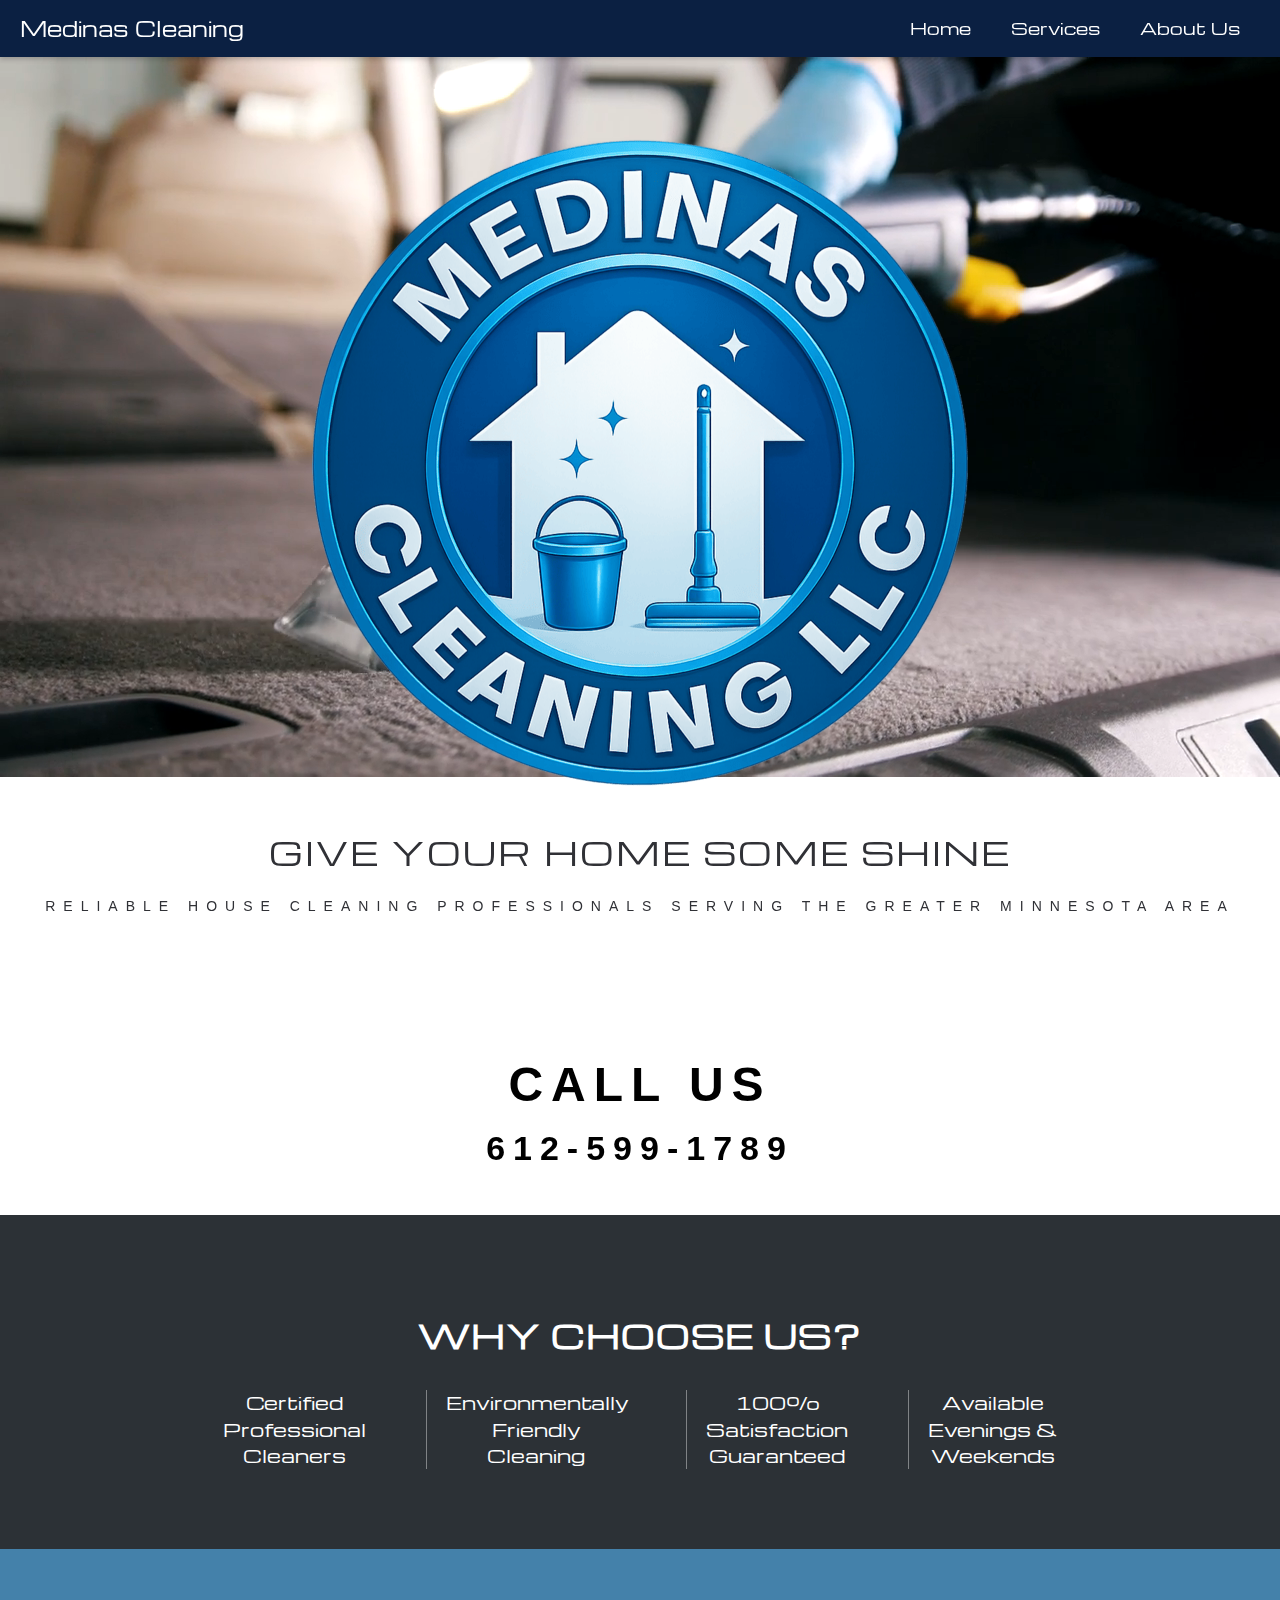
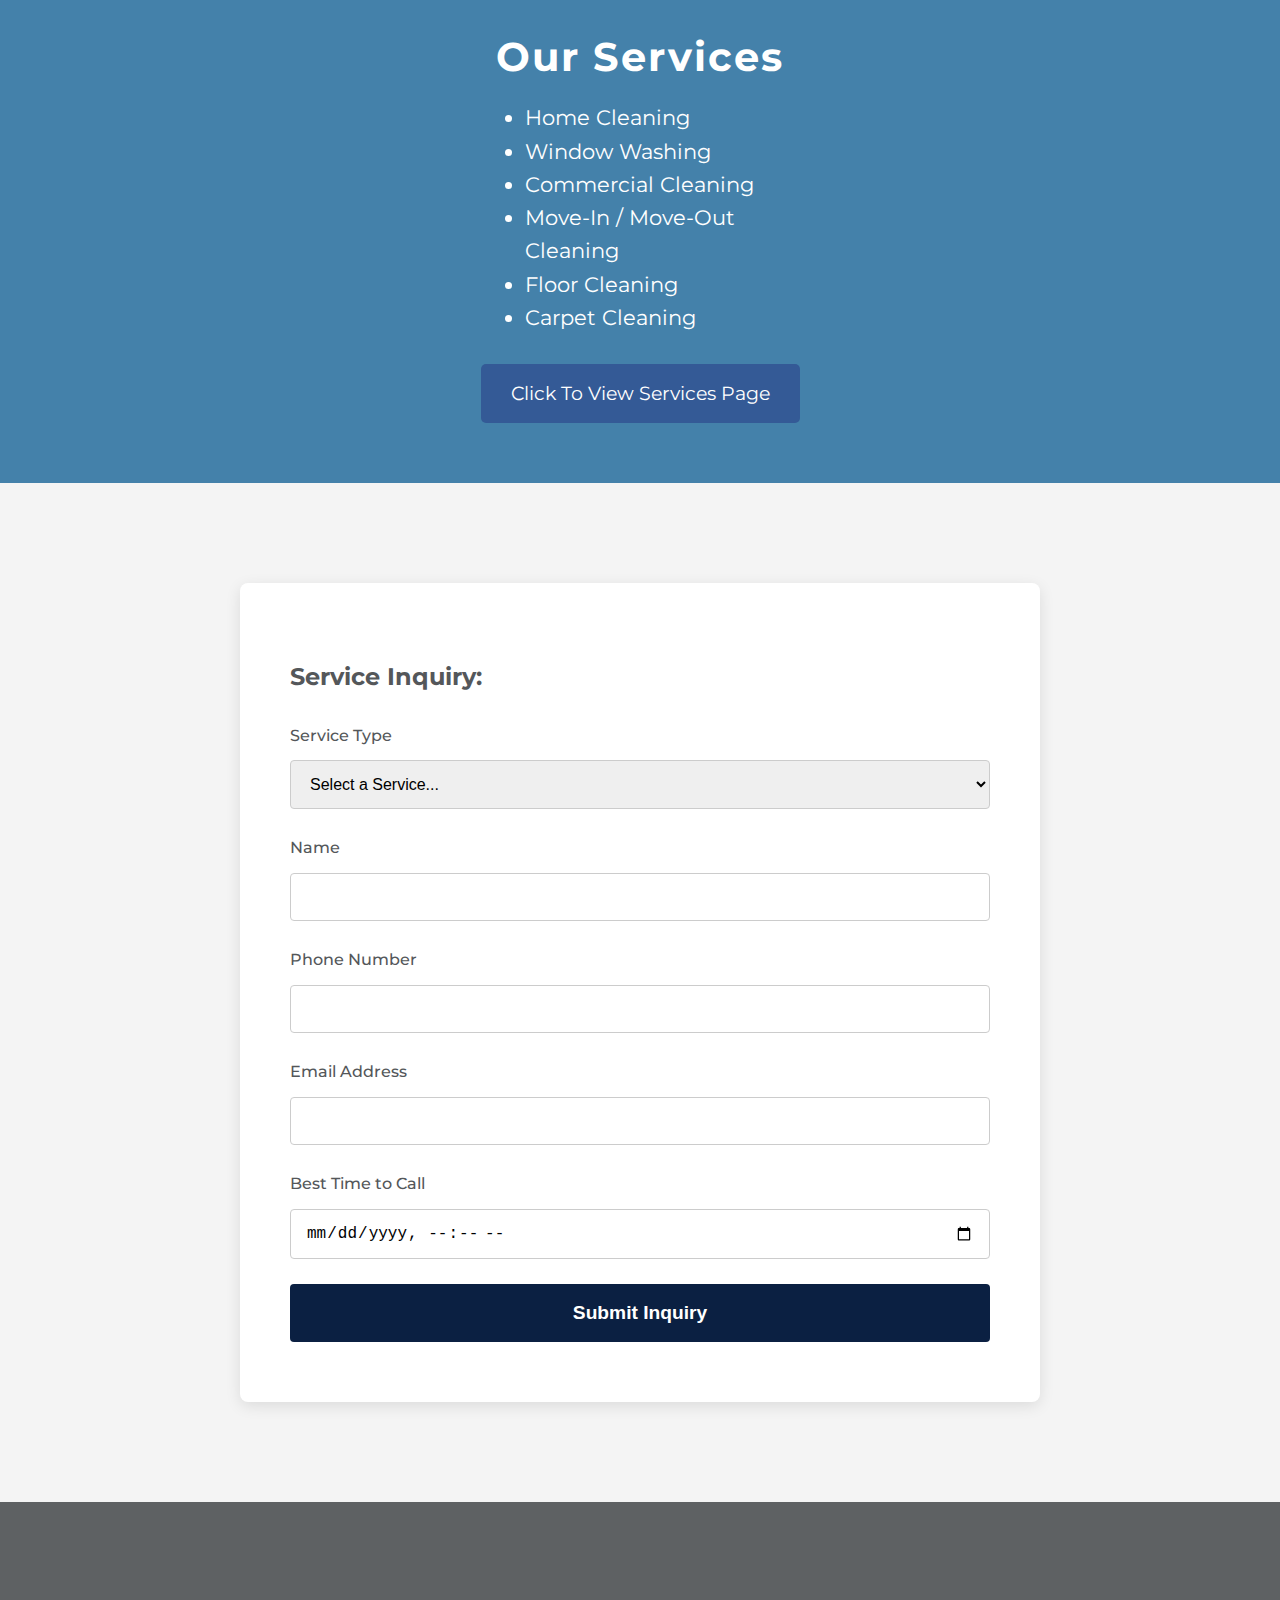
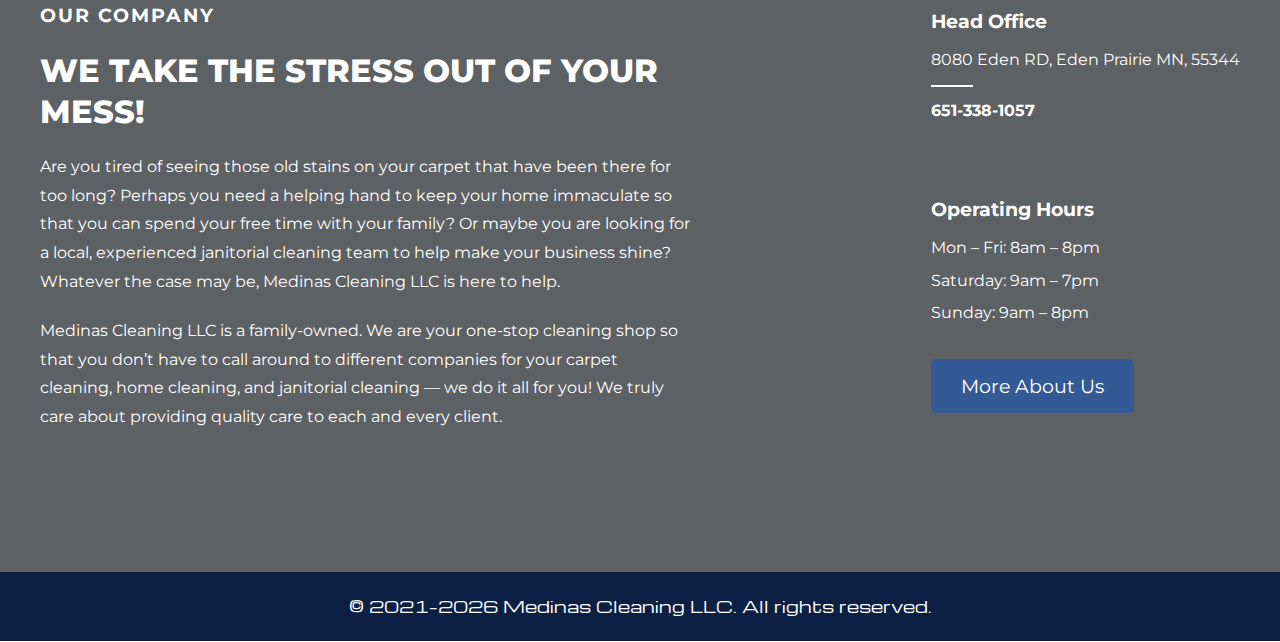
<file: index.html>
<!DOCTYPE html>
<html lang="en">
  <head>
    <meta charset="UTF-8" />
    <meta http-equiv="X-UA-Compatible" content="IE=edge" />
    <meta name="viewport" content="width=device-width, initial-scale=1.0" />
    <title>Medinas Cleaning</title>
    
    <link href="https://fonts.googleapis.com/css2?family=Montserrat&display=swap" rel="stylesheet" />
    <link href="https://fonts.googleapis.com/css2?family=Michroma&display=swap" rel="stylesheet" />
    <link rel="stylesheet" href="style.css" />

    <style>
      /* Navbar Styles */
      .navbar {
        background-color: #0b2042;
        overflow: hidden;
        display: flex;
        justify-content: space-between;
        align-items: center;
        padding: 0 20px;
        position: sticky;
        top: 0;
        z-index: 1000;
        box-shadow: 0 2px 5px rgba(0, 0, 0, 0.2);
        /* cursor set only on mobile below */
      }

      .navbar a {
        color: white;
        padding: 14px 20px;
        text-decoration: none;
        display: block;
        font-family: 'Michroma', sans-serif;
      }

      .navbar a:hover {
        background-color: #575757;
      }

      .navbar .nav-links {
        display: flex;
      }

      .navbar .logo {
        font-family: 'Michroma', sans-serif;
        font-size: 20px;
        color: white;
        font-weight: normal;
      }

      /* Hamburger Icon */
      .hamburger {
        display: none; /* hide on desktop */
        flex-direction: column;
        justify-content: space-around;
        width: 25px;
        height: 20px;
        cursor: pointer;
      }

      .hamburger div {
        width: 100%;
        height: 3px;
        background-color: white;
        border-radius: 2px;
      }

      /* Footer Styles */
      footer {
        background-color: #0b2042;
        color: rgb(255, 255, 255);
        text-align: center;
        padding: 20px 0;
        margin-top: 0px;
        font-family: 'Michroma', sans-serif;
      }

      /* Why Choose Us Section */
      .why-choose {
        text-align: center;
        padding: 80px 20px;
        background-color: #2c3136;
        font-family: 'Michroma', sans-serif;
      }

      .why-choose h2 {
        color: #ffffff;
        font-size: 2rem;
        letter-spacing: 1px;
      }

      .features {
        display: flex;
        justify-content: center;
        flex-wrap: wrap;
        margin-top: 40px;
        gap: 40px;
      }

      .feature {
        color: #ffffff;
        font-size: 1.1rem;
        line-height: 1.5;
        max-width: 180px;
        position: relative;
        padding: 0 20px;
      }

      .feature:not(:first-child)::before {
        content: '';
        position: absolute;
        left: 0;
        top: 0;
        bottom: 0;
        width: 1px;
        background-color: #ffffff;
        opacity: 0.4;
      }

      /* Call Now Section */
      .pimg2 .ptext {
        display: flex;
        justify-content: center;
        align-items: center;
        height: 100%;
        text-align: center;
      }

      .pimg2 .main-text {
        font-size: 3rem;
        font-weight: bold;
      }

      /* Our Services Section */
      .services-section {
        font-family: 'Montserrat', sans-serif;
        background-color: #4481aa;
        color: #ffffff;
        padding: 60px 20px;
        text-align: center;
      }

      .services-section h2 {
        font-size: 2.5rem;
        margin-bottom: 30px;
        letter-spacing: 2px;
      }

      .services-section ul {
        list-style-type: disc;
        max-width: 250px;
        margin: 0 auto;
        padding-left: 20px;
        font-size: 1.3rem;
        line-height: 1.6;
        display: inline-block;
        text-align: left;
      }

      /* Our Company Section */
      .company-section {
        background-color: #5e6163;
        color: white;
        font-family: 'Montserrat', sans-serif;
        padding: 80px 40px;
      }

      .company-content {
        display: flex;
        flex-wrap: wrap;
        justify-content: space-between;
        max-width: 1200px;
        margin: 0 auto;
        gap: 40px;
      }

      .company-left {
        flex: 1;
        min-width: 300px;
        max-width: 650px;
        margin-bottom: 40px;
      }

      .company-left h3 {
        font-size: 1.2rem;
        font-weight: bold;
        letter-spacing: 2px;
      }

      .company-left h2 {
        font-size: 2rem;
        font-weight: 800;
        line-height: 1.3;
        margin: 20px 0;
      }

      .company-left p {
        font-size: 1rem;
        line-height: 1.8;
        margin-bottom: 20px;
      }

      .company-right {
        display: flex;
        flex-direction: column;
        justify-content: flex-start;
        gap: 40px;
        min-width: 250px;
      }

      .info-block h4 {
        font-size: 1.2rem;
        font-weight: 700;
        margin-bottom: 10px;
      }

      .info-block p {
        font-size: 1rem;
        margin: 4px 0;
      }

      .info-block hr {
        width: 40px;
        border: 1px solid white;
        margin: 10px 0;
      }

      .phone {
        font-size: .75rem;
        font-weight: bold;
      }

      /* Inquiry Form */
      .inquiry-section {
        background-color: #f4f4f4;
        padding: 60px 20px;
        font-family: 'Montserrat', sans-serif;
      }

      .inquiry-container {
        max-width: 700px;
        margin: 40px auto;
        background: white;
        padding: 60px 50px;
        border-radius: 8px;
        box-shadow: 0 4px 15px rgba(0, 0, 0, 0.1);
        text-align: left;
      }

      .inquiry-container h2 {
        margin-bottom: 30px;
      }

      .inquiry-form label {
        display: block;
        margin-bottom: 25px;
        font-weight: 500;
        font-size: 1rem;
      }

      .inquiry-form select,
      .inquiry-form input {
        width: 100%;
        padding: 14px 15px;
        margin-top: 10px;
        border: 1px solid #ccc;
        border-radius: 4px;
        font-size: 1rem;
        box-sizing: border-box;
      }

      .inquiry-form button {
        display: block;
        width: 100%;
        padding: 18px;
        background-color: #0b2042;
        color: white;
        font-size: 1.2rem;
        font-weight: 600;
        border: none;
        border-radius: 4px;
        cursor: pointer;
        transition: background-color 0.3s;
        margin-top: 10px;
      }

      .inquiry-form button:hover {
        background-color: #083354;
      }

      /* Responsive styles for mobile */
      @media (max-width: 600px) {
        /* Navbar stacks vertically */
        .navbar {
          flex-direction: column;
          align-items: flex-start;
          padding: 10px 20px;
          cursor: pointer;
          user-select: none;
          position: sticky;      /* <-- keep sticky on mobile */
          top: 0;                /* <-- keep top 0 */
          background-color: #0b2042; /* keep background so it covers */
          z-index: 1000;         /* keep above other content */
          box-shadow: 0 2px 5px rgba(0, 0, 0, 0.2);
        }

        .navbar .nav-links {
          flex-direction: column;
          width: 100%;
          display: none; /* hidden by default */
        }

        .navbar .nav-links.active {
          display: flex; /* shown when active */
        }

        .navbar a {
          padding: 10px 0;
          font-size: 1.1rem;
        }

        /* Show hamburger icon on mobile */
        .hamburger {
          display: flex;
          position: absolute;
          top: 15px;
          right: 20px;
          z-index: 1100;
        }

        /* Features stack vertically and remove separators */
        .features {
          flex-direction: column;
          gap: 20px;
        }

        .feature {
          max-width: 100%;
          padding: 0;
          position: static;
        }

        .feature:not(:first-child)::before {
          display: none;
        }

        /* Services list full width */
        .services-section ul {
          max-width: 100%;
          padding-left: 20px;
          font-size: 1.2rem;
        }

        /* Company section stacks vertically */
        .company-content {
          flex-direction: column;
          padding: 0 20px;
        }

        .company-left,
        .company-right {
          max-width: 100%;
          margin-bottom: 40px;
        }

        /* Inquiry container padding reduced */
        .inquiry-container {
          padding: 30px 20px;
          max-width: 100%;
          margin: 20px auto;
        }

        /* Text sizes smaller */
        .why-choose h2,
        .services-section h2,
        .company-left h2 {
          font-size: 1.6rem;
        }

        .pimg2 .main-text {
          font-size: 2rem;
        }
      }

      /* Video full width, responsive */
      video.bg-video {
        width: 100%;
        height: auto;
        object-fit: cover;
      }

      /* Center image responsive */
      .centered-image {
        max-width: 100%;
        height: auto;
        display: block;
        margin: 0 auto;
      }

      /* Highlight box text responsive */
      .highlight-box .main-text {
        font-size: 2rem;
      }
.services-wrapper {
  display: flex;
  flex-direction: column;
  align-items: center;
}

.services-button {
  margin-top: 30px;
  padding: 15px 30px;
  background-color: #345a96;
  color: white;
  font-size: 1.2rem;
  font-family: 'Montserrat', sans-serif;
  text-decoration: none;
  border-radius: 5px;
  transition: background-color 0.3s;
}

.services-button:hover {
  background-color: #092c5c;
}
      @media (max-width: 600px) {
          .phone-number {
    font-size: 16px;
  }
        .highlight-box .main-text {
          font-size: 1.4rem;
        }
        video::-webkit-media-controls-start-playback-button {
  display: none !important;
  -webkit-appearance: none;
}

.video-fallback {
  display: none;
  width: 100%;
  height: auto;
  object-fit: cover;
  position: absolute;
  top: 0;
  left: 0;
  z-index: 0;
}
      }
    </style>
  </head>
  <body>
    <!-- Navbar -->
    <div class="navbar" aria-label="Primary Navigation" role="navigation" tabindex="0">
      <div class="logo">Medinas Cleaning</div>

      <!-- Hamburger icon dummy -->
      <div class="hamburger" aria-hidden="true" tabindex="-1">
        <div></div>
        <div></div>
        <div></div>
      </div>

      <div class="nav-links">
        <a href="index.html">Home</a>
        <a href="services.html">Services</a>
        <a href="about.html">About Us</a>
      </div>
    </div>

    <!-- Hero Section -->
    <section class="pimg1" style="position: relative;">
  <video autoplay muted loop playsinline poster="assets/thumbnail.png" class="bg-video" id="bgVideo">
    <source src="assets/video.mp4" type="video/mp4" />
  </video>

  <div class="ptext">
    <img src="assets/medinas1.png" alt="Medina Cleaning LLC." class="centered-image" />
    <div class="highlight-box">
      <span class="main-text">Give Your Home Some Shine</span><br />
      <small>Reliable house cleaning professionals serving the greater Minnesota area</small>
    </div>
  </div>
</section>

    <!-- Call Now Section -->
    <section class="pimg2">
  <div class="ptext" style="flex-direction: column;">
    <span class="main-text">Call Us</span>
    <span class="main-text phone-number" style=" margin-top: 34px; font-size: 34px;">612-599-1789</span>
  </div>
</section>

    <!-- Why Choose Us -->
    <section class="why-choose">
      <h2>WHY CHOOSE US?</h2>
      <div class="features">
        <div class="feature">Certified<br>Professional<br>Cleaners</div>
        <div class="feature">Environmentally<br>Friendly<br>Cleaning</div>
        <div class="feature">100%<br>Satisfaction<br>Guaranteed</div>
        <div class="feature">Available<br>Evenings &<br>Weekends</div>
      </div>
    </section>

    <!-- Our Services -->
  <section class="services-section">
  <h2>Our Services</h2>
  <div class="services-wrapper">
    <ul>
      <li>Home Cleaning</li>
      <li>Window Washing</li>
      <li>Commercial Cleaning</li>
      <li>Move-In / Move-Out Cleaning</li>
      <li>Floor Cleaning</li>
      <li>Carpet Cleaning</li>
    </ul>
    <a href="services.html" class="services-button">Click To View Services Page</a>
  </div>
</section>
 <!-- Inquiry Form -->
<main>
  <section class="inquiry-section">
    <div class="inquiry-container">
      <h2>Service Inquiry:</h2>
      <form action="https://formsubmit.co/d0b74a82e3be90579a293b08200093e6" method="POST" class="inquiry-form">

        <label>
          Service Type
          <select name="Service Inquiry" required>
            <option value="" disabled selected>Select a Service...</option>
            <option>Home Cleaning</option>
            <option>Window Washing</option>
            <option>Commercial Cleaning</option>
            <option>Move-In/Move-Out Cleaning</option>
            <option>Floor Cleaning</option>
            <option>Carpet Cleaning</option>
          </select>
        </label>

        <label>
          Name
          <input type="text" name="Name" required />
        </label>

        <label>
          Phone Number
          <input type="tel" name="Phone Number" required />
        </label>

        <label>
          Email Address
          <input type="email" name="Email Address" required />
        </label>

        <label>
          Best Time to Call
          <input type="datetime-local" name="Best Time to Call" required />
        </label>

        <!-- Hidden Fields -->
        <input type="hidden" name="_captcha" value="false" />
        <input type="hidden" name="_next" value="index.html" />
        <input type="hidden" name="_subject" value="New Cleaning Inquiry from Website" />
        <input type="hidden" name="_template" value="table" />

        <button type="submit">Submit Inquiry</button>
      </form>
    </div>
  </section>
</main>

    
    <!-- Our Company Section -->
    <section class="company-section">
      <div class="company-content">
        <div class="company-left">
          <h3>OUR COMPANY</h3>
          <h2>WE TAKE THE STRESS OUT OF YOUR MESS!</h2>
          <p>
            Are you tired of seeing those old stains on your carpet that have been there for too long?
            Perhaps you need a helping hand to keep your home immaculate so that you can spend your free time with your family?
            Or maybe you are looking for a local, experienced janitorial cleaning team to help make your business shine?
            Whatever the case may be, Medinas Cleaning LLC is here to help.
          </p>
          <p>
            Medinas Cleaning LLC is a family-owned. We are your one-stop cleaning shop so that you don’t have to call around
            to different companies for your carpet cleaning, home cleaning, and janitorial cleaning — we do it all for you!
            We truly care about providing quality care to each and every client.
          </p>
        </div>

        <div class="company-right">
          <div class="info-block">
            <h4>Head Office</h4>
            <p>8080 Eden RD, Eden Prairie MN, 55344</p>
            <hr />
            <p class="phone">651-338-1057</p>
          </div>

          <div class="info-block">
            <h4>Operating Hours</h4>
            <p>Mon – Fri: 8am – 8pm</p>
            <p>Saturday: 9am – 7pm</p>
            <p>Sunday: 9am – 8pm</p>
          </div>
          <div class="company-button-wrapper">
  <a href="about.html" class="services-button">More About Us</a>
</div>
        </div>
      </div>
    </section>

   <!-- Footer -->
<footer>
  &copy; 2021–<span id="year"></span> Medinas Cleaning LLC. All rights reserved.
</footer>

<script>
  // Automatically set the current year in footer (e.g., 2021–2025)
  document.getElementById("year").textContent = new Date().getFullYear();
</script>

<script>
  // Only run toggle logic on mobile
  function isMobile() {
    return window.matchMedia("(max-width: 600px)").matches;
  }

  const navbar = document.querySelector('.navbar');
  const navLinks = document.querySelector('.nav-links');

  function toggleNav() {
    navLinks.classList.toggle('active');
  }

  if (isMobile()) {
    navbar.addEventListener('click', toggleNav);
    // Keyboard accessibility
    navbar.addEventListener('keydown', (e) => {
      if (e.key === 'Enter' || e.key === ' ') {
        e.preventDefault();
        toggleNav();
      }
    });
  }

  // Re-apply event listener if window resizes
  window.addEventListener('resize', () => {
    if (isMobile()) {
      navbar.addEventListener('click', toggleNav);
    } else {
      navLinks.classList.remove('active');
      navbar.removeEventListener('click', toggleNav);
    }
  });
</script>

<script>
  const video = document.getElementById('bgVideo');
  const fallback = document.getElementById('videoFallback');

  video.play().catch(() => {
    video.style.display = 'none';
    fallback.style.display = 'block';
  });
</script>
</body>
</html>
</file>
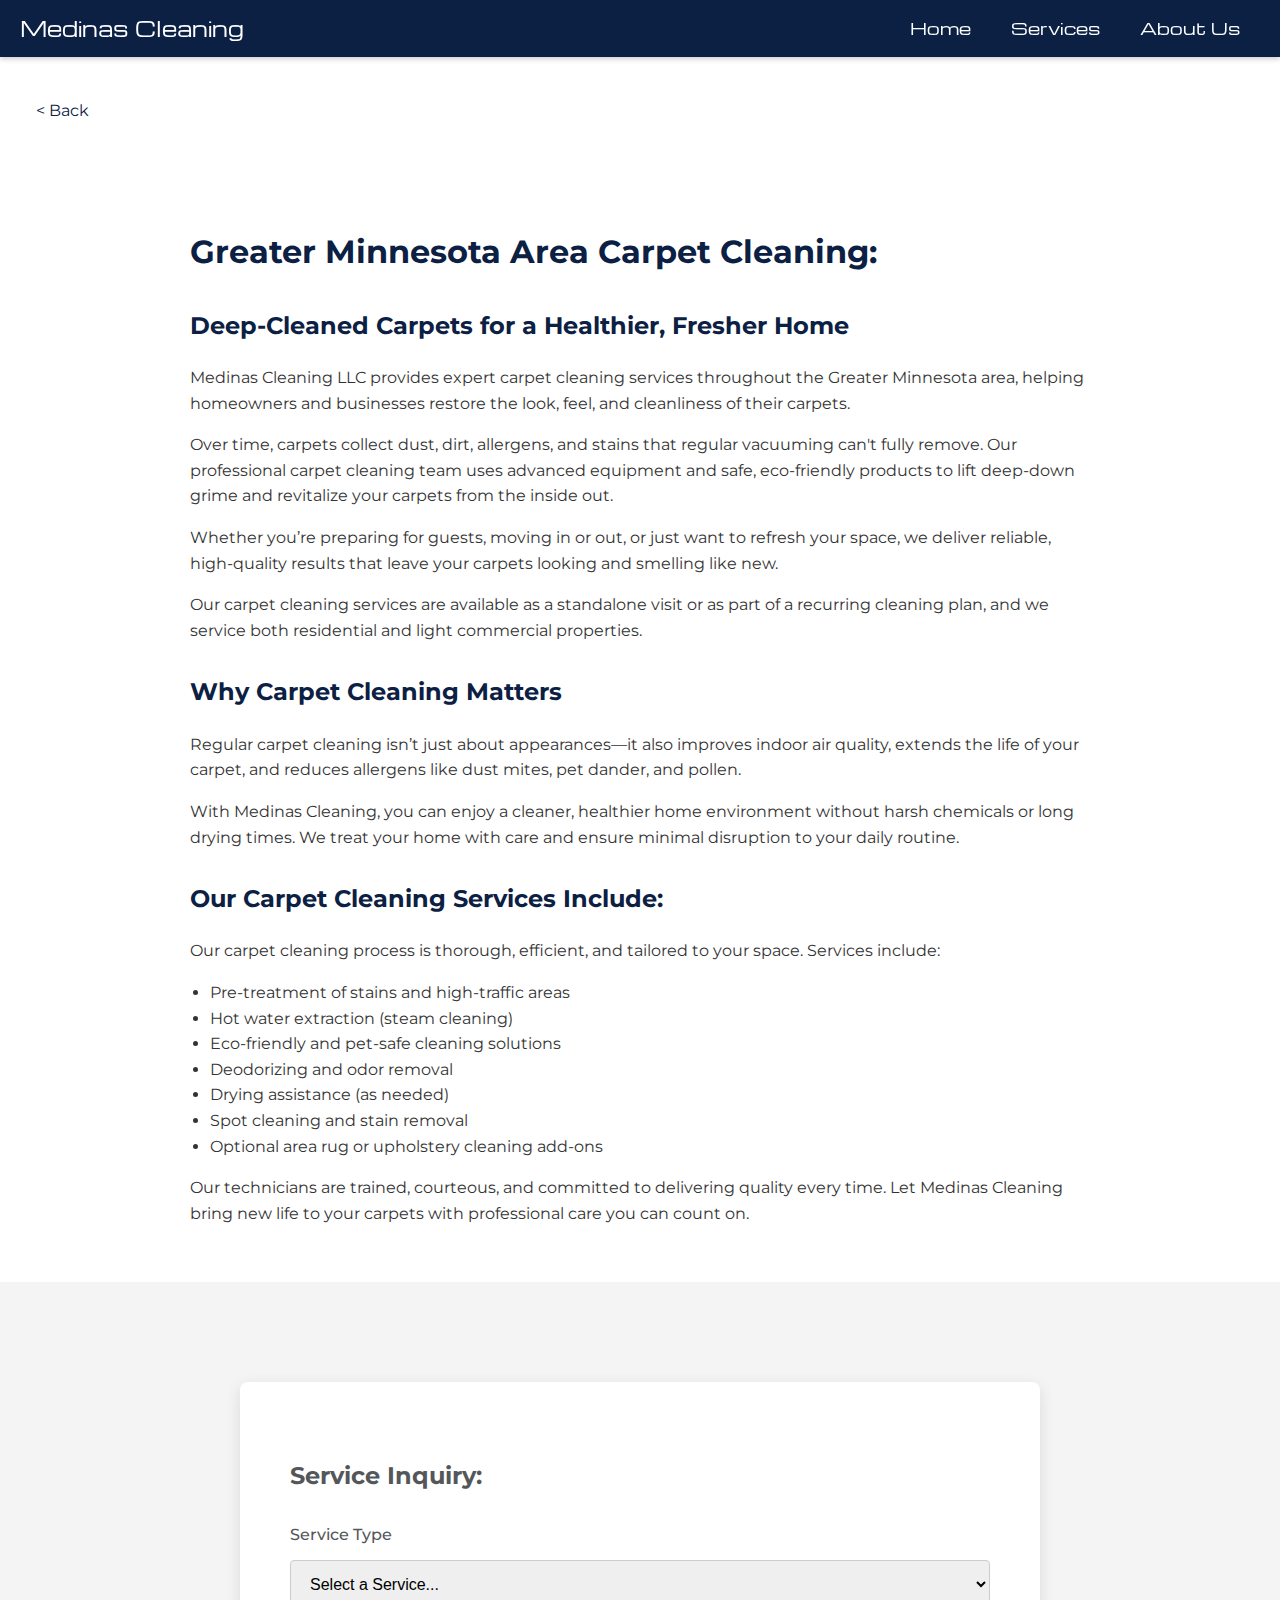
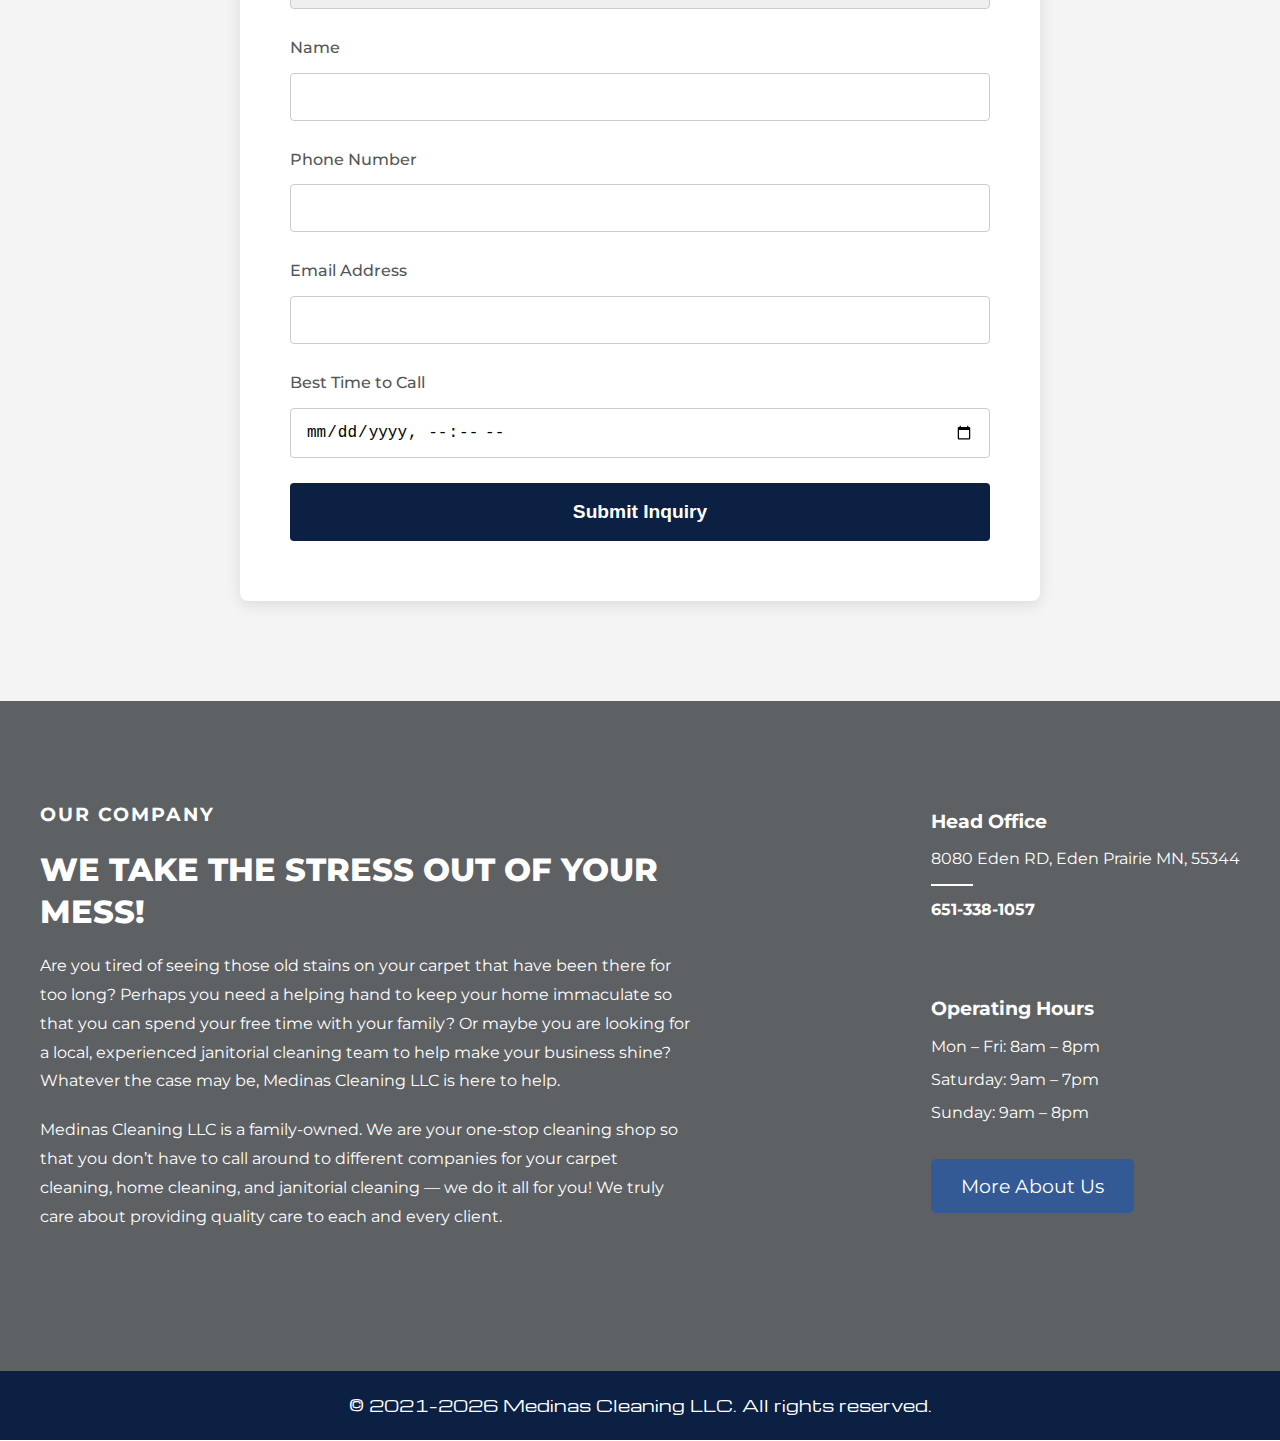
<file: carpet.html>
<!DOCTYPE html>
<html lang="en">
  <head>
    <meta charset="UTF-8" />
    <meta http-equiv="X-UA-Compatible" content="IE=edge" />
    <meta name="viewport" content="width=device-width, initial-scale=1.0" />
    <title>Medinas Cleaning LLC.</title>

    <link href="https://fonts.googleapis.com/css2?family=Montserrat&display=swap" rel="stylesheet" />
    <link href="https://fonts.googleapis.com/css2?family=Michroma&display=swap" rel="stylesheet" />
    <link rel="stylesheet" href="style.css" />

    <style>
      /* Navbar Styles */
      .navbar {
        background-color: #0b2042;
        overflow: hidden;
        display: flex;
        justify-content: space-between;
        align-items: center;
        padding: 0 20px;
        position: sticky;
        top: 0;
        z-index: 1000;
        box-shadow: 0 2px 5px rgba(0, 0, 0, 0.2);
      }

      .navbar a {
        color: white;
        padding: 14px 20px;
        text-decoration: none;
        display: block;
        font-family: 'Michroma', sans-serif;
      }

      .navbar a:hover {
        background-color: #575757;
      }

      .navbar .nav-links {
        display: flex;
      }

      .navbar .logo {
        font-family: 'Michroma', sans-serif;
        font-size: 20px;
        color: white;
        font-weight: normal;
      }

      /* Back Button */
      .back-button {
        margin: 20px;
        margin-top: 30px;
      }

      .back-button a {
        font-family: 'Montserrat', sans-serif;
        color: #0b2042;
        text-decoration: none;
        font-size: 1rem;
        background-color: #ffffff;
        padding: 10px 16px;
        border-radius: 6px;
        display: inline-block;
        transition: background-color 0.3s, color 0.3s;
      }

      .back-button a:hover {
        background-color: #d0d0d0;
        color: #000000;
      }

      /* Hamburger Icon */
      .hamburger {
        display: none;
        flex-direction: column;
        justify-content: space-around;
        width: 25px;
        height: 20px;
        cursor: pointer;
      }

      .hamburger div {
        width: 100%;
        height: 3px;
        background-color: white;
        border-radius: 2px;
      }

      /* Footer Styles */
      footer {
        background-color: #0b2042;
        color: rgb(255, 255, 255);
        text-align: center;
        padding: 20px 0;
        margin-top: 0px;
        font-family: 'Michroma', sans-serif;
      }

      /* Inquiry Form */
      .inquiry-section {
        background-color: #f4f4f4;
        padding: 60px 20px;
        font-family: 'Montserrat', sans-serif;
      }

      .inquiry-container {
        max-width: 700px;
        margin: 40px auto;
        background: white;
        padding: 60px 50px;
        border-radius: 8px;
        box-shadow: 0 4px 15px rgba(0, 0, 0, 0.1);
        text-align: left;
      }

      .inquiry-container h2 {
        margin-bottom: 30px;
      }

      .inquiry-form label {
        display: block;
        margin-bottom: 25px;
        font-weight: 500;
        font-size: 1rem;
      }

      .inquiry-form select,
      .inquiry-form input {
        width: 100%;
        padding: 14px 15px;
        margin-top: 10px;
        border: 1px solid #ccc;
        border-radius: 4px;
        font-size: 1rem;
        box-sizing: border-box;
      }

      .inquiry-form button {
        display: block;
        width: 100%;
        padding: 18px;
        background-color: #0b2042;
        color: white;
        font-size: 1.2rem;
        font-weight: 600;
        border: none;
        border-radius: 4px;
        cursor: pointer;
        transition: background-color 0.3s;
        margin-top: 10px;
      }

      .inquiry-form button:hover {
        background-color: #083354;
      }

      .company-section {
        background-color: #5e6163;
        color: white;
        font-family: 'Montserrat', sans-serif;
        padding: 80px 40px;
      }

      .company-content {
        display: flex;
        flex-wrap: wrap;
        justify-content: space-between;
        max-width: 1200px;
        margin: 0 auto;
        gap: 40px;
      }

      .company-left {
        flex: 1;
        min-width: 300px;
        max-width: 650px;
        margin-bottom: 40px;
      }

      .company-left h3 {
        font-size: 1.2rem;
        font-weight: bold;
        letter-spacing: 2px;
      }

      .company-left h2 {
        font-size: 2rem;
        font-weight: 800;
        line-height: 1.3;
        margin: 20px 0;
      }

      .company-left p {
        font-size: 1rem;
        line-height: 1.8;
        margin-bottom: 20px;
      }

      .company-right {
        display: flex;
        flex-direction: column;
        justify-content: flex-start;
        gap: 40px;
        min-width: 250px;
      }

      .info-block h4 {
        font-size: 1.2rem;
        font-weight: 700;
        margin-bottom: 10px;
      }

      .info-block p {
        font-size: 1rem;
        margin: 4px 0;
      }

      .info-block hr {
        width: 40px;
        border: 1px solid white;
        margin: 10px 0;
      }

      .phone {
        font-size: 1.2rem;
        font-weight: bold;
      }

      .services-button {
        margin-top: 30px;
        padding: 15px 30px;
        background-color: #345a96;
        color: white;
        font-size: 1.2rem;
        font-family: 'Montserrat', sans-serif;
        text-decoration: none;
        border-radius: 5px;
        transition: background-color 0.3s;
      }

      .services-button:hover {
        background-color: #092c5c;
      }
      .service-content {
  max-width: 900px;
  margin: 0 auto;
  padding: 40px 20px;
  font-family: 'Montserrat', sans-serif;
  color: #333;
  line-height: 1.6;
}

.service-content h1,
.service-content h2 {
  color: #0b2042;
  margin-top: 30px;
}

.service-content ul {
  list-style-type: disc;
  padding-left: 20px;
}

.service-content a {
  color: #007BFF;
  text-decoration: none;
}

.service-content a:hover {
  text-decoration: underline;
}

      /* Responsive styles for mobile */
      @media (max-width: 600px) {
        .navbar {
          flex-direction: column;
          align-items: flex-start;
          padding: 10px 20px;
        }

        .navbar .nav-links {
          flex-direction: column;
          width: 100%;
          display: none;
        }

        .navbar .nav-links.active {
          display: flex;
        }

        .hamburger {
          display: flex;
          position: absolute;
          top: 15px;
          right: 20px;
          z-index: 1100;
        }

        .inquiry-container {
          padding: 30px 20px;
          max-width: 100%;
          margin: 20px auto;
        }

        .company-content {
          flex-direction: column;
          padding: 0 20px;
        }

        .company-left,
        .company-right {
          max-width: 100%;
          margin-bottom: 40px;
        }
      }
    </style>
  </head>
  <body>
    <!-- Navbar -->
    <div class="navbar" aria-label="Primary Navigation" role="navigation" tabindex="0">
      <div class="logo">Medinas Cleaning</div>

      <div class="hamburger" aria-hidden="true" tabindex="-1">
        <div></div>
        <div></div>
        <div></div>
      </div>

      <div class="nav-links">
        <a href="index.html">Home</a>
        <a href="services.html">Services</a>
        <a href="about.html">About Us</a>
      </div>
    </div>

    <!-- Back Button -->
    <div class="back-button">
      <a href="javascript:history.back()">&lt; Back</a>
    </div>

<section class="service-content">
  <h1>Greater Minnesota Area Carpet Cleaning:</h1>
  <h2>Deep-Cleaned Carpets for a Healthier, Fresher Home</h2>
  <p>Medinas Cleaning LLC provides expert carpet cleaning services throughout the Greater Minnesota area, helping homeowners and businesses restore the look, feel, and cleanliness of their carpets.</p>

  <p>Over time, carpets collect dust, dirt, allergens, and stains that regular vacuuming can't fully remove. Our professional carpet cleaning team uses advanced equipment and safe, eco-friendly products to lift deep-down grime and revitalize your carpets from the inside out.</p>

  <p>Whether you’re preparing for guests, moving in or out, or just want to refresh your space, we deliver reliable, high-quality results that leave your carpets looking and smelling like new.</p>

  <p>Our carpet cleaning services are available as a standalone visit or as part of a recurring cleaning plan, and we service both residential and light commercial properties.</p>

  <h2>Why Carpet Cleaning Matters</h2>
  <p>Regular carpet cleaning isn’t just about appearances—it also improves indoor air quality, extends the life of your carpet, and reduces allergens like dust mites, pet dander, and pollen.</p>

  <p>With Medinas Cleaning, you can enjoy a cleaner, healthier home environment without harsh chemicals or long drying times. We treat your home with care and ensure minimal disruption to your daily routine.</p>

  <h2>Our Carpet Cleaning Services Include:</h2>
  <p>Our carpet cleaning process is thorough, efficient, and tailored to your space. Services include:</p>
  <ul>
    <li>Pre-treatment of stains and high-traffic areas</li>
    <li>Hot water extraction (steam cleaning)</li>
    <li>Eco-friendly and pet-safe cleaning solutions</li>
    <li>Deodorizing and odor removal</li>
    <li>Drying assistance (as needed)</li>
    <li>Spot cleaning and stain removal</li>
    <li>Optional area rug or upholstery cleaning add-ons</li>
  </ul>

  <p>Our technicians are trained, courteous, and committed to delivering quality every time. Let Medinas Cleaning bring new life to your carpets with professional care you can count on.</p>
</section>






    <!-- Inquiry Form -->
   <main>
  <section class="inquiry-section">
    <div class="inquiry-container">
      <h2>Service Inquiry:</h2>
      <form action="https://formsubmit.co/d0b74a82e3be90579a293b08200093e6" method="POST" class="inquiry-form">

        <label>
          Service Type
          <select name="Service Inquiry" required>
            <option value="" disabled selected>Select a Service...</option>
            <option>Home Cleaning</option>
            <option>Window Washing</option>
            <option>Commercial Cleaning</option>
            <option>Move-In/Move-Out Cleaning</option>
            <option>Floor Cleaning</option>
            <option>Carpet Cleaning</option>
          </select>
        </label>

        <label>
          Name
          <input type="text" name="Name" required />
        </label>

        <label>
          Phone Number
          <input type="tel" name="Phone Number" required />
        </label>

        <label>
          Email Address
          <input type="email" name="Email Address" required />
        </label>

        <label>
          Best Time to Call
          <input type="datetime-local" name="Best Time to Call" required />
        </label>

        <!-- Hidden Fields -->
        <input type="hidden" name="_captcha" value="false" />
        <input type="hidden" name="_next" value="index.html" />
        <input type="hidden" name="_subject" value="New Cleaning Inquiry from Website" />
        <input type="hidden" name="_template" value="table" />

        <button type="submit">Submit Inquiry</button>
      </form>
    </div>
  </section>
</main>


    <!-- Our Company Section -->
    <section class="company-section">
      <div class="company-content">
        <div class="company-left">
          <h3>OUR COMPANY</h3>
          <h2>WE TAKE THE STRESS OUT OF YOUR MESS!</h2>
          <p>
            Are you tired of seeing those old stains on your carpet that have been there for too long?
            Perhaps you need a helping hand to keep your home immaculate so that you can spend your free time with your family?
            Or maybe you are looking for a local, experienced janitorial cleaning team to help make your business shine?
            Whatever the case may be, Medinas Cleaning LLC is here to help.
          </p>
          <p>
            Medinas Cleaning LLC is a family-owned. We are your one-stop cleaning shop so that you don’t have to call around
            to different companies for your carpet cleaning, home cleaning, and janitorial cleaning — we do it all for you!
            We truly care about providing quality care to each and every client.
          </p>
        </div>

        <div class="company-right">
          <div class="info-block">
            <h4>Head Office</h4>
            <p>8080 Eden RD, Eden Prairie MN, 55344</p>
            <hr />
            <p class="phone">651-338-1057</p>
          </div>

          <div class="info-block">
            <h4>Operating Hours</h4>
            <p>Mon – Fri: 8am – 8pm</p>
            <p>Saturday: 9am – 7pm</p>
            <p>Sunday: 9am – 8pm</p>
          </div>
          <div class="company-button-wrapper">
            <a href="about.html" class="services-button">More About Us</a>
          </div>
        </div>
      </div>
    </section>
<!-- Footer -->
<footer>
  &copy; 2021–<span id="year"></span> Medinas Cleaning LLC. All rights reserved.
</footer>

<script>
  // Automatically set the current year in footer (e.g., 2021–2025)
  document.getElementById("year").textContent = new Date().getFullYear();
</script>

<script>
  // Only run toggle logic on mobile
  function isMobile() {
    return window.matchMedia("(max-width: 600px)").matches;
  }

  const navbar = document.querySelector('.navbar');
  const navLinks = document.querySelector('.nav-links');

  function toggleNav() {
    navLinks.classList.toggle('active');
  }

  if (isMobile()) {
    navbar.addEventListener('click', toggleNav);
    // Keyboard accessibility
    navbar.addEventListener('keydown', (e) => {
      if (e.key === 'Enter' || e.key === ' ') {
        e.preventDefault();
        toggleNav();
      }
    });
  }

  // Re-apply event listener if window resizes
  window.addEventListener('resize', () => {
    if (isMobile()) {
      navbar.addEventListener('click', toggleNav);
    } else {
      navLinks.classList.remove('active');
      navbar.removeEventListener('click', toggleNav);
    }
  });
</script>

<script>
  const video = document.getElementById('bgVideo');
  const fallback = document.getElementById('videoFallback');

  video.play().catch(() => {
    video.style.display = 'none';
    fallback.style.display = 'block';
  });
</script>
</body>
</html>
</file>
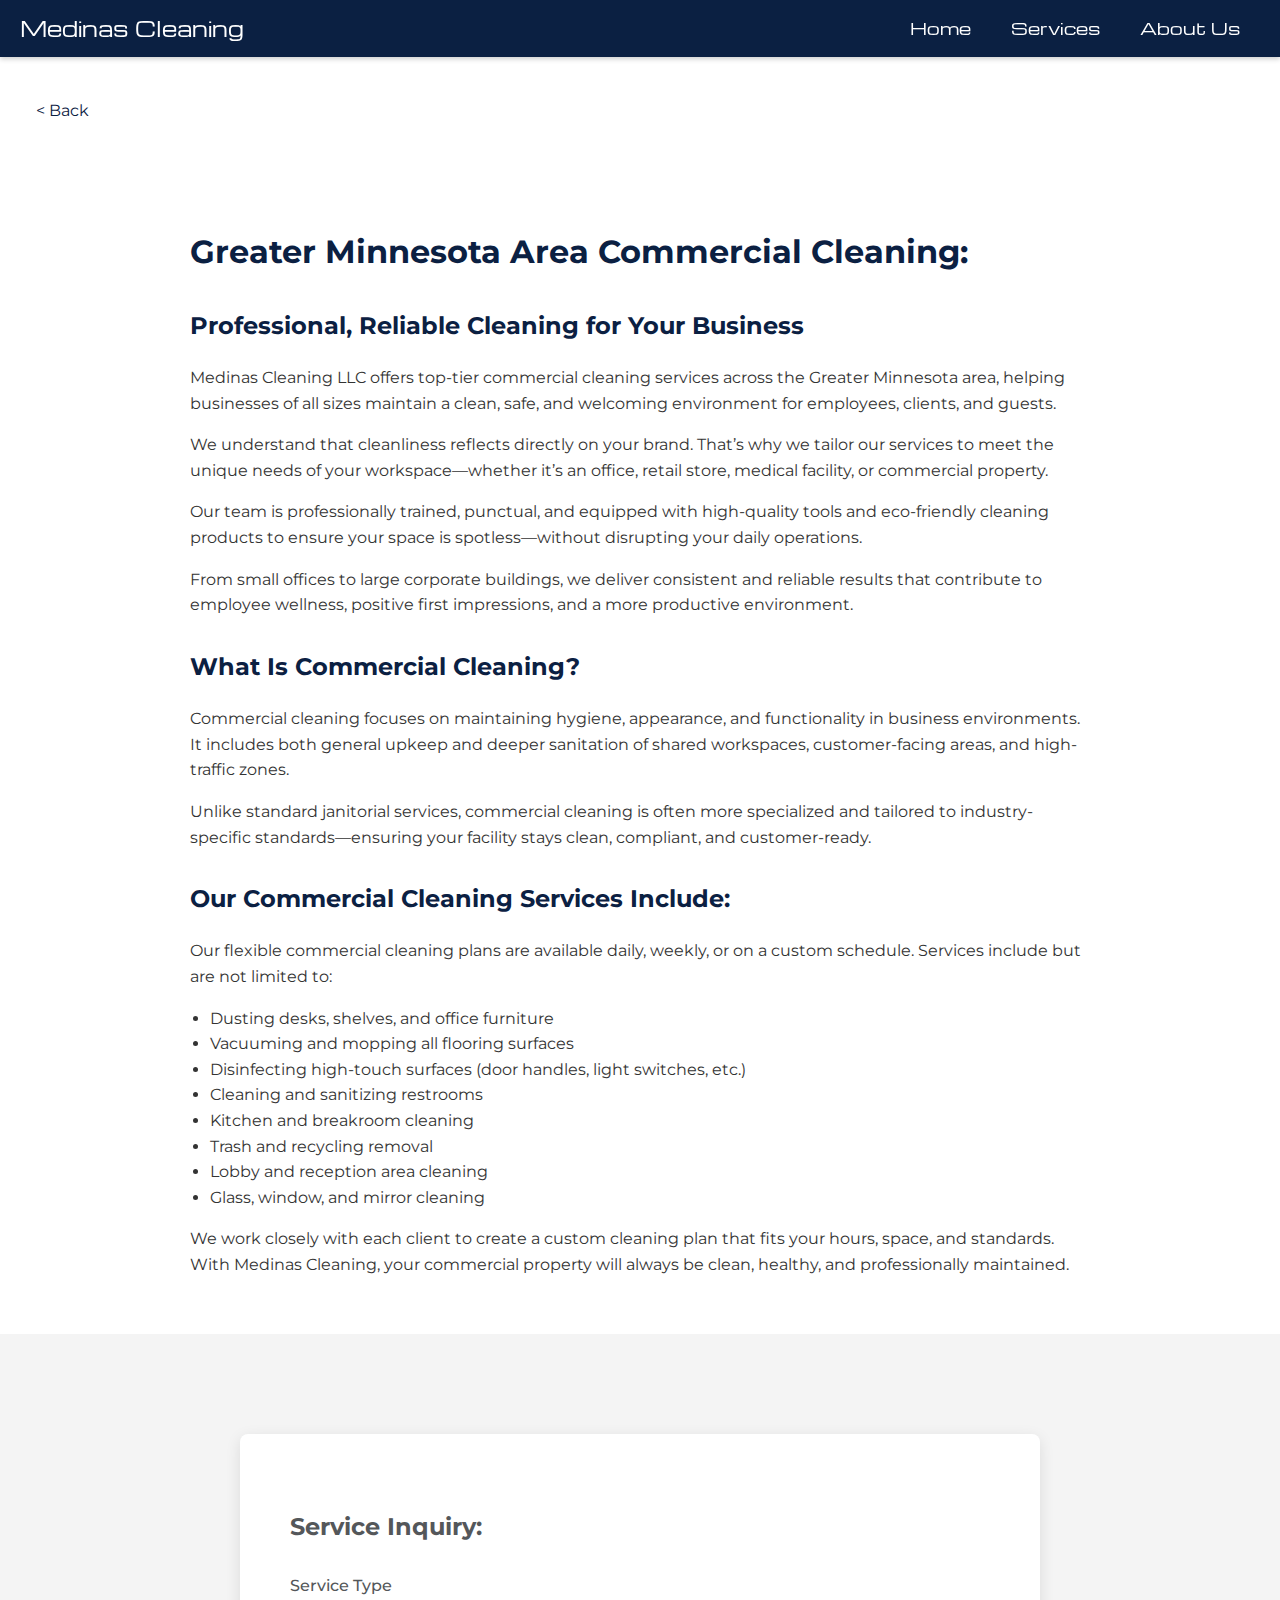
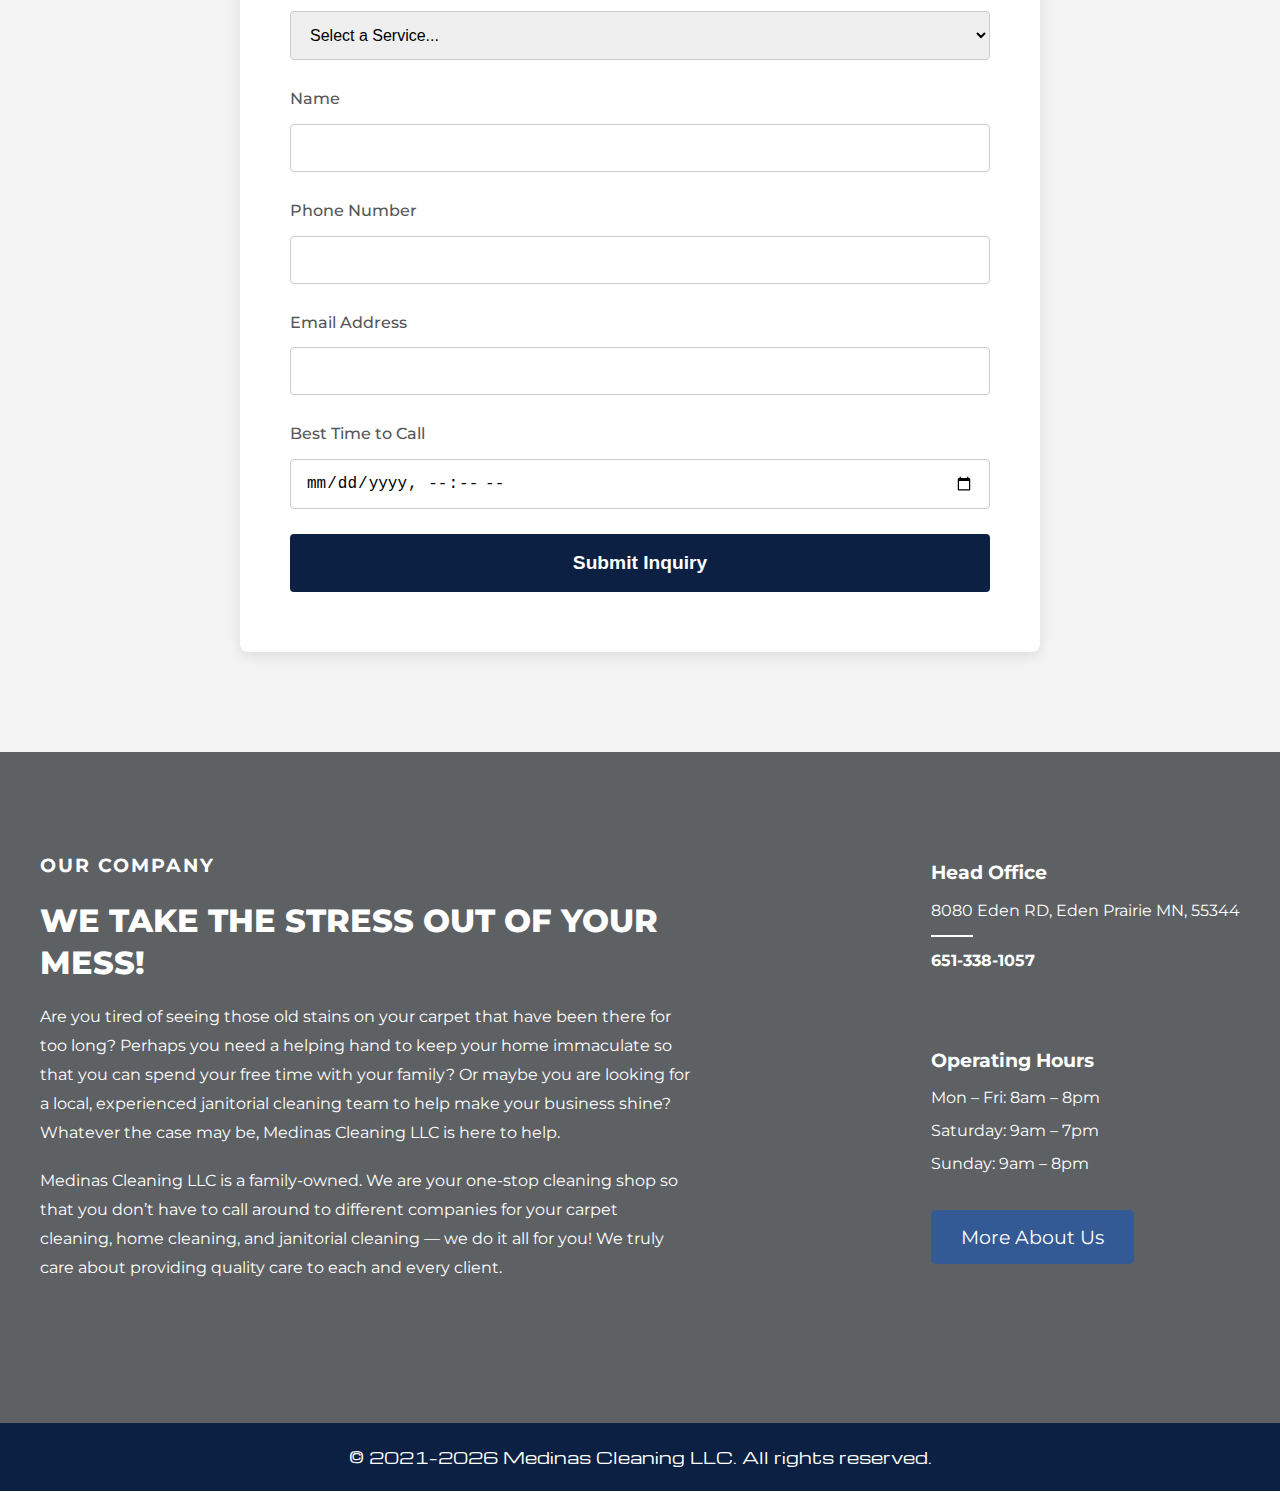
<file: commercial.html>
<!DOCTYPE html>
<html lang="en">
  <head>
    <meta charset="UTF-8" />
    <meta http-equiv="X-UA-Compatible" content="IE=edge" />
    <meta name="viewport" content="width=device-width, initial-scale=1.0" />
    <title>Medinas Cleaning LLC.</title>

    <link href="https://fonts.googleapis.com/css2?family=Montserrat&display=swap" rel="stylesheet" />
    <link href="https://fonts.googleapis.com/css2?family=Michroma&display=swap" rel="stylesheet" />
    <link rel="stylesheet" href="style.css" />

    <style>
      /* Navbar Styles */
      .navbar {
        background-color: #0b2042;
        overflow: hidden;
        display: flex;
        justify-content: space-between;
        align-items: center;
        padding: 0 20px;
        position: sticky;
        top: 0;
        z-index: 1000;
        box-shadow: 0 2px 5px rgba(0, 0, 0, 0.2);
      }

      .navbar a {
        color: white;
        padding: 14px 20px;
        text-decoration: none;
        display: block;
        font-family: 'Michroma', sans-serif;
      }

      .navbar a:hover {
        background-color: #575757;
      }

      .navbar .nav-links {
        display: flex;
      }

      .navbar .logo {
        font-family: 'Michroma', sans-serif;
        font-size: 20px;
        color: white;
        font-weight: normal;
      }

      /* Back Button */
      .back-button {
        margin: 20px;
        margin-top: 30px;
      }

      .back-button a {
        font-family: 'Montserrat', sans-serif;
        color: #0b2042;
        text-decoration: none;
        font-size: 1rem;
        background-color: #ffffff;
        padding: 10px 16px;
        border-radius: 6px;
        display: inline-block;
        transition: background-color 0.3s, color 0.3s;
      }

      .back-button a:hover {
        background-color: #d0d0d0;
        color: #000000;
      }

      /* Hamburger Icon */
      .hamburger {
        display: none;
        flex-direction: column;
        justify-content: space-around;
        width: 25px;
        height: 20px;
        cursor: pointer;
      }

      .hamburger div {
        width: 100%;
        height: 3px;
        background-color: white;
        border-radius: 2px;
      }

      /* Footer Styles */
      footer {
        background-color: #0b2042;
        color: rgb(255, 255, 255);
        text-align: center;
        padding: 20px 0;
        margin-top: 0px;
        font-family: 'Michroma', sans-serif;
      }

      /* Inquiry Form */
      .inquiry-section {
        background-color: #f4f4f4;
        padding: 60px 20px;
        font-family: 'Montserrat', sans-serif;
      }

      .inquiry-container {
        max-width: 700px;
        margin: 40px auto;
        background: white;
        padding: 60px 50px;
        border-radius: 8px;
        box-shadow: 0 4px 15px rgba(0, 0, 0, 0.1);
        text-align: left;
      }

      .inquiry-container h2 {
        margin-bottom: 30px;
      }

      .inquiry-form label {
        display: block;
        margin-bottom: 25px;
        font-weight: 500;
        font-size: 1rem;
      }

      .inquiry-form select,
      .inquiry-form input {
        width: 100%;
        padding: 14px 15px;
        margin-top: 10px;
        border: 1px solid #ccc;
        border-radius: 4px;
        font-size: 1rem;
        box-sizing: border-box;
      }

      .inquiry-form button {
        display: block;
        width: 100%;
        padding: 18px;
        background-color: #0b2042;
        color: white;
        font-size: 1.2rem;
        font-weight: 600;
        border: none;
        border-radius: 4px;
        cursor: pointer;
        transition: background-color 0.3s;
        margin-top: 10px;
      }

      .inquiry-form button:hover {
        background-color: #083354;
      }

      .company-section {
        background-color: #5e6163;
        color: white;
        font-family: 'Montserrat', sans-serif;
        padding: 80px 40px;
      }

      .company-content {
        display: flex;
        flex-wrap: wrap;
        justify-content: space-between;
        max-width: 1200px;
        margin: 0 auto;
        gap: 40px;
      }

      .company-left {
        flex: 1;
        min-width: 300px;
        max-width: 650px;
        margin-bottom: 40px;
      }

      .company-left h3 {
        font-size: 1.2rem;
        font-weight: bold;
        letter-spacing: 2px;
      }

      .company-left h2 {
        font-size: 2rem;
        font-weight: 800;
        line-height: 1.3;
        margin: 20px 0;
      }

      .company-left p {
        font-size: 1rem;
        line-height: 1.8;
        margin-bottom: 20px;
      }

      .company-right {
        display: flex;
        flex-direction: column;
        justify-content: flex-start;
        gap: 40px;
        min-width: 250px;
      }

      .info-block h4 {
        font-size: 1.2rem;
        font-weight: 700;
        margin-bottom: 10px;
      }

      .info-block p {
        font-size: 1rem;
        margin: 4px 0;
      }

      .info-block hr {
        width: 40px;
        border: 1px solid white;
        margin: 10px 0;
      }

      .phone {
        font-size: 1.2rem;
        font-weight: bold;
      }

      .services-button {
        margin-top: 30px;
        padding: 15px 30px;
        background-color: #345a96;
        color: white;
        font-size: 1.2rem;
        font-family: 'Montserrat', sans-serif;
        text-decoration: none;
        border-radius: 5px;
        transition: background-color 0.3s;
      }

      .services-button:hover {
        background-color: #092c5c;
      }
      .service-content {
  max-width: 900px;
  margin: 0 auto;
  padding: 40px 20px;
  font-family: 'Montserrat', sans-serif;
  color: #333;
  line-height: 1.6;
}

.service-content h1,
.service-content h2 {
  color: #0b2042;
  margin-top: 30px;
}

.service-content ul {
  list-style-type: disc;
  padding-left: 20px;
}

.service-content a {
  color: #007BFF;
  text-decoration: none;
}

.service-content a:hover {
  text-decoration: underline;
}

      /* Responsive styles for mobile */
      @media (max-width: 600px) {
        .navbar {
          flex-direction: column;
          align-items: flex-start;
          padding: 10px 20px;
        }

        .navbar .nav-links {
          flex-direction: column;
          width: 100%;
          display: none;
        }

        .navbar .nav-links.active {
          display: flex;
        }

        .hamburger {
          display: flex;
          position: absolute;
          top: 15px;
          right: 20px;
          z-index: 1100;
        }

        .inquiry-container {
          padding: 30px 20px;
          max-width: 100%;
          margin: 20px auto;
        }

        .company-content {
          flex-direction: column;
          padding: 0 20px;
        }

        .company-left,
        .company-right {
          max-width: 100%;
          margin-bottom: 40px;
        }
      }
    </style>
  </head>
  <body>
    <!-- Navbar -->
    <div class="navbar" aria-label="Primary Navigation" role="navigation" tabindex="0">
      <div class="logo">Medinas Cleaning</div>

      <div class="hamburger" aria-hidden="true" tabindex="-1">
        <div></div>
        <div></div>
        <div></div>
      </div>

      <div class="nav-links">
        <a href="index.html">Home</a>
        <a href="services.html">Services</a>
        <a href="about.html">About Us</a>
      </div>
    </div>

    <!-- Back Button -->
    <div class="back-button">
      <a href="javascript:history.back()">&lt; Back</a>
    </div>

<section class="service-content">
  <h1>Greater Minnesota Area Commercial Cleaning:</h1>
  <h2>Professional, Reliable Cleaning for Your Business</h2>
  <p>Medinas Cleaning LLC offers top-tier commercial cleaning services across the Greater Minnesota area, helping businesses of all sizes maintain a clean, safe, and welcoming environment for employees, clients, and guests.</p>

  <p>We understand that cleanliness reflects directly on your brand. That’s why we tailor our services to meet the unique needs of your workspace—whether it’s an office, retail store, medical facility, or commercial property.</p>

  <p>Our team is professionally trained, punctual, and equipped with high-quality tools and eco-friendly cleaning products to ensure your space is spotless—without disrupting your daily operations.</p>

  <p>From small offices to large corporate buildings, we deliver consistent and reliable results that contribute to employee wellness, positive first impressions, and a more productive environment.</p>

  <h2>What Is Commercial Cleaning?</h2>
  <p>Commercial cleaning focuses on maintaining hygiene, appearance, and functionality in business environments. It includes both general upkeep and deeper sanitation of shared workspaces, customer-facing areas, and high-traffic zones.</p>

  <p>Unlike standard janitorial services, commercial cleaning is often more specialized and tailored to industry-specific standards—ensuring your facility stays clean, compliant, and customer-ready.</p>

  <h2>Our Commercial Cleaning Services Include:</h2>
  <p>Our flexible commercial cleaning plans are available daily, weekly, or on a custom schedule. Services include but are not limited to:</p>
  <ul>
    <li>Dusting desks, shelves, and office furniture</li>
    <li>Vacuuming and mopping all flooring surfaces</li>
    <li>Disinfecting high-touch surfaces (door handles, light switches, etc.)</li>
    <li>Cleaning and sanitizing restrooms</li>
    <li>Kitchen and breakroom cleaning</li>
    <li>Trash and recycling removal</li>
    <li>Lobby and reception area cleaning</li>
    <li>Glass, window, and mirror cleaning</li>
  </ul>

  <p>We work closely with each client to create a custom cleaning plan that fits your hours, space, and standards. With Medinas Cleaning, your commercial property will always be clean, healthy, and professionally maintained.</p>
</section>





    <!-- Inquiry Form -->
   <main>
  <section class="inquiry-section">
    <div class="inquiry-container">
      <h2>Service Inquiry:</h2>
      <form action="https://formsubmit.co/d0b74a82e3be90579a293b08200093e6" method="POST" class="inquiry-form">

        <label>
          Service Type
          <select name="Service Inquiry" required>
            <option value="" disabled selected>Select a Service...</option>
            <option>Home Cleaning</option>
            <option>Window Washing</option>
            <option>Commercial Cleaning</option>
            <option>Move-In/Move-Out Cleaning</option>
            <option>Floor Cleaning</option>
            <option>Carpet Cleaning</option>
          </select>
        </label>

        <label>
          Name
          <input type="text" name="Name" required />
        </label>

        <label>
          Phone Number
          <input type="tel" name="Phone Number" required />
        </label>

        <label>
          Email Address
          <input type="email" name="Email Address" required />
        </label>

        <label>
          Best Time to Call
          <input type="datetime-local" name="Best Time to Call" required />
        </label>

        <!-- Hidden Fields -->
        <input type="hidden" name="_captcha" value="false" />
        <input type="hidden" name="_next" value="index.html" />
        <input type="hidden" name="_subject" value="New Cleaning Inquiry from Website" />
        <input type="hidden" name="_template" value="table" />

        <button type="submit">Submit Inquiry</button>
      </form>
    </div>
  </section>
</main>


    <!-- Our Company Section -->
    <section class="company-section">
      <div class="company-content">
        <div class="company-left">
          <h3>OUR COMPANY</h3>
          <h2>WE TAKE THE STRESS OUT OF YOUR MESS!</h2>
          <p>
            Are you tired of seeing those old stains on your carpet that have been there for too long?
            Perhaps you need a helping hand to keep your home immaculate so that you can spend your free time with your family?
            Or maybe you are looking for a local, experienced janitorial cleaning team to help make your business shine?
            Whatever the case may be, Medinas Cleaning LLC is here to help.
          </p>
          <p>
            Medinas Cleaning LLC is a family-owned. We are your one-stop cleaning shop so that you don’t have to call around
            to different companies for your carpet cleaning, home cleaning, and janitorial cleaning — we do it all for you!
            We truly care about providing quality care to each and every client.
          </p>
        </div>

        <div class="company-right">
          <div class="info-block">
            <h4>Head Office</h4>
            <p>8080 Eden RD, Eden Prairie MN, 55344</p>
            <hr />
            <p class="phone">651-338-1057</p>
          </div>

          <div class="info-block">
            <h4>Operating Hours</h4>
            <p>Mon – Fri: 8am – 8pm</p>
            <p>Saturday: 9am – 7pm</p>
            <p>Sunday: 9am – 8pm</p>
          </div>
          <div class="company-button-wrapper">
            <a href="about.html" class="services-button">More About Us</a>
          </div>
        </div>
      </div>
    </section>

    <!-- Footer -->
<footer>
  &copy; 2021–<span id="year"></span> Medinas Cleaning LLC. All rights reserved.
</footer>

<script>
  // Automatically set the current year in footer (e.g., 2021–2025)
  document.getElementById("year").textContent = new Date().getFullYear();
</script>

<script>
  // Only run toggle logic on mobile
  function isMobile() {
    return window.matchMedia("(max-width: 600px)").matches;
  }

  const navbar = document.querySelector('.navbar');
  const navLinks = document.querySelector('.nav-links');

  function toggleNav() {
    navLinks.classList.toggle('active');
  }

  if (isMobile()) {
    navbar.addEventListener('click', toggleNav);
    // Keyboard accessibility
    navbar.addEventListener('keydown', (e) => {
      if (e.key === 'Enter' || e.key === ' ') {
        e.preventDefault();
        toggleNav();
      }
    });
  }

  // Re-apply event listener if window resizes
  window.addEventListener('resize', () => {
    if (isMobile()) {
      navbar.addEventListener('click', toggleNav);
    } else {
      navLinks.classList.remove('active');
      navbar.removeEventListener('click', toggleNav);
    }
  });
</script>

<script>
  const video = document.getElementById('bgVideo');
  const fallback = document.getElementById('videoFallback');

  video.play().catch(() => {
    video.style.display = 'none';
    fallback.style.display = 'block';
  });
</script>
</body>
</html>
</file>
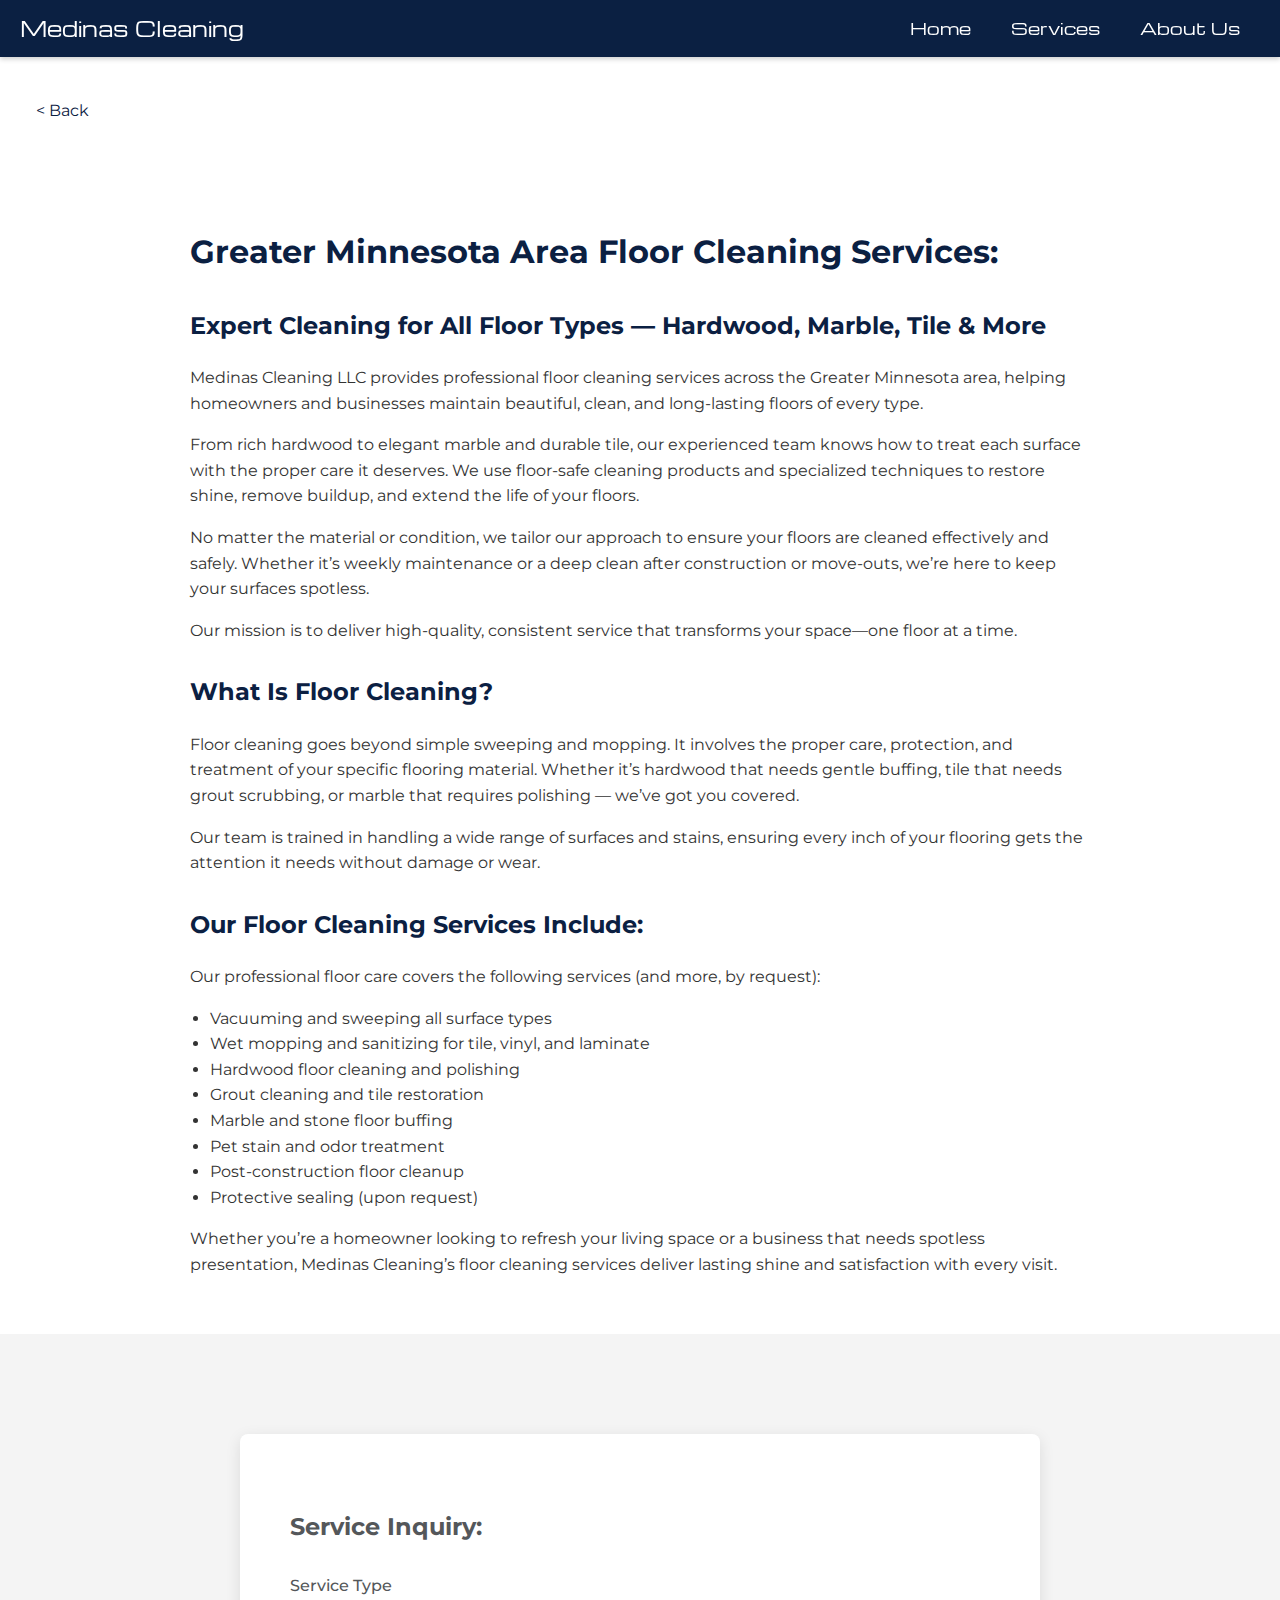
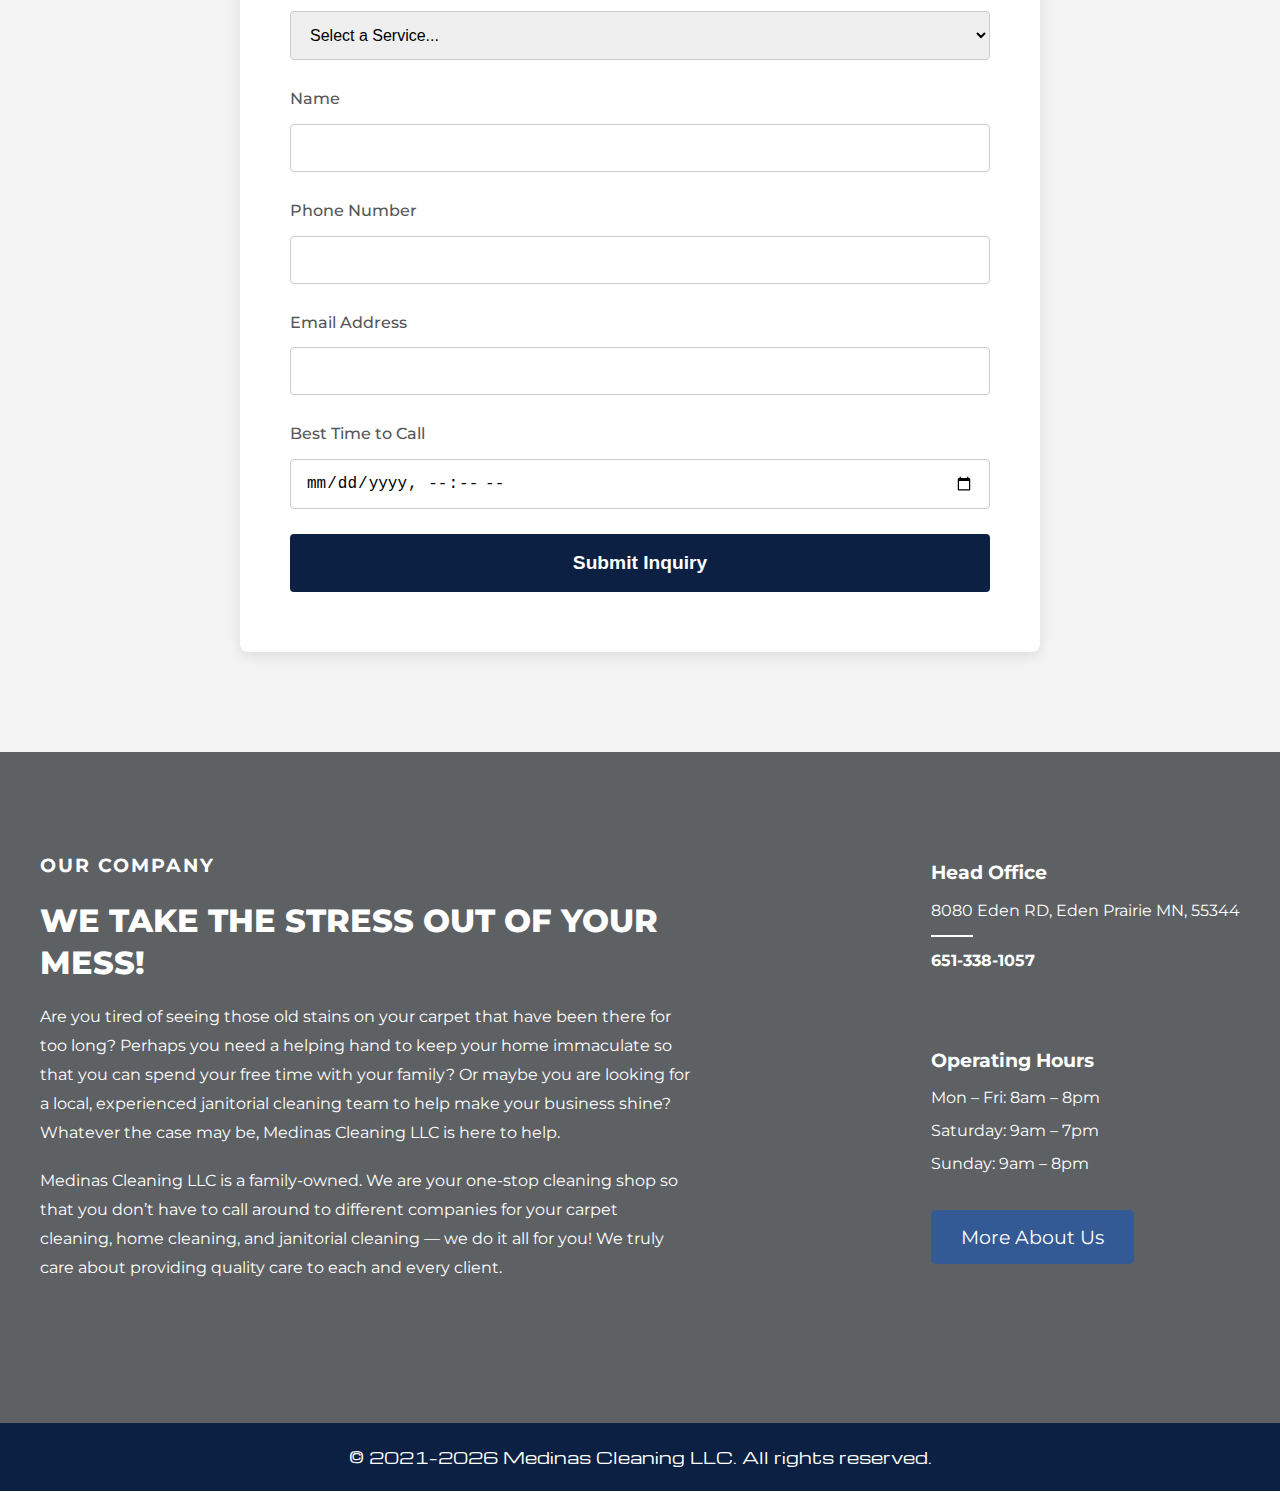
<file: floor.html>
<!DOCTYPE html>
<html lang="en">
  <head>
    <meta charset="UTF-8" />
    <meta http-equiv="X-UA-Compatible" content="IE=edge" />
    <meta name="viewport" content="width=device-width, initial-scale=1.0" />
    <title>Medinas Cleaning LLC.</title>

    <link href="https://fonts.googleapis.com/css2?family=Montserrat&display=swap" rel="stylesheet" />
    <link href="https://fonts.googleapis.com/css2?family=Michroma&display=swap" rel="stylesheet" />
    <link rel="stylesheet" href="style.css" />

    <style>
      /* Navbar Styles */
      .navbar {
        background-color: #0b2042;
        overflow: hidden;
        display: flex;
        justify-content: space-between;
        align-items: center;
        padding: 0 20px;
        position: sticky;
        top: 0;
        z-index: 1000;
        box-shadow: 0 2px 5px rgba(0, 0, 0, 0.2);
      }

      .navbar a {
        color: white;
        padding: 14px 20px;
        text-decoration: none;
        display: block;
        font-family: 'Michroma', sans-serif;
      }

      .navbar a:hover {
        background-color: #575757;
      }

      .navbar .nav-links {
        display: flex;
      }

      .navbar .logo {
        font-family: 'Michroma', sans-serif;
        font-size: 20px;
        color: white;
        font-weight: normal;
      }

      /* Back Button */
      .back-button {
        margin: 20px;
        margin-top: 30px;
      }

      .back-button a {
        font-family: 'Montserrat', sans-serif;
        color: #0b2042;
        text-decoration: none;
        font-size: 1rem;
        background-color: #ffffff;
        padding: 10px 16px;
        border-radius: 6px;
        display: inline-block;
        transition: background-color 0.3s, color 0.3s;
      }

      .back-button a:hover {
        background-color: #d0d0d0;
        color: #000000;
      }

      /* Hamburger Icon */
      .hamburger {
        display: none;
        flex-direction: column;
        justify-content: space-around;
        width: 25px;
        height: 20px;
        cursor: pointer;
      }

      .hamburger div {
        width: 100%;
        height: 3px;
        background-color: white;
        border-radius: 2px;
      }

      /* Footer Styles */
      footer {
        background-color: #0b2042;
        color: rgb(255, 255, 255);
        text-align: center;
        padding: 20px 0;
        margin-top: 0px;
        font-family: 'Michroma', sans-serif;
      }

      /* Inquiry Form */
      .inquiry-section {
        background-color: #f4f4f4;
        padding: 60px 20px;
        font-family: 'Montserrat', sans-serif;
      }

      .inquiry-container {
        max-width: 700px;
        margin: 40px auto;
        background: white;
        padding: 60px 50px;
        border-radius: 8px;
        box-shadow: 0 4px 15px rgba(0, 0, 0, 0.1);
        text-align: left;
      }

      .inquiry-container h2 {
        margin-bottom: 30px;
      }

      .inquiry-form label {
        display: block;
        margin-bottom: 25px;
        font-weight: 500;
        font-size: 1rem;
      }

      .inquiry-form select,
      .inquiry-form input {
        width: 100%;
        padding: 14px 15px;
        margin-top: 10px;
        border: 1px solid #ccc;
        border-radius: 4px;
        font-size: 1rem;
        box-sizing: border-box;
      }

      .inquiry-form button {
        display: block;
        width: 100%;
        padding: 18px;
        background-color: #0b2042;
        color: white;
        font-size: 1.2rem;
        font-weight: 600;
        border: none;
        border-radius: 4px;
        cursor: pointer;
        transition: background-color 0.3s;
        margin-top: 10px;
      }

      .inquiry-form button:hover {
        background-color: #083354;
      }

      .company-section {
        background-color: #5e6163;
        color: white;
        font-family: 'Montserrat', sans-serif;
        padding: 80px 40px;
      }

      .company-content {
        display: flex;
        flex-wrap: wrap;
        justify-content: space-between;
        max-width: 1200px;
        margin: 0 auto;
        gap: 40px;
      }

      .company-left {
        flex: 1;
        min-width: 300px;
        max-width: 650px;
        margin-bottom: 40px;
      }

      .company-left h3 {
        font-size: 1.2rem;
        font-weight: bold;
        letter-spacing: 2px;
      }

      .company-left h2 {
        font-size: 2rem;
        font-weight: 800;
        line-height: 1.3;
        margin: 20px 0;
      }

      .company-left p {
        font-size: 1rem;
        line-height: 1.8;
        margin-bottom: 20px;
      }

      .company-right {
        display: flex;
        flex-direction: column;
        justify-content: flex-start;
        gap: 40px;
        min-width: 250px;
      }

      .info-block h4 {
        font-size: 1.2rem;
        font-weight: 700;
        margin-bottom: 10px;
      }

      .info-block p {
        font-size: 1rem;
        margin: 4px 0;
      }

      .info-block hr {
        width: 40px;
        border: 1px solid white;
        margin: 10px 0;
      }

      .phone {
        font-size: 1.2rem;
        font-weight: bold;
      }

      .services-button {
        margin-top: 30px;
        padding: 15px 30px;
        background-color: #345a96;
        color: white;
        font-size: 1.2rem;
        font-family: 'Montserrat', sans-serif;
        text-decoration: none;
        border-radius: 5px;
        transition: background-color 0.3s;
      }

      .services-button:hover {
        background-color: #092c5c;
      }
      .service-content {
  max-width: 900px;
  margin: 0 auto;
  padding: 40px 20px;
  font-family: 'Montserrat', sans-serif;
  color: #333;
  line-height: 1.6;
}

.service-content h1,
.service-content h2 {
  color: #0b2042;
  margin-top: 30px;
}

.service-content ul {
  list-style-type: disc;
  padding-left: 20px;
}

.service-content a {
  color: #007BFF;
  text-decoration: none;
}

.service-content a:hover {
  text-decoration: underline;
}

      /* Responsive styles for mobile */
      @media (max-width: 600px) {
        .navbar {
          flex-direction: column;
          align-items: flex-start;
          padding: 10px 20px;
        }

        .navbar .nav-links {
          flex-direction: column;
          width: 100%;
          display: none;
        }

        .navbar .nav-links.active {
          display: flex;
        }

        .hamburger {
          display: flex;
          position: absolute;
          top: 15px;
          right: 20px;
          z-index: 1100;
        }

        .inquiry-container {
          padding: 30px 20px;
          max-width: 100%;
          margin: 20px auto;
        }

        .company-content {
          flex-direction: column;
          padding: 0 20px;
        }

        .company-left,
        .company-right {
          max-width: 100%;
          margin-bottom: 40px;
        }
      }
    </style>
  </head>
  <body>
    <!-- Navbar -->
    <div class="navbar" aria-label="Primary Navigation" role="navigation" tabindex="0">
      <div class="logo">Medinas Cleaning</div>

      <div class="hamburger" aria-hidden="true" tabindex="-1">
        <div></div>
        <div></div>
        <div></div>
      </div>

      <div class="nav-links">
        <a href="index.html">Home</a>
        <a href="services.html">Services</a>
        <a href="about.html">About Us</a>
      </div>
    </div>

    <!-- Back Button -->
    <div class="back-button">
      <a href="javascript:history.back()">&lt; Back</a>
    </div>

<section class="service-content">
  <h1>Greater Minnesota Area Floor Cleaning Services:</h1>
  <h2>Expert Cleaning for All Floor Types — Hardwood, Marble, Tile & More</h2>
  
  <p>Medinas Cleaning LLC provides professional floor cleaning services across the Greater Minnesota area, helping homeowners and businesses maintain beautiful, clean, and long-lasting floors of every type.</p>
  
  <p>From rich hardwood to elegant marble and durable tile, our experienced team knows how to treat each surface with the proper care it deserves. We use floor-safe cleaning products and specialized techniques to restore shine, remove buildup, and extend the life of your floors.</p>
  
  <p>No matter the material or condition, we tailor our approach to ensure your floors are cleaned effectively and safely. Whether it’s weekly maintenance or a deep clean after construction or move-outs, we’re here to keep your surfaces spotless.</p>
  
  <p>Our mission is to deliver high-quality, consistent service that transforms your space—one floor at a time.</p>
  
  <h2>What Is Floor Cleaning?</h2>
  <p>Floor cleaning goes beyond simple sweeping and mopping. It involves the proper care, protection, and treatment of your specific flooring material. Whether it’s hardwood that needs gentle buffing, tile that needs grout scrubbing, or marble that requires polishing — we’ve got you covered.</p>
  
  <p>Our team is trained in handling a wide range of surfaces and stains, ensuring every inch of your flooring gets the attention it needs without damage or wear.</p>
  
  <h2>Our Floor Cleaning Services Include:</h2>
  <p>Our professional floor care covers the following services (and more, by request):</p>
  <ul>
    <li>Vacuuming and sweeping all surface types</li>
    <li>Wet mopping and sanitizing for tile, vinyl, and laminate</li>
    <li>Hardwood floor cleaning and polishing</li>
    <li>Grout cleaning and tile restoration</li>
    <li>Marble and stone floor buffing</li>
    <li>Pet stain and odor treatment</li>
    <li>Post-construction floor cleanup</li>
    <li>Protective sealing (upon request)</li>
  </ul>

  <p>Whether you’re a homeowner looking to refresh your living space or a business that needs spotless presentation, Medinas Cleaning’s floor cleaning services deliver lasting shine and satisfaction with every visit.</p>
</section>




    <!-- Inquiry Form -->
 <main>
  <section class="inquiry-section">
    <div class="inquiry-container">
      <h2>Service Inquiry:</h2>
      <form action="https://formsubmit.co/d0b74a82e3be90579a293b08200093e6" method="POST" class="inquiry-form">

        <label>
          Service Type
          <select name="Service Inquiry" required>
            <option value="" disabled selected>Select a Service...</option>
            <option>Home Cleaning</option>
            <option>Window Washing</option>
            <option>Commercial Cleaning</option>
            <option>Move-In/Move-Out Cleaning</option>
            <option>Floor Cleaning</option>
            <option>Carpet Cleaning</option>
          </select>
        </label>

        <label>
          Name
          <input type="text" name="Name" required />
        </label>

        <label>
          Phone Number
          <input type="tel" name="Phone Number" required />
        </label>

        <label>
          Email Address
          <input type="email" name="Email Address" required />
        </label>

        <label>
          Best Time to Call
          <input type="datetime-local" name="Best Time to Call" required />
        </label>

        <!-- Hidden Fields -->
        <input type="hidden" name="_captcha" value="false" />
        <input type="hidden" name="_next" value="index.html" />
        <input type="hidden" name="_subject" value="New Cleaning Inquiry from Website" />
        <input type="hidden" name="_template" value="table" />

        <button type="submit">Submit Inquiry</button>
      </form>
    </div>
  </section>
</main>



    <!-- Our Company Section -->
    <section class="company-section">
      <div class="company-content">
        <div class="company-left">
          <h3>OUR COMPANY</h3>
          <h2>WE TAKE THE STRESS OUT OF YOUR MESS!</h2>
          <p>
            Are you tired of seeing those old stains on your carpet that have been there for too long?
            Perhaps you need a helping hand to keep your home immaculate so that you can spend your free time with your family?
            Or maybe you are looking for a local, experienced janitorial cleaning team to help make your business shine?
            Whatever the case may be, Medinas Cleaning LLC is here to help.
          </p>
          <p>
            Medinas Cleaning LLC is a family-owned. We are your one-stop cleaning shop so that you don’t have to call around
            to different companies for your carpet cleaning, home cleaning, and janitorial cleaning — we do it all for you!
            We truly care about providing quality care to each and every client.
          </p>
        </div>

        <div class="company-right">
          <div class="info-block">
            <h4>Head Office</h4>
            <p>8080 Eden RD, Eden Prairie MN, 55344</p>
            <hr />
            <p class="phone">651-338-1057</p>
          </div>

          <div class="info-block">
            <h4>Operating Hours</h4>
            <p>Mon – Fri: 8am – 8pm</p>
            <p>Saturday: 9am – 7pm</p>
            <p>Sunday: 9am – 8pm</p>
          </div>
          <div class="company-button-wrapper">
            <a href="about.html" class="services-button">More About Us</a>
          </div>
        </div>
      </div>
    </section>

    <!-- Footer -->
<footer>
  &copy; 2021–<span id="year"></span> Medinas Cleaning LLC. All rights reserved.
</footer>

<script>
  // Automatically set the current year in footer (e.g., 2021–2025)
  document.getElementById("year").textContent = new Date().getFullYear();
</script>

<script>
  // Only run toggle logic on mobile
  function isMobile() {
    return window.matchMedia("(max-width: 600px)").matches;
  }

  const navbar = document.querySelector('.navbar');
  const navLinks = document.querySelector('.nav-links');

  function toggleNav() {
    navLinks.classList.toggle('active');
  }

  if (isMobile()) {
    navbar.addEventListener('click', toggleNav);
    // Keyboard accessibility
    navbar.addEventListener('keydown', (e) => {
      if (e.key === 'Enter' || e.key === ' ') {
        e.preventDefault();
        toggleNav();
      }
    });
  }

  // Re-apply event listener if window resizes
  window.addEventListener('resize', () => {
    if (isMobile()) {
      navbar.addEventListener('click', toggleNav);
    } else {
      navLinks.classList.remove('active');
      navbar.removeEventListener('click', toggleNav);
    }
  });
</script>

<script>
  const video = document.getElementById('bgVideo');
  const fallback = document.getElementById('videoFallback');

  video.play().catch(() => {
    video.style.display = 'none';
    fallback.style.display = 'block';
  });
</script>
</body>
</html>
</file>
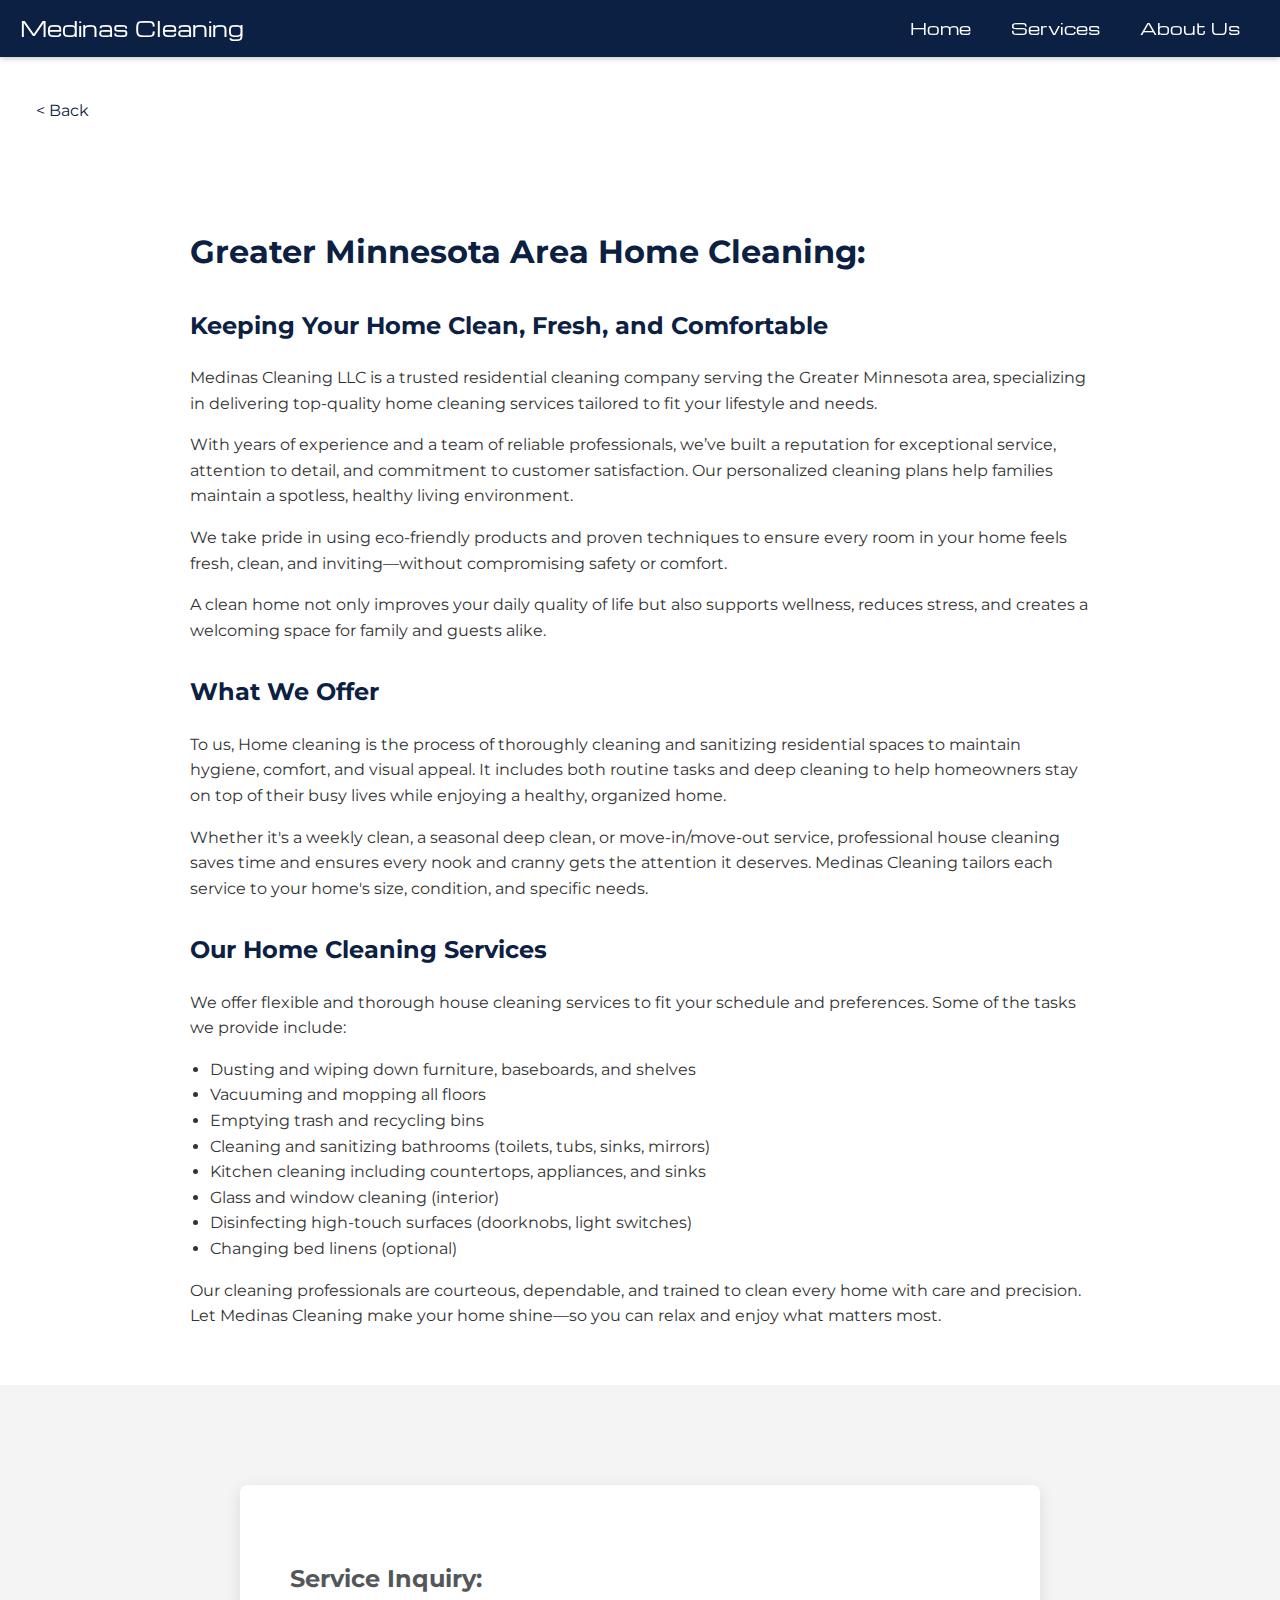
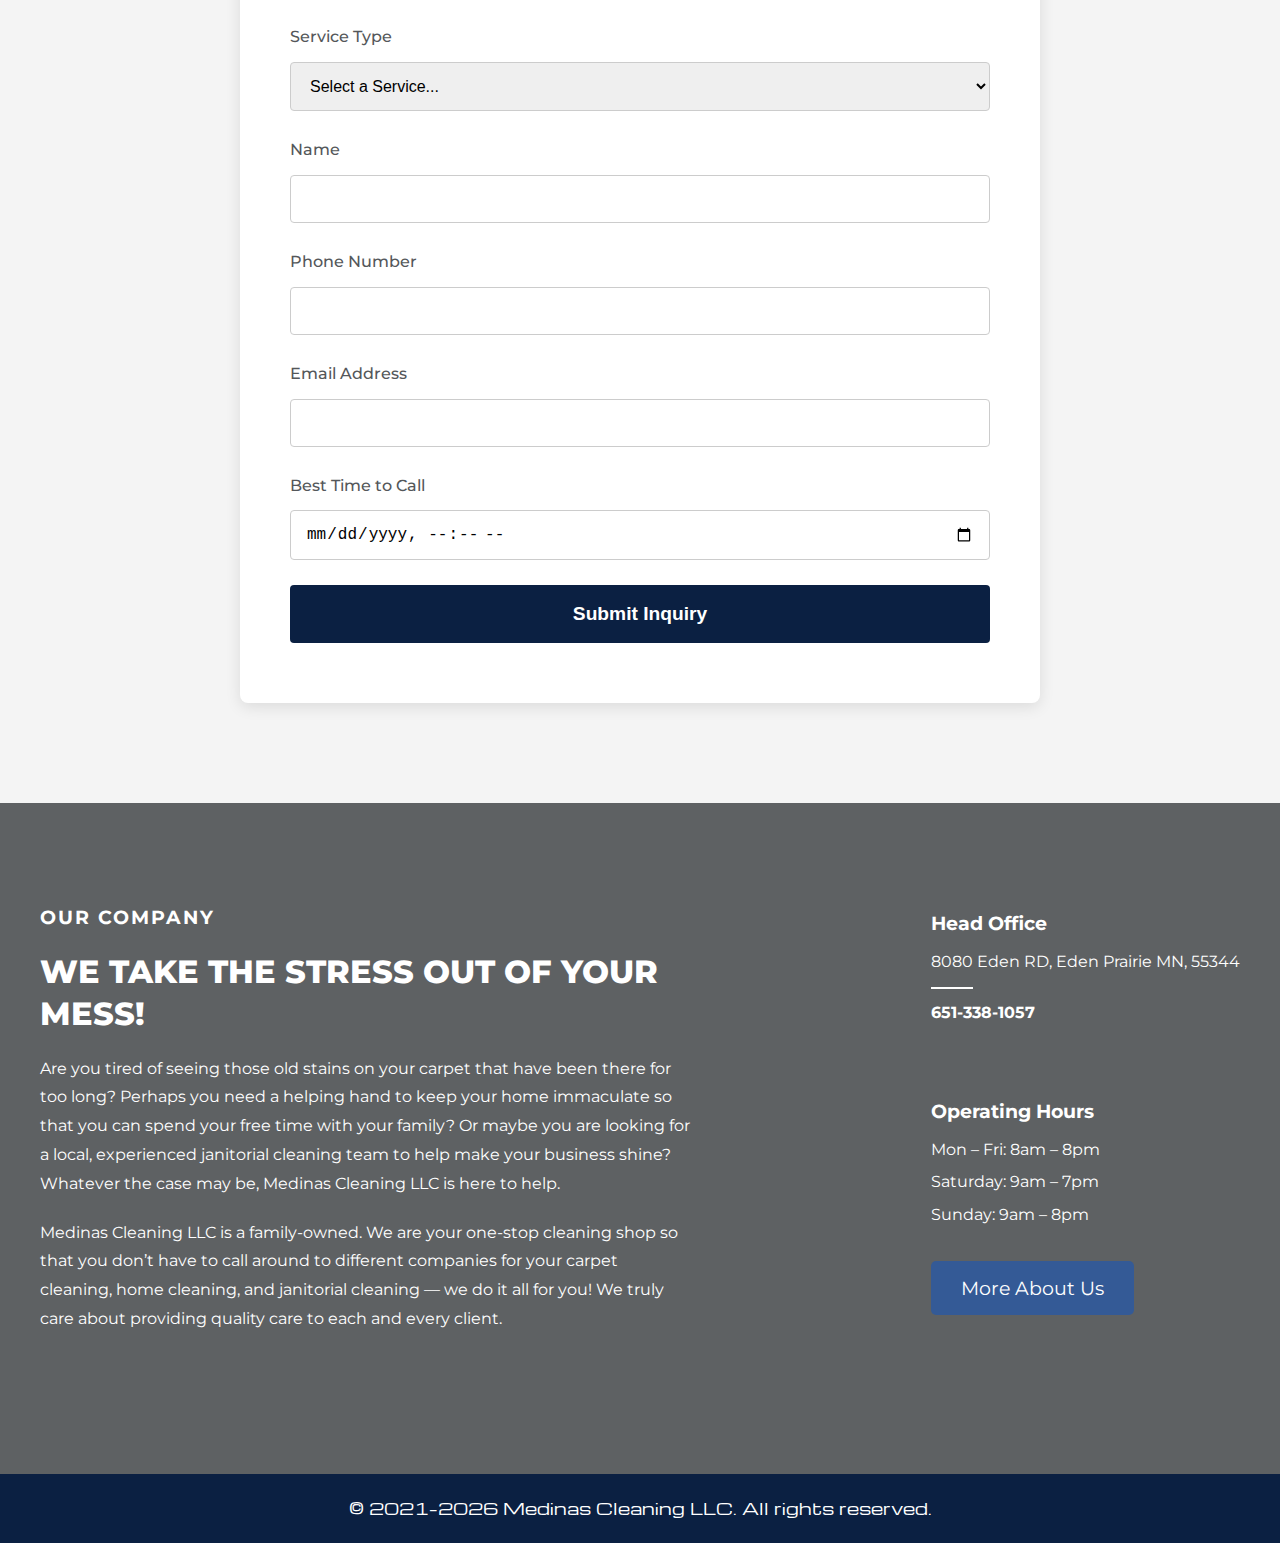
<file: home.html>
<!DOCTYPE html>
<html lang="en">
  <head>
    <meta charset="UTF-8" />
    <meta http-equiv="X-UA-Compatible" content="IE=edge" />
    <meta name="viewport" content="width=device-width, initial-scale=1.0" />
    <title>Medinas Cleaning LLC.</title>

    <link href="https://fonts.googleapis.com/css2?family=Montserrat&display=swap" rel="stylesheet" />
    <link href="https://fonts.googleapis.com/css2?family=Michroma&display=swap" rel="stylesheet" />
    <link rel="stylesheet" href="style.css" />

    <style>
      /* Navbar Styles */
      .navbar {
        background-color: #0b2042;
        overflow: hidden;
        display: flex;
        justify-content: space-between;
        align-items: center;
        padding: 0 20px;
        position: sticky;
        top: 0;
        z-index: 1000;
        box-shadow: 0 2px 5px rgba(0, 0, 0, 0.2);
      }

      .navbar a {
        color: white;
        padding: 14px 20px;
        text-decoration: none;
        display: block;
        font-family: 'Michroma', sans-serif;
      }

      .navbar a:hover {
        background-color: #575757;
      }

      .navbar .nav-links {
        display: flex;
      }

      .navbar .logo {
        font-family: 'Michroma', sans-serif;
        font-size: 20px;
        color: white;
        font-weight: normal;
      }

      /* Back Button */
      .back-button {
        margin: 20px;
        margin-top: 30px;
      }

      .back-button a {
        font-family: 'Montserrat', sans-serif;
        color: #0b2042;
        text-decoration: none;
        font-size: 1rem;
        background-color: #ffffff;
        padding: 10px 16px;
        border-radius: 6px;
        display: inline-block;
        transition: background-color 0.3s, color 0.3s;
      }

      .back-button a:hover {
        background-color: #d0d0d0;
        color: #000000;
      }

      /* Hamburger Icon */
      .hamburger {
        display: none;
        flex-direction: column;
        justify-content: space-around;
        width: 25px;
        height: 20px;
        cursor: pointer;
      }

      .hamburger div {
        width: 100%;
        height: 3px;
        background-color: white;
        border-radius: 2px;
      }

      /* Footer Styles */
      footer {
        background-color: #0b2042;
        color: rgb(255, 255, 255);
        text-align: center;
        padding: 20px 0;
        margin-top: 0px;
        font-family: 'Michroma', sans-serif;
      }

      /* Inquiry Form */
      .inquiry-section {
        background-color: #f4f4f4;
        padding: 60px 20px;
        font-family: 'Montserrat', sans-serif;
      }

      .inquiry-container {
        max-width: 700px;
        margin: 40px auto;
        background: white;
        padding: 60px 50px;
        border-radius: 8px;
        box-shadow: 0 4px 15px rgba(0, 0, 0, 0.1);
        text-align: left;
      }

      .inquiry-container h2 {
        margin-bottom: 30px;
      }

      .inquiry-form label {
        display: block;
        margin-bottom: 25px;
        font-weight: 500;
        font-size: 1rem;
      }

      .inquiry-form select,
      .inquiry-form input {
        width: 100%;
        padding: 14px 15px;
        margin-top: 10px;
        border: 1px solid #ccc;
        border-radius: 4px;
        font-size: 1rem;
        box-sizing: border-box;
      }

      .inquiry-form button {
        display: block;
        width: 100%;
        padding: 18px;
        background-color: #0b2042;
        color: white;
        font-size: 1.2rem;
        font-weight: 600;
        border: none;
        border-radius: 4px;
        cursor: pointer;
        transition: background-color 0.3s;
        margin-top: 10px;
      }

      .inquiry-form button:hover {
        background-color: #083354;
      }

      .company-section {
        background-color: #5e6163;
        color: white;
        font-family: 'Montserrat', sans-serif;
        padding: 80px 40px;
      }

      .company-content {
        display: flex;
        flex-wrap: wrap;
        justify-content: space-between;
        max-width: 1200px;
        margin: 0 auto;
        gap: 40px;
      }

      .company-left {
        flex: 1;
        min-width: 300px;
        max-width: 650px;
        margin-bottom: 40px;
      }

      .company-left h3 {
        font-size: 1.2rem;
        font-weight: bold;
        letter-spacing: 2px;
      }

      .company-left h2 {
        font-size: 2rem;
        font-weight: 800;
        line-height: 1.3;
        margin: 20px 0;
      }

      .company-left p {
        font-size: 1rem;
        line-height: 1.8;
        margin-bottom: 20px;
      }

      .company-right {
        display: flex;
        flex-direction: column;
        justify-content: flex-start;
        gap: 40px;
        min-width: 250px;
      }

      .info-block h4 {
        font-size: 1.2rem;
        font-weight: 700;
        margin-bottom: 10px;
      }

      .info-block p {
        font-size: 1rem;
        margin: 4px 0;
      }

      .info-block hr {
        width: 40px;
        border: 1px solid white;
        margin: 10px 0;
      }

      .phone {
        font-size: 1.2rem;
        font-weight: bold;
      }

      .services-button {
        margin-top: 30px;
        padding: 15px 30px;
        background-color: #345a96;
        color: white;
        font-size: 1.2rem;
        font-family: 'Montserrat', sans-serif;
        text-decoration: none;
        border-radius: 5px;
        transition: background-color 0.3s;
      }

      .services-button:hover {
        background-color: #092c5c;
      }
      .service-content {
  max-width: 900px;
  margin: 0 auto;
  padding: 40px 20px;
  font-family: 'Montserrat', sans-serif;
  color: #333;
  line-height: 1.6;
}

.service-content h1,
.service-content h2 {
  color: #0b2042;
  margin-top: 30px;
}

.service-content ul {
  list-style-type: disc;
  padding-left: 20px;
}

.service-content a {
  color: #007BFF;
  text-decoration: none;
}

.service-content a:hover {
  text-decoration: underline;
}

      /* Responsive styles for mobile */
      @media (max-width: 600px) {
        .navbar {
          flex-direction: column;
          align-items: flex-start;
          padding: 10px 20px;
        }

        .navbar .nav-links {
          flex-direction: column;
          width: 100%;
          display: none;
        }

        .navbar .nav-links.active {
          display: flex;
        }

        .hamburger {
          display: flex;
          position: absolute;
          top: 15px;
          right: 20px;
          z-index: 1100;
        }

        .inquiry-container {
          padding: 30px 20px;
          max-width: 100%;
          margin: 20px auto;
        }

        .company-content {
          flex-direction: column;
          padding: 0 20px;
        }

        .company-left,
        .company-right {
          max-width: 100%;
          margin-bottom: 40px;
        }
      }
    </style>
  </head>
  <body>
    <!-- Navbar -->
    <div class="navbar" aria-label="Primary Navigation" role="navigation" tabindex="0">
      <div class="logo">Medinas Cleaning</div>

      <div class="hamburger" aria-hidden="true" tabindex="-1">
        <div></div>
        <div></div>
        <div></div>
      </div>

      <div class="nav-links">
        <a href="index.html">Home</a>
        <a href="services.html">Services</a>
        <a href="about.html">About Us</a>
      </div>
    </div>

    <!-- Back Button -->
    <div class="back-button">
      <a href="javascript:history.back()">&lt; Back</a>
    </div>

<section class="service-content">
  <h1>Greater Minnesota Area Home Cleaning:</h1>
  <h2>Keeping Your Home Clean, Fresh, and Comfortable</h2>
  <p>Medinas Cleaning LLC is a trusted residential cleaning company serving the Greater Minnesota area, specializing in delivering top-quality home cleaning services tailored to fit your lifestyle and needs.</p>

  <p>With years of experience and a team of reliable professionals, we’ve built a reputation for exceptional service, attention to detail, and commitment to customer satisfaction. Our personalized cleaning plans help families maintain a spotless, healthy living environment.</p>

  <p>We take pride in using eco-friendly products and proven techniques to ensure every room in your home feels fresh, clean, and inviting—without compromising safety or comfort.</p>

  <p>A clean home not only improves your daily quality of life but also supports wellness, reduces stress, and creates a welcoming space for family and guests alike.</p>

  <h2>What We Offer</h2>
  <p>To us, Home cleaning is the process of thoroughly cleaning and sanitizing residential spaces to maintain hygiene, comfort, and visual appeal. It includes both routine tasks and deep cleaning to help homeowners stay on top of their busy lives while enjoying a healthy, organized home.</p>

  <p>Whether it's a weekly clean, a seasonal deep clean, or move-in/move-out service, professional house cleaning saves time and ensures every nook and cranny gets the attention it deserves. Medinas Cleaning tailors each service to your home's size, condition, and specific needs.</p>

  <h2>Our Home Cleaning Services</h2>
  <p>We offer flexible and thorough house cleaning services to fit your schedule and preferences. Some of the tasks we provide include:</p>
  <ul>
    <li>Dusting and wiping down furniture, baseboards, and shelves</li>
    <li>Vacuuming and mopping all floors</li>
    <li>Emptying trash and recycling bins</li>
    <li>Cleaning and sanitizing bathrooms (toilets, tubs, sinks, mirrors)</li>
    <li>Kitchen cleaning including countertops, appliances, and sinks</li>
    <li>Glass and window cleaning (interior)</li>
    <li>Disinfecting high-touch surfaces (doorknobs, light switches)</li>
    <li>Changing bed linens (optional)</li>
  </ul>

  <p>Our cleaning professionals are courteous, dependable, and trained to clean every home with care and precision. Let Medinas Cleaning make your home shine—so you can relax and enjoy what matters most.</p>
</section>



    <!-- Inquiry Form -->
    <main>
  <section class="inquiry-section">
    <div class="inquiry-container">
      <h2>Service Inquiry:</h2>
      <form action="https://formsubmit.co/d0b74a82e3be90579a293b08200093e6" method="POST" class="inquiry-form">

        <label>
          Service Type
          <select name="Service Inquiry" required>
            <option value="" disabled selected>Select a Service...</option>
            <option>Home Cleaning</option>
            <option>Window Washing</option>
            <option>Commercial Cleaning</option>
            <option>Move-In/Move-Out Cleaning</option>
            <option>Floor Cleaning</option>
            <option>Carpet Cleaning</option>
          </select>
        </label>

        <label>
          Name
          <input type="text" name="Name" required />
        </label>

        <label>
          Phone Number
          <input type="tel" name="Phone Number" required />
        </label>

        <label>
          Email Address
          <input type="email" name="Email Address" required />
        </label>

        <label>
          Best Time to Call
          <input type="datetime-local" name="Best Time to Call" required />
        </label>

        <!-- Hidden Fields -->
        <input type="hidden" name="_captcha" value="false" />
        <input type="hidden" name="_next" value="index.html" />
        <input type="hidden" name="_subject" value="New Cleaning Inquiry from Website" />
        <input type="hidden" name="_template" value="table" />

        <button type="submit">Submit Inquiry</button>
      </form>
    </div>
  </section>
</main>

    <!-- Our Company Section -->
    <section class="company-section">
      <div class="company-content">
        <div class="company-left">
          <h3>OUR COMPANY</h3>
          <h2>WE TAKE THE STRESS OUT OF YOUR MESS!</h2>
          <p>
            Are you tired of seeing those old stains on your carpet that have been there for too long?
            Perhaps you need a helping hand to keep your home immaculate so that you can spend your free time with your family?
            Or maybe you are looking for a local, experienced janitorial cleaning team to help make your business shine?
            Whatever the case may be, Medinas Cleaning LLC is here to help.
          </p>
          <p>
            Medinas Cleaning LLC is a family-owned. We are your one-stop cleaning shop so that you don’t have to call around
            to different companies for your carpet cleaning, home cleaning, and janitorial cleaning — we do it all for you!
            We truly care about providing quality care to each and every client.
          </p>
        </div>

        <div class="company-right">
          <div class="info-block">
            <h4>Head Office</h4>
            <p>8080 Eden RD, Eden Prairie MN, 55344</p>
            <hr />
            <p class="phone">651-338-1057</p>
          </div>

          <div class="info-block">
            <h4>Operating Hours</h4>
            <p>Mon – Fri: 8am – 8pm</p>
            <p>Saturday: 9am – 7pm</p>
            <p>Sunday: 9am – 8pm</p>
          </div>
          <div class="company-button-wrapper">
            <a href="about.html" class="services-button">More About Us</a>
          </div>
        </div>
      </div>
    </section>

    <!-- Footer -->
<footer>
  &copy; 2021–<span id="year"></span> Medinas Cleaning LLC. All rights reserved.
</footer>

<script>
  // Automatically set the current year in footer (e.g., 2021–2025)
  document.getElementById("year").textContent = new Date().getFullYear();
</script>

<script>
  // Only run toggle logic on mobile
  function isMobile() {
    return window.matchMedia("(max-width: 600px)").matches;
  }

  const navbar = document.querySelector('.navbar');
  const navLinks = document.querySelector('.nav-links');

  function toggleNav() {
    navLinks.classList.toggle('active');
  }

  if (isMobile()) {
    navbar.addEventListener('click', toggleNav);
    // Keyboard accessibility
    navbar.addEventListener('keydown', (e) => {
      if (e.key === 'Enter' || e.key === ' ') {
        e.preventDefault();
        toggleNav();
      }
    });
  }

  // Re-apply event listener if window resizes
  window.addEventListener('resize', () => {
    if (isMobile()) {
      navbar.addEventListener('click', toggleNav);
    } else {
      navLinks.classList.remove('active');
      navbar.removeEventListener('click', toggleNav);
    }
  });
</script>

<script>
  const video = document.getElementById('bgVideo');
  const fallback = document.getElementById('videoFallback');

  video.play().catch(() => {
    video.style.display = 'none';
    fallback.style.display = 'block';
  });
</script>
</body>
</html>
</file>
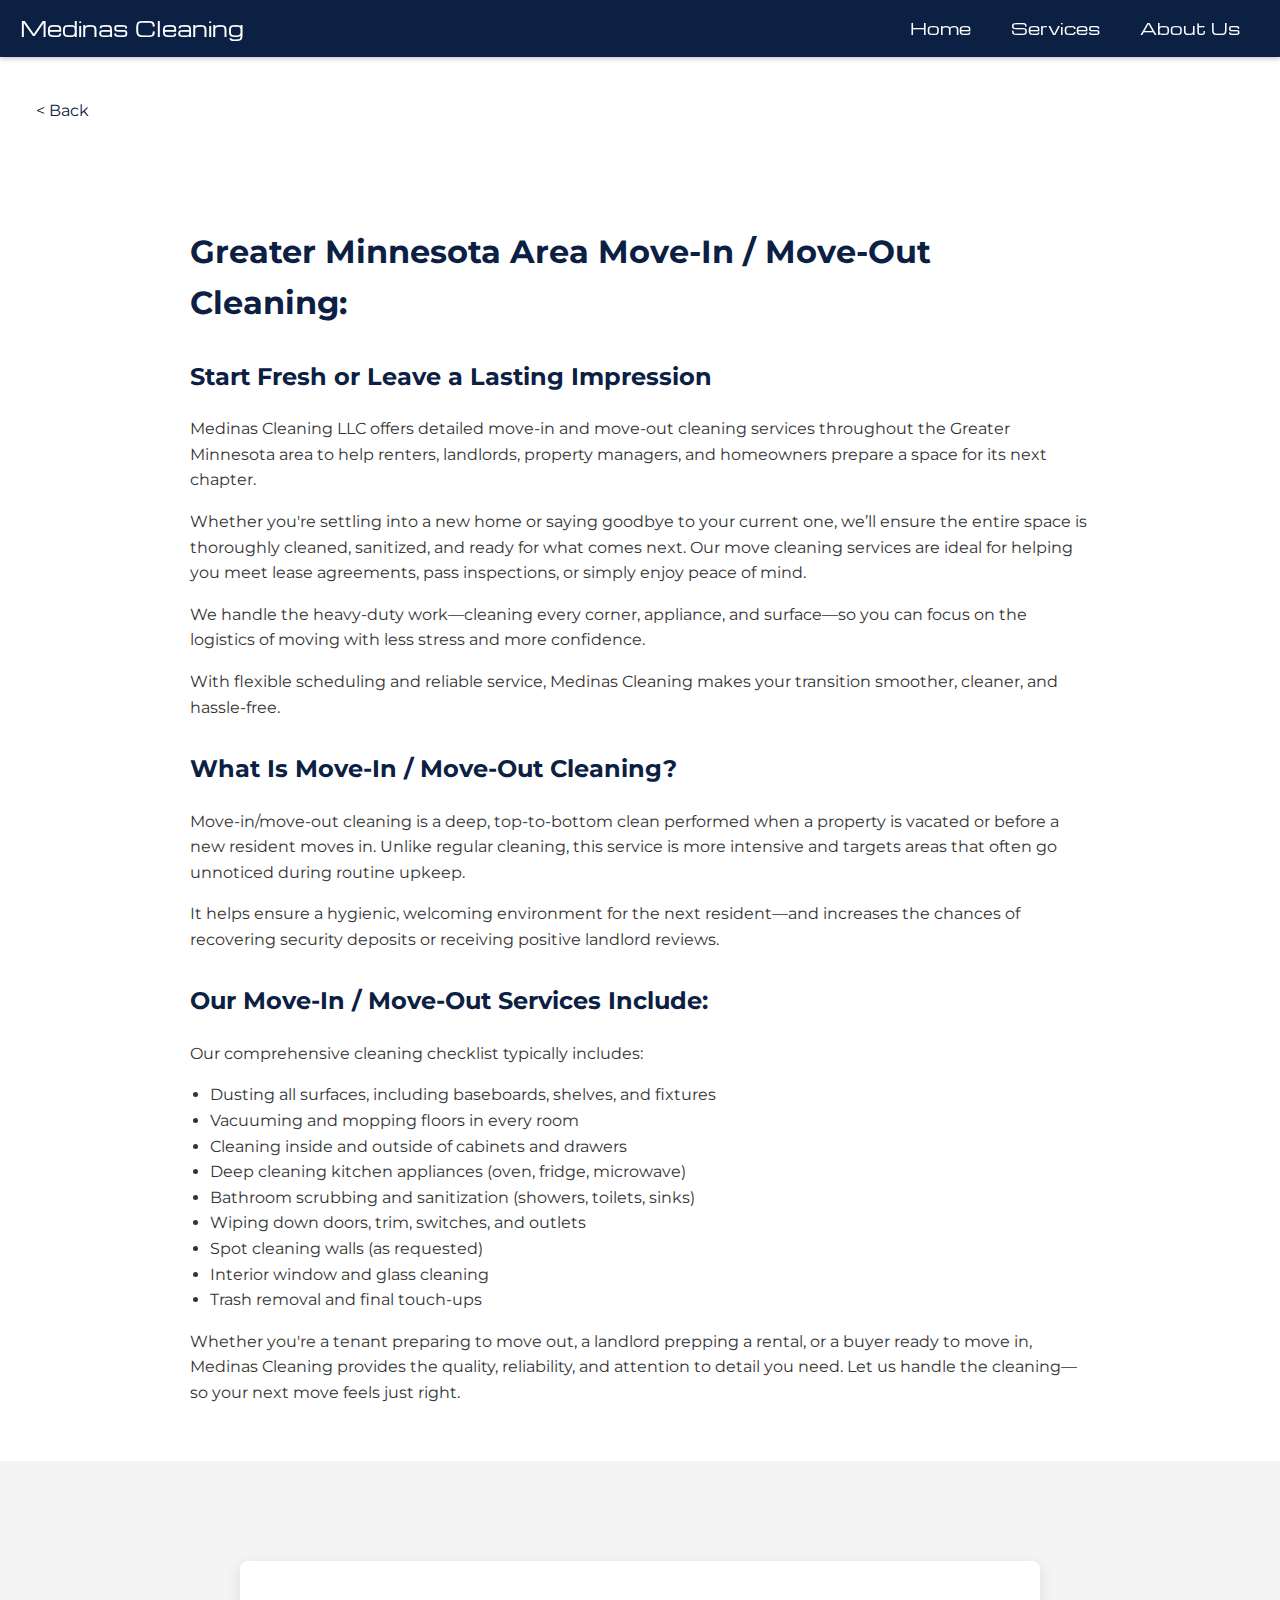
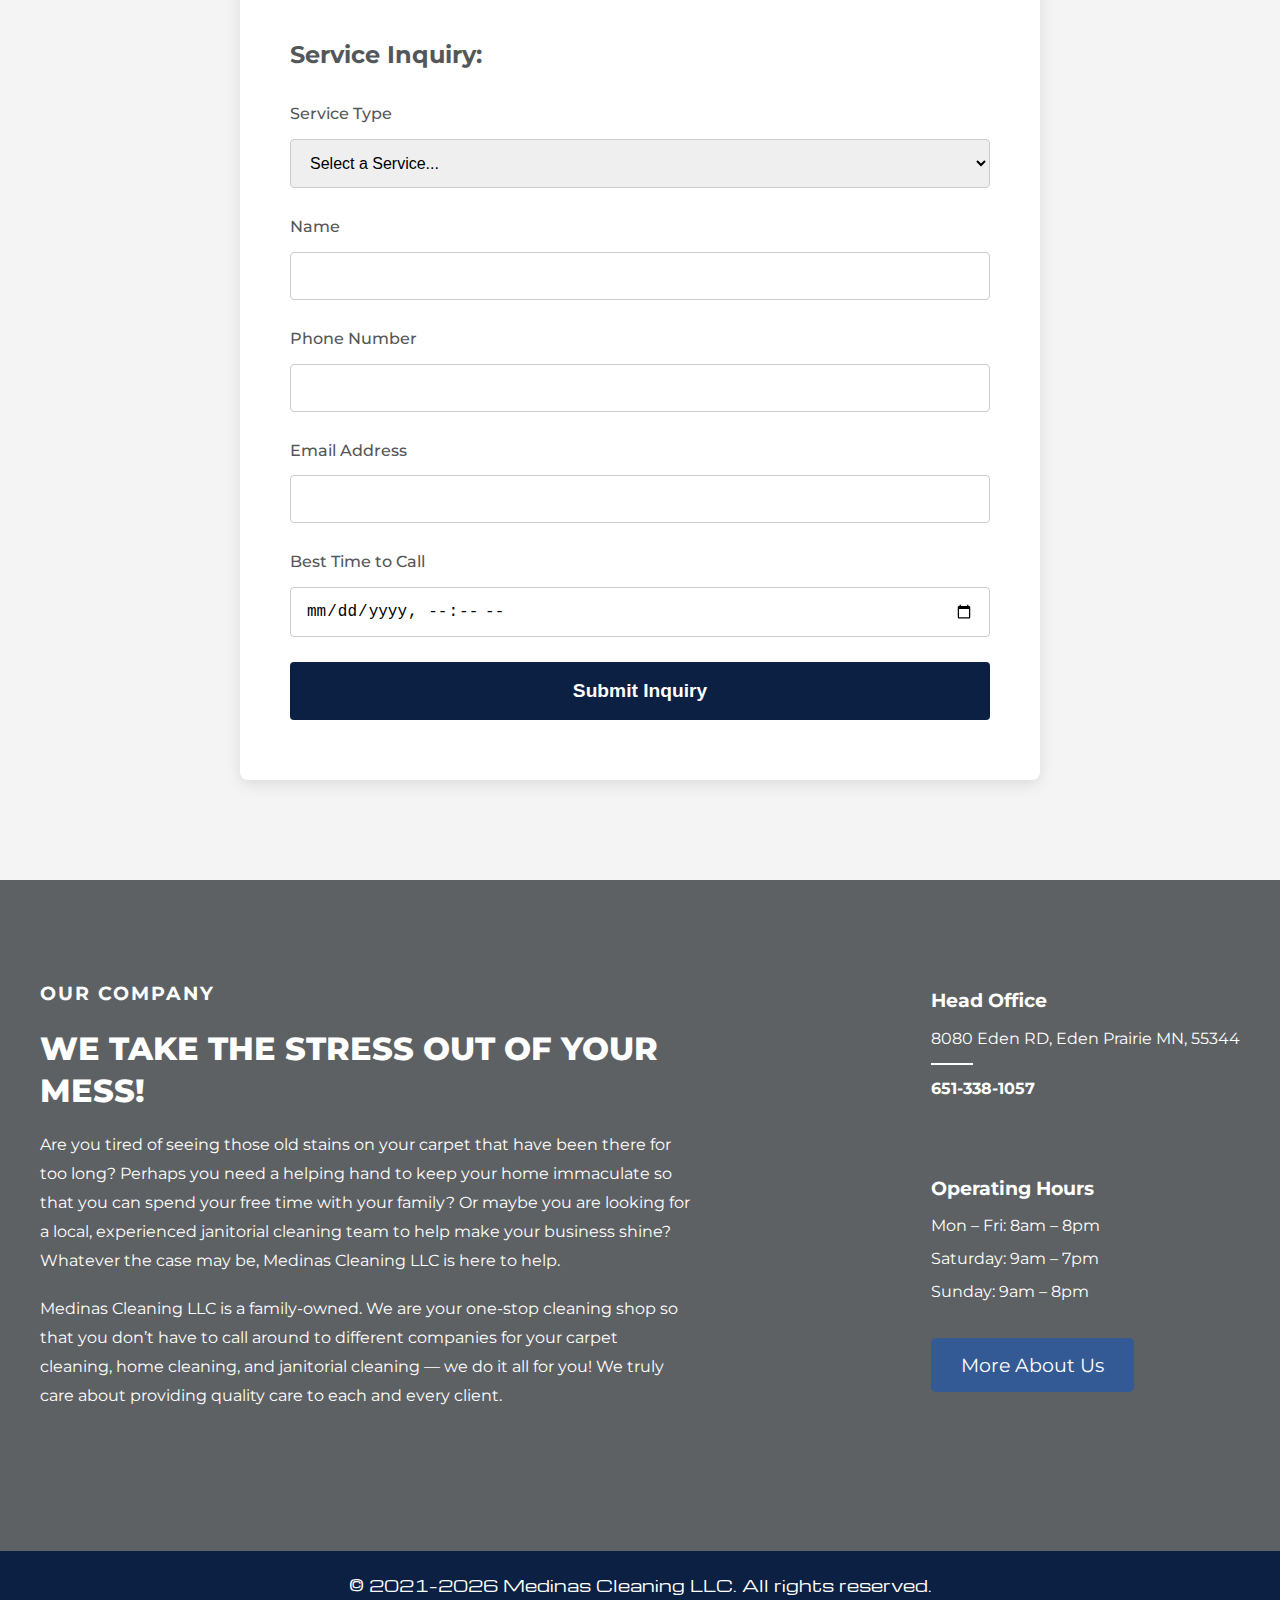
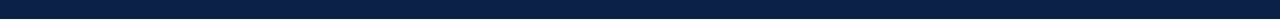
<file: move.html>
<!DOCTYPE html>
<html lang="en">
  <head>
    <meta charset="UTF-8" />
    <meta http-equiv="X-UA-Compatible" content="IE=edge" />
    <meta name="viewport" content="width=device-width, initial-scale=1.0" />
    <title>Medinas Cleaning LLC.</title>

    <link href="https://fonts.googleapis.com/css2?family=Montserrat&display=swap" rel="stylesheet" />
    <link href="https://fonts.googleapis.com/css2?family=Michroma&display=swap" rel="stylesheet" />
    <link rel="stylesheet" href="style.css" />

    <style>
      /* Navbar Styles */
      .navbar {
        background-color: #0b2042;
        overflow: hidden;
        display: flex;
        justify-content: space-between;
        align-items: center;
        padding: 0 20px;
        position: sticky;
        top: 0;
        z-index: 1000;
        box-shadow: 0 2px 5px rgba(0, 0, 0, 0.2);
      }

      .navbar a {
        color: white;
        padding: 14px 20px;
        text-decoration: none;
        display: block;
        font-family: 'Michroma', sans-serif;
      }

      .navbar a:hover {
        background-color: #575757;
      }

      .navbar .nav-links {
        display: flex;
      }

      .navbar .logo {
        font-family: 'Michroma', sans-serif;
        font-size: 20px;
        color: white;
        font-weight: normal;
      }

      /* Back Button */
      .back-button {
        margin: 20px;
        margin-top: 30px;
      }

      .back-button a {
        font-family: 'Montserrat', sans-serif;
        color: #0b2042;
        text-decoration: none;
        font-size: 1rem;
        background-color: #ffffff;
        padding: 10px 16px;
        border-radius: 6px;
        display: inline-block;
        transition: background-color 0.3s, color 0.3s;
      }

      .back-button a:hover {
        background-color: #d0d0d0;
        color: #000000;
      }

      /* Hamburger Icon */
      .hamburger {
        display: none;
        flex-direction: column;
        justify-content: space-around;
        width: 25px;
        height: 20px;
        cursor: pointer;
      }

      .hamburger div {
        width: 100%;
        height: 3px;
        background-color: white;
        border-radius: 2px;
      }

      /* Footer Styles */
      footer {
        background-color: #0b2042;
        color: rgb(255, 255, 255);
        text-align: center;
        padding: 20px 0;
        margin-top: 0px;
        font-family: 'Michroma', sans-serif;
      }

      /* Inquiry Form */
      .inquiry-section {
        background-color: #f4f4f4;
        padding: 60px 20px;
        font-family: 'Montserrat', sans-serif;
      }

      .inquiry-container {
        max-width: 700px;
        margin: 40px auto;
        background: white;
        padding: 60px 50px;
        border-radius: 8px;
        box-shadow: 0 4px 15px rgba(0, 0, 0, 0.1);
        text-align: left;
      }

      .inquiry-container h2 {
        margin-bottom: 30px;
      }

      .inquiry-form label {
        display: block;
        margin-bottom: 25px;
        font-weight: 500;
        font-size: 1rem;
      }

      .inquiry-form select,
      .inquiry-form input {
        width: 100%;
        padding: 14px 15px;
        margin-top: 10px;
        border: 1px solid #ccc;
        border-radius: 4px;
        font-size: 1rem;
        box-sizing: border-box;
      }

      .inquiry-form button {
        display: block;
        width: 100%;
        padding: 18px;
        background-color: #0b2042;
        color: white;
        font-size: 1.2rem;
        font-weight: 600;
        border: none;
        border-radius: 4px;
        cursor: pointer;
        transition: background-color 0.3s;
        margin-top: 10px;
      }

      .inquiry-form button:hover {
        background-color: #083354;
      }

      .company-section {
        background-color: #5e6163;
        color: white;
        font-family: 'Montserrat', sans-serif;
        padding: 80px 40px;
      }

      .company-content {
        display: flex;
        flex-wrap: wrap;
        justify-content: space-between;
        max-width: 1200px;
        margin: 0 auto;
        gap: 40px;
      }

      .company-left {
        flex: 1;
        min-width: 300px;
        max-width: 650px;
        margin-bottom: 40px;
      }

      .company-left h3 {
        font-size: 1.2rem;
        font-weight: bold;
        letter-spacing: 2px;
      }

      .company-left h2 {
        font-size: 2rem;
        font-weight: 800;
        line-height: 1.3;
        margin: 20px 0;
      }

      .company-left p {
        font-size: 1rem;
        line-height: 1.8;
        margin-bottom: 20px;
      }

      .company-right {
        display: flex;
        flex-direction: column;
        justify-content: flex-start;
        gap: 40px;
        min-width: 250px;
      }

      .info-block h4 {
        font-size: 1.2rem;
        font-weight: 700;
        margin-bottom: 10px;
      }

      .info-block p {
        font-size: 1rem;
        margin: 4px 0;
      }

      .info-block hr {
        width: 40px;
        border: 1px solid white;
        margin: 10px 0;
      }

      .phone {
        font-size: 1.2rem;
        font-weight: bold;
      }

      .services-button {
        margin-top: 30px;
        padding: 15px 30px;
        background-color: #345a96;
        color: white;
        font-size: 1.2rem;
        font-family: 'Montserrat', sans-serif;
        text-decoration: none;
        border-radius: 5px;
        transition: background-color 0.3s;
      }

      .services-button:hover {
        background-color: #092c5c;
      }
      .service-content {
  max-width: 900px;
  margin: 0 auto;
  padding: 40px 20px;
  font-family: 'Montserrat', sans-serif;
  color: #333;
  line-height: 1.6;
}

.service-content h1,
.service-content h2 {
  color: #0b2042;
  margin-top: 30px;
}

.service-content ul {
  list-style-type: disc;
  padding-left: 20px;
}

.service-content a {
  color: #007BFF;
  text-decoration: none;
}

.service-content a:hover {
  text-decoration: underline;
}

      /* Responsive styles for mobile */
      @media (max-width: 600px) {
        .navbar {
          flex-direction: column;
          align-items: flex-start;
          padding: 10px 20px;
        }

        .navbar .nav-links {
          flex-direction: column;
          width: 100%;
          display: none;
        }

        .navbar .nav-links.active {
          display: flex;
        }

        .hamburger {
          display: flex;
          position: absolute;
          top: 15px;
          right: 20px;
          z-index: 1100;
        }

        .inquiry-container {
          padding: 30px 20px;
          max-width: 100%;
          margin: 20px auto;
        }

        .company-content {
          flex-direction: column;
          padding: 0 20px;
        }

        .company-left,
        .company-right {
          max-width: 100%;
          margin-bottom: 40px;
        }
      }
    </style>
  </head>
  <body>
    <!-- Navbar -->
    <div class="navbar" aria-label="Primary Navigation" role="navigation" tabindex="0">
      <div class="logo">Medinas Cleaning</div>

      <div class="hamburger" aria-hidden="true" tabindex="-1">
        <div></div>
        <div></div>
        <div></div>
      </div>

      <div class="nav-links">
        <a href="index.html">Home</a>
        <a href="services.html">Services</a>
        <a href="about.html">About Us</a>
      </div>
    </div>

    <!-- Back Button -->
    <div class="back-button">
      <a href="javascript:history.back()">&lt; Back</a>
    </div>

<section class="service-content">
  <h1>Greater Minnesota Area Move-In / Move-Out Cleaning:</h1>
  <h2>Start Fresh or Leave a Lasting Impression</h2>
  <p>Medinas Cleaning LLC offers detailed move-in and move-out cleaning services throughout the Greater Minnesota area to help renters, landlords, property managers, and homeowners prepare a space for its next chapter.</p>

  <p>Whether you're settling into a new home or saying goodbye to your current one, we’ll ensure the entire space is thoroughly cleaned, sanitized, and ready for what comes next. Our move cleaning services are ideal for helping you meet lease agreements, pass inspections, or simply enjoy peace of mind.</p>

  <p>We handle the heavy-duty work—cleaning every corner, appliance, and surface—so you can focus on the logistics of moving with less stress and more confidence.</p>

  <p>With flexible scheduling and reliable service, Medinas Cleaning makes your transition smoother, cleaner, and hassle-free.</p>

  <h2>What Is Move-In / Move-Out Cleaning?</h2>
  <p>Move-in/move-out cleaning is a deep, top-to-bottom clean performed when a property is vacated or before a new resident moves in. Unlike regular cleaning, this service is more intensive and targets areas that often go unnoticed during routine upkeep.</p>

  <p>It helps ensure a hygienic, welcoming environment for the next resident—and increases the chances of recovering security deposits or receiving positive landlord reviews.</p>

  <h2>Our Move-In / Move-Out Services Include:</h2>
  <p>Our comprehensive cleaning checklist typically includes:</p>
  <ul>
    <li>Dusting all surfaces, including baseboards, shelves, and fixtures</li>
    <li>Vacuuming and mopping floors in every room</li>
    <li>Cleaning inside and outside of cabinets and drawers</li>
    <li>Deep cleaning kitchen appliances (oven, fridge, microwave)</li>
    <li>Bathroom scrubbing and sanitization (showers, toilets, sinks)</li>
    <li>Wiping down doors, trim, switches, and outlets</li>
    <li>Spot cleaning walls (as requested)</li>
    <li>Interior window and glass cleaning</li>
    <li>Trash removal and final touch-ups</li>
  </ul>

  <p>Whether you're a tenant preparing to move out, a landlord prepping a rental, or a buyer ready to move in, Medinas Cleaning provides the quality, reliability, and attention to detail you need. Let us handle the cleaning—so your next move feels just right.</p>
</section>





    <!-- Inquiry Form -->
    <main>
  <section class="inquiry-section">
    <div class="inquiry-container">
      <h2>Service Inquiry:</h2>
      <form action="https://formsubmit.co/d0b74a82e3be90579a293b08200093e6" method="POST" class="inquiry-form">

        <label>
          Service Type
          <select name="Service Inquiry" required>
            <option value="" disabled selected>Select a Service...</option>
            <option>Home Cleaning</option>
            <option>Window Washing</option>
            <option>Commercial Cleaning</option>
            <option>Move-In/Move-Out Cleaning</option>
            <option>Floor Cleaning</option>
            <option>Carpet Cleaning</option>
          </select>
        </label>

        <label>
          Name
          <input type="text" name="Name" required />
        </label>

        <label>
          Phone Number
          <input type="tel" name="Phone Number" required />
        </label>

        <label>
          Email Address
          <input type="email" name="Email Address" required />
        </label>

        <label>
          Best Time to Call
          <input type="datetime-local" name="Best Time to Call" required />
        </label>

        <!-- Hidden Fields -->
        <input type="hidden" name="_captcha" value="false" />
        <input type="hidden" name="_next" value="index.html" />
        <input type="hidden" name="_subject" value="New Cleaning Inquiry from Website" />
        <input type="hidden" name="_template" value="table" />

        <button type="submit">Submit Inquiry</button>
      </form>
    </div>
  </section>
</main>


    <!-- Our Company Section -->
    <section class="company-section">
      <div class="company-content">
        <div class="company-left">
          <h3>OUR COMPANY</h3>
          <h2>WE TAKE THE STRESS OUT OF YOUR MESS!</h2>
          <p>
            Are you tired of seeing those old stains on your carpet that have been there for too long?
            Perhaps you need a helping hand to keep your home immaculate so that you can spend your free time with your family?
            Or maybe you are looking for a local, experienced janitorial cleaning team to help make your business shine?
            Whatever the case may be, Medinas Cleaning LLC is here to help.
          </p>
          <p>
            Medinas Cleaning LLC is a family-owned. We are your one-stop cleaning shop so that you don’t have to call around
            to different companies for your carpet cleaning, home cleaning, and janitorial cleaning — we do it all for you!
            We truly care about providing quality care to each and every client.
          </p>
        </div>

        <div class="company-right">
          <div class="info-block">
            <h4>Head Office</h4>
            <p>8080 Eden RD, Eden Prairie MN, 55344</p>
            <hr />
            <p class="phone">651-338-1057</p>
          </div>

          <div class="info-block">
            <h4>Operating Hours</h4>
            <p>Mon – Fri: 8am – 8pm</p>
            <p>Saturday: 9am – 7pm</p>
            <p>Sunday: 9am – 8pm</p>
          </div>
          <div class="company-button-wrapper">
            <a href="about.html" class="services-button">More About Us</a>
          </div>
        </div>
      </div>
    </section>

<!-- Footer -->
<footer>
  &copy; 2021–<span id="year"></span> Medinas Cleaning LLC. All rights reserved.
</footer>

<script>
  // Automatically set the current year in footer (e.g., 2021–2025)
  document.getElementById("year").textContent = new Date().getFullYear();
</script>

<script>
  // Only run toggle logic on mobile
  function isMobile() {
    return window.matchMedia("(max-width: 600px)").matches;
  }

  const navbar = document.querySelector('.navbar');
  const navLinks = document.querySelector('.nav-links');

  function toggleNav() {
    navLinks.classList.toggle('active');
  }

  if (isMobile()) {
    navbar.addEventListener('click', toggleNav);
    // Keyboard accessibility
    navbar.addEventListener('keydown', (e) => {
      if (e.key === 'Enter' || e.key === ' ') {
        e.preventDefault();
        toggleNav();
      }
    });
  }

  // Re-apply event listener if window resizes
  window.addEventListener('resize', () => {
    if (isMobile()) {
      navbar.addEventListener('click', toggleNav);
    } else {
      navLinks.classList.remove('active');
      navbar.removeEventListener('click', toggleNav);
    }
  });
</script>

<script>
  const video = document.getElementById('bgVideo');
  const fallback = document.getElementById('videoFallback');

  video.play().catch(() => {
    video.style.display = 'none';
    fallback.style.display = 'block';
  });
</script>
</body>
</html>
</file>
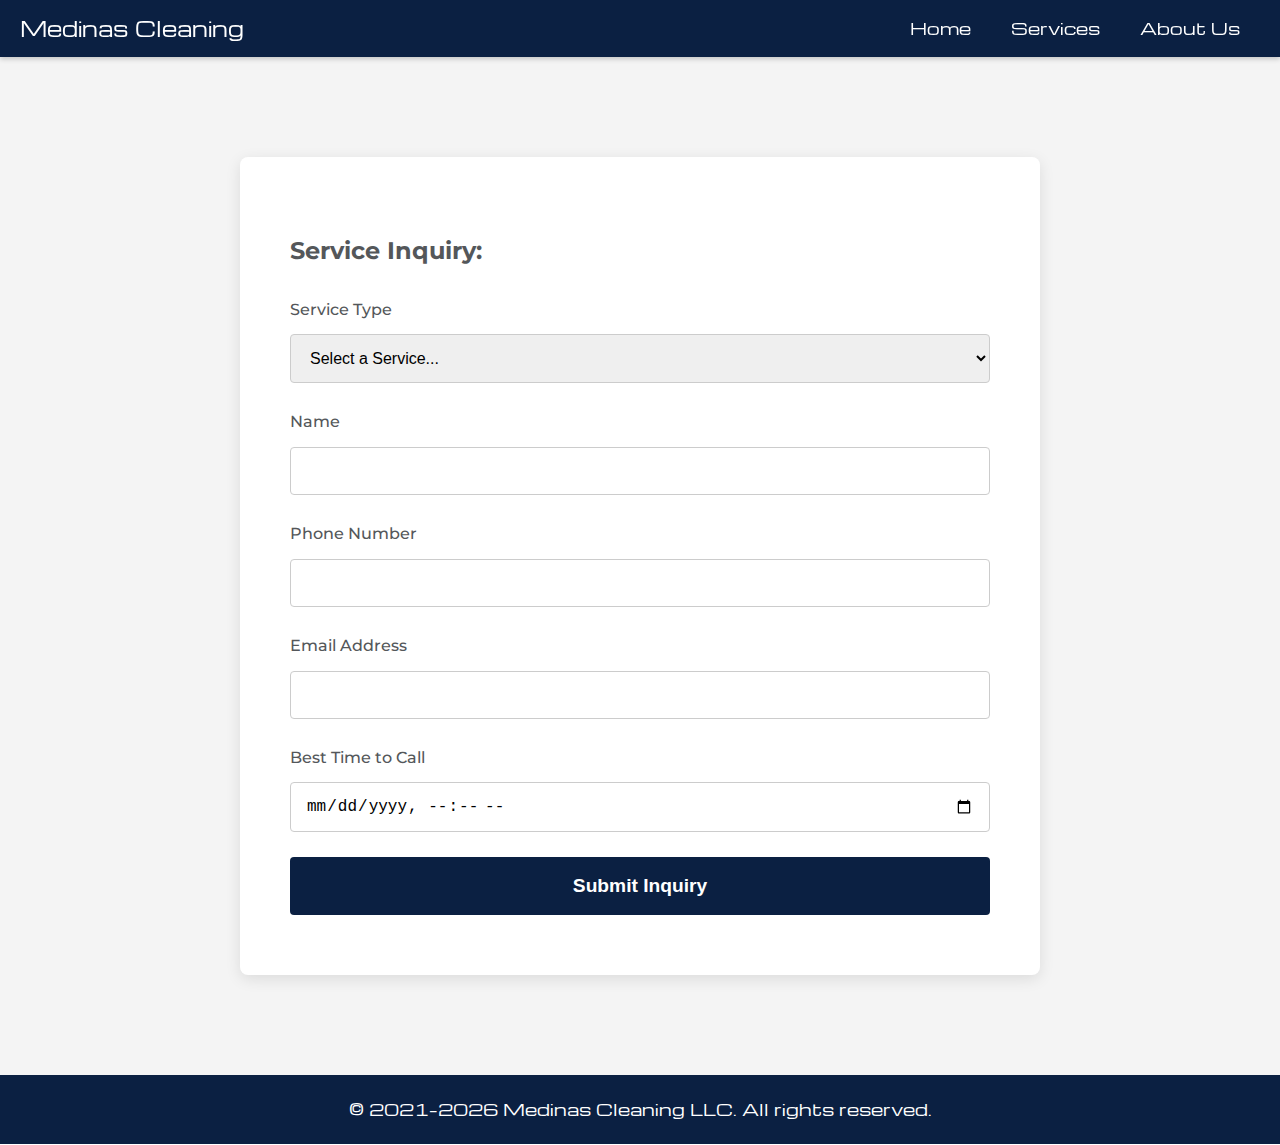
<file: quote.html>
<!DOCTYPE html>
<html lang="en">
  <head>
    <meta charset="UTF-8" />
    <meta http-equiv="X-UA-Compatible" content="IE=edge" />
    <meta name="viewport" content="width=device-width, initial-scale=1.0" />
    <title>Medinas Cleaning LLC.</title>
    
    <link href="https://fonts.googleapis.com/css2?family=Montserrat&display=swap" rel="stylesheet" />
    <link href="https://fonts.googleapis.com/css2?family=Michroma&display=swap" rel="stylesheet" />
    <link rel="stylesheet" href="style.css" />

    <style>
      /* Navbar Styles */
      .navbar {
        background-color: #0b2042;
        overflow: hidden;
        display: flex;
        justify-content: space-between;
        align-items: center;
        padding: 0 20px;
        position: sticky;
        top: 0;
        z-index: 1000;
        box-shadow: 0 2px 5px rgba(0, 0, 0, 0.2);
        /* cursor set only on mobile below */
      }

      .navbar a {
        color: white;
        padding: 14px 20px;
        text-decoration: none;
        display: block;
        font-family: 'Michroma', sans-serif;
      }

      .navbar a:hover {
        background-color: #575757;
      }

      .navbar .nav-links {
        display: flex;
      }

      .navbar .logo {
        font-family: 'Michroma', sans-serif;
        font-size: 20px;
        color: white;
        font-weight: normal;
      }

      /* Hamburger Icon */
      .hamburger {
        display: none; /* hide on desktop */
        flex-direction: column;
        justify-content: space-around;
        width: 25px;
        height: 20px;
        cursor: pointer;
      }

      .hamburger div {
        width: 100%;
        height: 3px;
        background-color: white;
        border-radius: 2px;
      }

      /* Footer Styles */
      footer {
        background-color: #0b2042;
        color: rgb(255, 255, 255);
        text-align: center;
        padding: 20px 0;
        margin-top: 0px;
        font-family: 'Michroma', sans-serif;
      }

      /* Why Choose Us Section */
      .why-choose {
        text-align: center;
        padding: 80px 20px;
        background-color: #2c3136;
        font-family: 'Michroma', sans-serif;
      }

      .why-choose h2 {
        color: #ffffff;
        font-size: 2rem;
        letter-spacing: 1px;
      }

      .features {
        display: flex;
        justify-content: center;
        flex-wrap: wrap;
        margin-top: 40px;
        gap: 40px;
      }

      .feature {
        color: #ffffff;
        font-size: 1.1rem;
        line-height: 1.5;
        max-width: 180px;
        position: relative;
        padding: 0 20px;
      }

      .feature:not(:first-child)::before {
        content: '';
        position: absolute;
        left: 0;
        top: 0;
        bottom: 0;
        width: 1px;
        background-color: #ffffff;
        opacity: 0.4;
      }

      /* Call Now Section */
      .pimg2 .ptext {
        display: flex;
        justify-content: center;
        align-items: center;
        height: 100%;
        text-align: center;
      }

      .pimg2 .main-text {
        font-size: 3rem;
        font-weight: bold;
      }

      /* Our Services Section */
      .services-section {
        font-family: 'Montserrat', sans-serif;
        background-color: #4481aa;
        color: #ffffff;
        padding: 60px 20px;
        text-align: center;
      }

      .services-section h2 {
        font-size: 2.5rem;
        margin-bottom: 30px;
        letter-spacing: 2px;
      }

      .services-section ul {
        list-style-type: disc;
        max-width: 250px;
        margin: 0 auto;
        padding-left: 20px;
        font-size: 1.3rem;
        line-height: 1.6;
        display: inline-block;
        text-align: left;
      }

      /* Our Company Section */
      .company-section {
        background-color: #5e6163;
        color: white;
        font-family: 'Montserrat', sans-serif;
        padding: 80px 40px;
      }

      .company-content {
        display: flex;
        flex-wrap: wrap;
        justify-content: space-between;
        max-width: 1200px;
        margin: 0 auto;
        gap: 40px;
      }

      .company-left {
        flex: 1;
        min-width: 300px;
        max-width: 650px;
        margin-bottom: 40px;
      }

      .company-left h3 {
        font-size: 1.2rem;
        font-weight: bold;
        letter-spacing: 2px;
      }

      .company-left h2 {
        font-size: 2rem;
        font-weight: 800;
        line-height: 1.3;
        margin: 20px 0;
      }

      .company-left p {
        font-size: 1rem;
        line-height: 1.8;
        margin-bottom: 20px;
      }

      .company-right {
        display: flex;
        flex-direction: column;
        justify-content: flex-start;
        gap: 40px;
        min-width: 250px;
      }

      .info-block h4 {
        font-size: 1.2rem;
        font-weight: 700;
        margin-bottom: 10px;
      }

      .info-block p {
        font-size: 1rem;
        margin: 4px 0;
      }

      .info-block hr {
        width: 40px;
        border: 1px solid white;
        margin: 10px 0;
      }

      .phone {
        font-size: 1.2rem;
        font-weight: bold;
      }

      /* Inquiry Form */
      .inquiry-section {
        background-color: #f4f4f4;
        padding: 60px 20px;
        font-family: 'Montserrat', sans-serif;
      }

      .inquiry-container {
        max-width: 700px;
        margin: 40px auto;
        background: white;
        padding: 60px 50px;
        border-radius: 8px;
        box-shadow: 0 4px 15px rgba(0, 0, 0, 0.1);
        text-align: left;
      }

      .inquiry-container h2 {
        margin-bottom: 30px;
      }

      .inquiry-form label {
        display: block;
        margin-bottom: 25px;
        font-weight: 500;
        font-size: 1rem;
      }

      .inquiry-form select,
      .inquiry-form input {
        width: 100%;
        padding: 14px 15px;
        margin-top: 10px;
        border: 1px solid #ccc;
        border-radius: 4px;
        font-size: 1rem;
        box-sizing: border-box;
      }

      .inquiry-form button {
        display: block;
        width: 100%;
        padding: 18px;
        background-color: #0b2042;
        color: white;
        font-size: 1.2rem;
        font-weight: 600;
        border: none;
        border-radius: 4px;
        cursor: pointer;
        transition: background-color 0.3s;
        margin-top: 10px;
      }

      .inquiry-form button:hover {
        background-color: #083354;
      }

      /* Responsive styles for mobile */
      @media (max-width: 600px) {
        /* Navbar stacks vertically */
        .navbar {
          flex-direction: column;
          align-items: flex-start;
          padding: 10px 20px;
          cursor: pointer;
          user-select: none;
          position: sticky;      /* <-- keep sticky on mobile */
          top: 0;                /* <-- keep top 0 */
          background-color: #0b2042; /* keep background so it covers */
          z-index: 1000;         /* keep above other content */
          box-shadow: 0 2px 5px rgba(0, 0, 0, 0.2);
        }

        .navbar .nav-links {
          flex-direction: column;
          width: 100%;
          display: none; /* hidden by default */
        }

        .navbar .nav-links.active {
          display: flex; /* shown when active */
        }

        .navbar a {
          padding: 10px 0;
          font-size: 1.1rem;
        }

        /* Show hamburger icon on mobile */
        .hamburger {
          display: flex;
          position: absolute;
          top: 15px;
          right: 20px;
          z-index: 1100;
        }

        /* Features stack vertically and remove separators */
        .features {
          flex-direction: column;
          gap: 20px;
        }

        .feature {
          max-width: 100%;
          padding: 0;
          position: static;
        }

        .feature:not(:first-child)::before {
          display: none;
        }

        /* Services list full width */
        .services-section ul {
          max-width: 100%;
          padding-left: 20px;
          font-size: 1.2rem;
        }

        /* Company section stacks vertically */
        .company-content {
          flex-direction: column;
          padding: 0 20px;
        }

        .company-left,
        .company-right {
          max-width: 100%;
          margin-bottom: 40px;
        }

        /* Inquiry container padding reduced */
        .inquiry-container {
          padding: 30px 20px;
          max-width: 100%;
          margin: 20px auto;
        }

        /* Text sizes smaller */
        .why-choose h2,
        .services-section h2,
        .company-left h2 {
          font-size: 1.6rem;
        }

        .pimg2 .main-text {
          font-size: 2rem;
        }
      }

      /* Video full width, responsive */
      video.bg-video {
        width: 100%;
        height: auto;
        object-fit: cover;
      }

      /* Center image responsive */
      .centered-image {
        max-width: 100%;
        height: auto;
        display: block;
        margin: 0 auto;
      }

      /* Highlight box text responsive */
      .highlight-box .main-text {
        font-size: 2rem;
      }
.services-wrapper {
  display: flex;
  flex-direction: column;
  align-items: center;
}

.services-button {
  margin-top: 30px;
  padding: 15px 30px;
  background-color: #345a96;
  color: white;
  font-size: 1.2rem;
  font-family: 'Montserrat', sans-serif;
  text-decoration: none;
  border-radius: 5px;
  transition: background-color 0.3s;
}

.services-button:hover {
  background-color: #092c5c;
}
      @media (max-width: 600px) {
        .highlight-box .main-text {
          font-size: 1.4rem;
        }
        video::-webkit-media-controls-start-playback-button {
  display: none !important;
  -webkit-appearance: none;
}

.video-fallback {
  display: none;
  width: 100%;
  height: auto;
  object-fit: cover;
  position: absolute;
  top: 0;
  left: 0;
  z-index: 0;
}
      }
    </style>
  </head>
  <body>
    <!-- Navbar -->
    <div class="navbar" aria-label="Primary Navigation" role="navigation" tabindex="0">
      <div class="logo">Medinas Cleaning</div>

      <!-- Hamburger icon dummy -->
      <div class="hamburger" aria-hidden="true" tabindex="-1">
        <div></div>
        <div></div>
        <div></div>
      </div>

      <div class="nav-links">
        <a href="index.html">Home</a>
        <a href="services.html">Services</a>
        <a href="about.html">About Us</a>
      </div>
    </div>

    <!-- Hero Section -->
    <main>
  <section class="inquiry-section">
    <div class="inquiry-container">
      <h2>Service Inquiry:</h2>
      <form action="https://formsubmit.co/d0b74a82e3be90579a293b08200093e6" method="POST" class="inquiry-form">

        <label>
          Service Type
          <select name="Service Inquiry" required>
            <option value="" disabled selected>Select a Service...</option>
            <option>Home Cleaning</option>
            <option>Window Washing</option>
            <option>Commercial Cleaning</option>
            <option>Move-In/Move-Out Cleaning</option>
            <option>Floor Cleaning</option>
            <option>Carpet Cleaning</option>
          </select>
        </label>

        <label>
          Name
          <input type="text" name="Name" required />
        </label>

        <label>
          Phone Number
          <input type="tel" name="Phone Number" required />
        </label>

        <label>
          Email Address
          <input type="email" name="Email Address" required />
        </label>

        <label>
          Best Time to Call
          <input type="datetime-local" name="Best Time to Call" required />
        </label>

        <!-- Hidden Fields -->
        <input type="hidden" name="_captcha" value="false" />
        <input type="hidden" name="_next" value="index.html" />
        <input type="hidden" name="_subject" value="New Cleaning Inquiry from Website" />
        <input type="hidden" name="_template" value="table" />

        <button type="submit">Submit Inquiry</button>
      </form>
    </div>
  </section>
</main>



   <!-- Footer -->
<footer>
  &copy; 2021–<span id="year"></span> Medinas Cleaning LLC. All rights reserved.
</footer>

<script>
  // Automatically set the current year in footer (e.g., 2021–2025)
  document.getElementById("year").textContent = new Date().getFullYear();
</script>

<script>
  // Only run toggle logic on mobile
  function isMobile() {
    return window.matchMedia("(max-width: 600px)").matches;
  }

  const navbar = document.querySelector('.navbar');
  const navLinks = document.querySelector('.nav-links');

  function toggleNav() {
    navLinks.classList.toggle('active');
  }

  if (isMobile()) {
    navbar.addEventListener('click', toggleNav);
    // Keyboard accessibility
    navbar.addEventListener('keydown', (e) => {
      if (e.key === 'Enter' || e.key === ' ') {
        e.preventDefault();
        toggleNav();
      }
    });
  }

  // Re-apply event listener if window resizes
  window.addEventListener('resize', () => {
    if (isMobile()) {
      navbar.addEventListener('click', toggleNav);
    } else {
      navLinks.classList.remove('active');
      navbar.removeEventListener('click', toggleNav);
    }
  });
</script>

<script>
  const video = document.getElementById('bgVideo');
  const fallback = document.getElementById('videoFallback');

  video.play().catch(() => {
    video.style.display = 'none';
    fallback.style.display = 'block';
  });
</script>
</body>
</html>
</file>
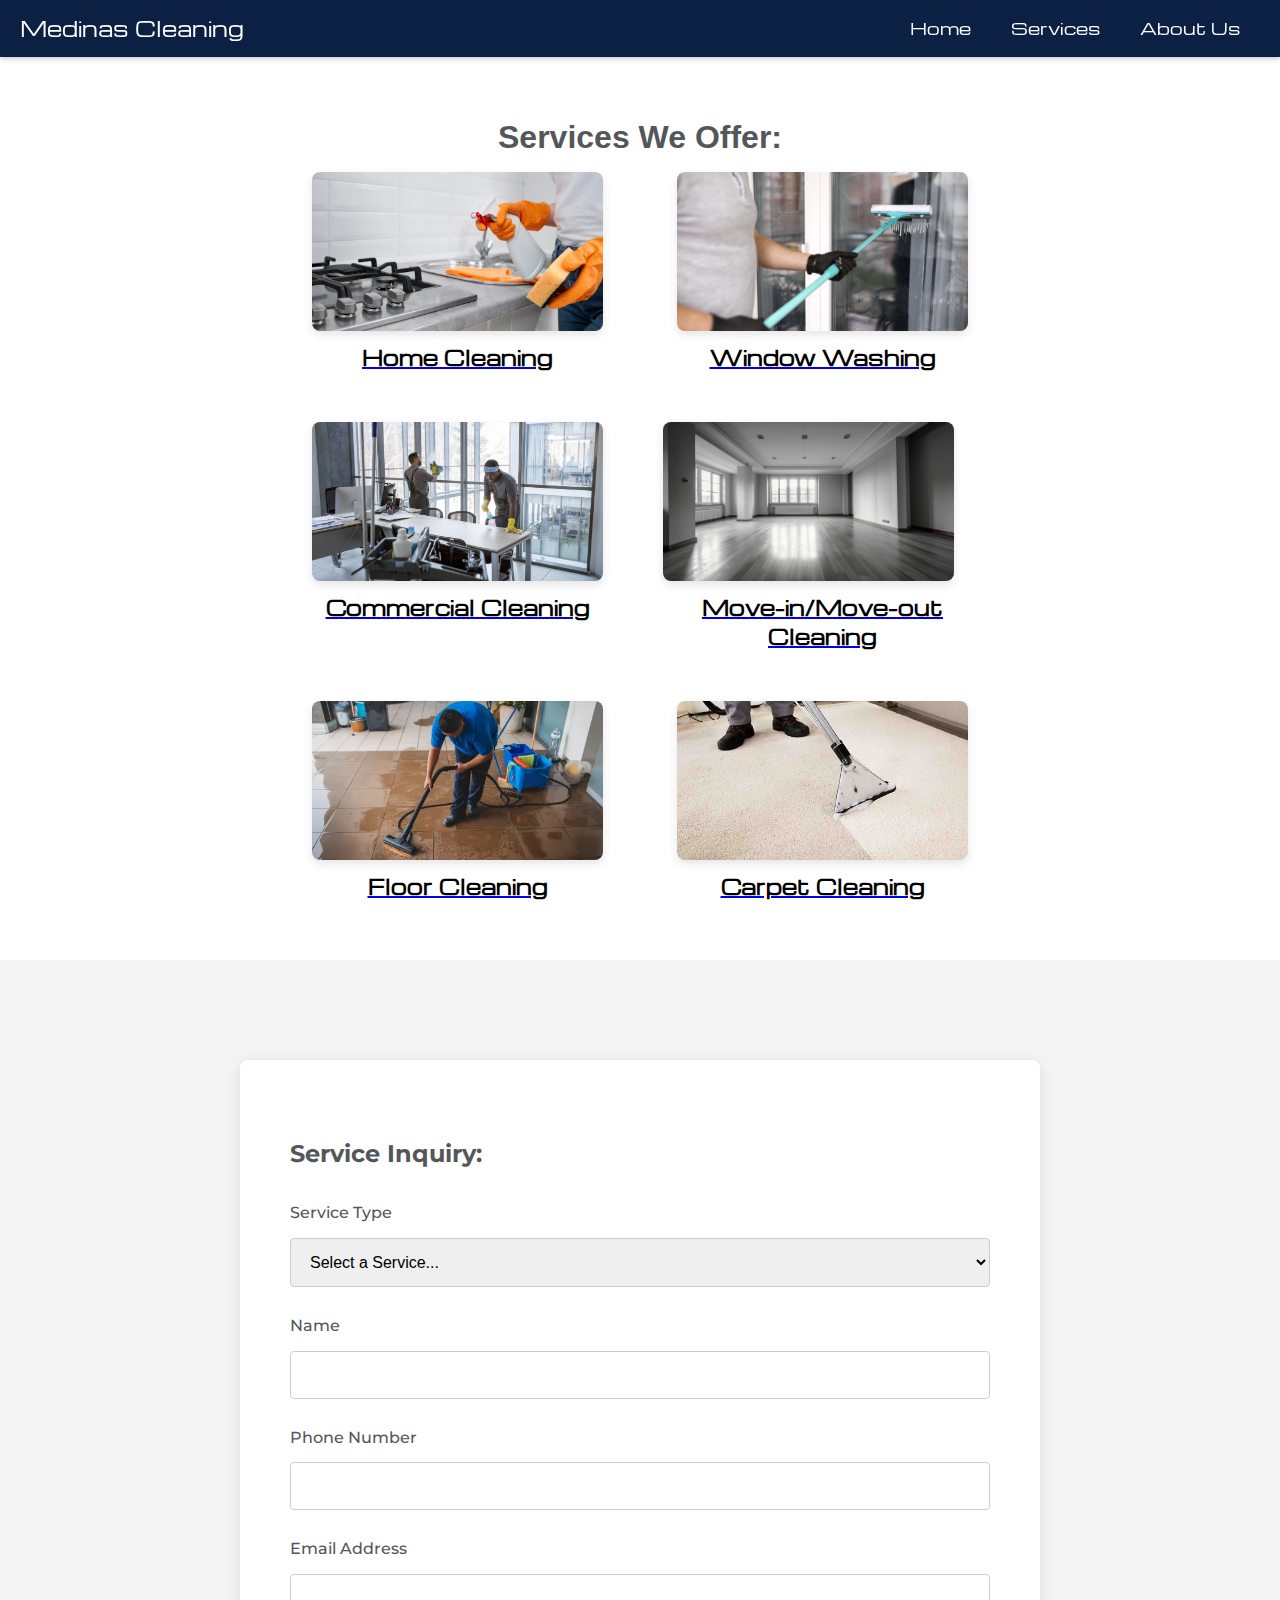
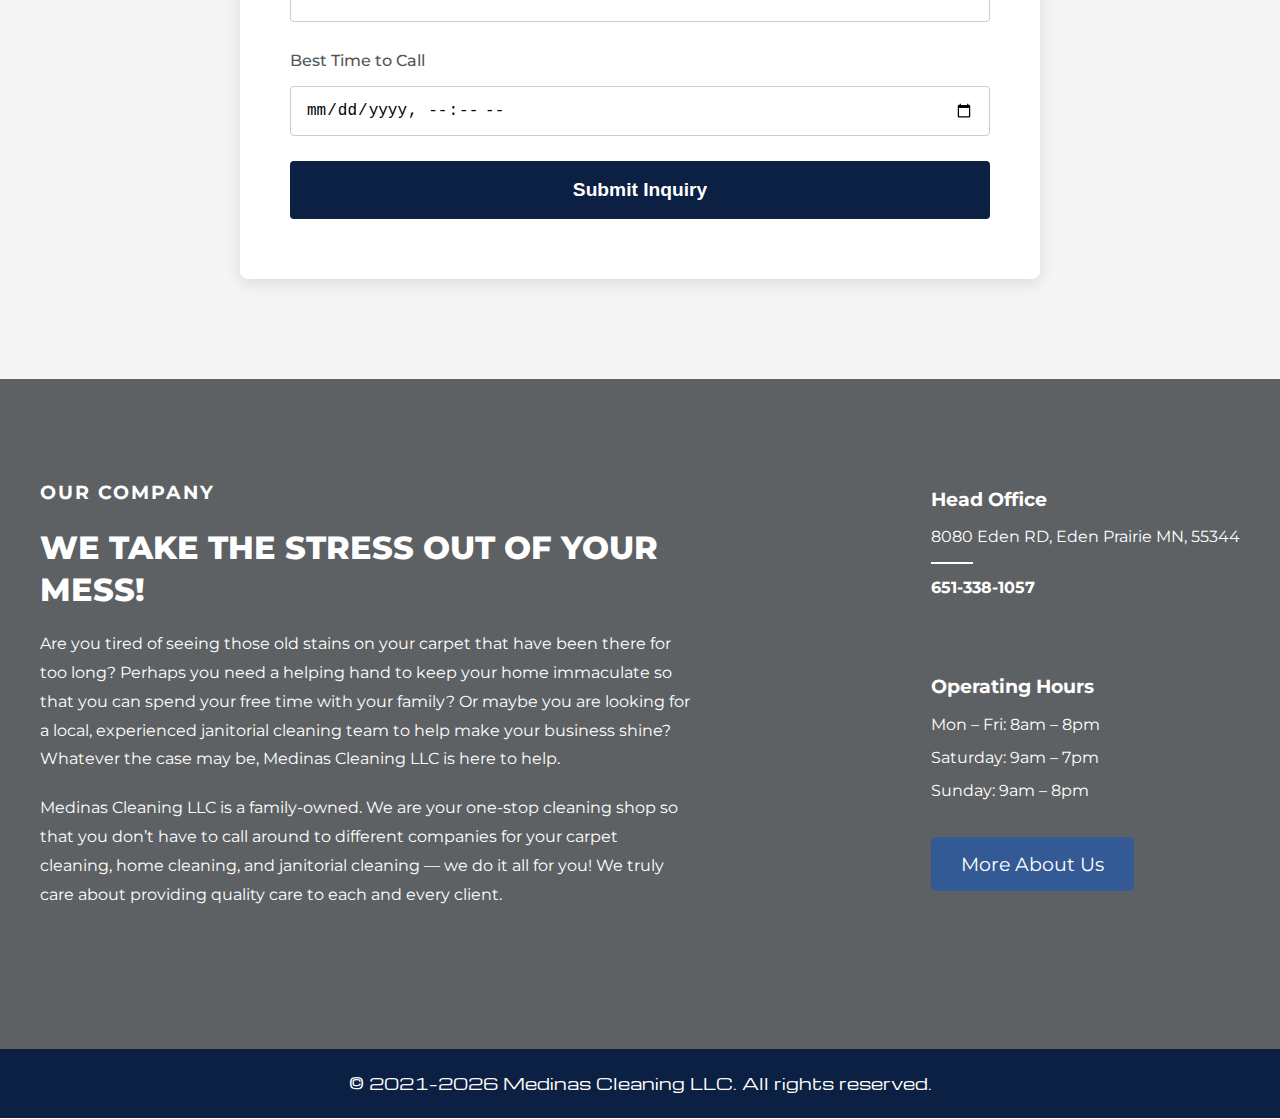
<file: services.html>
<!DOCTYPE html>
<html lang="en">
  <head>
    <meta charset="UTF-8" />
    <meta http-equiv="X-UA-Compatible" content="IE=edge" />
    <meta name="viewport" content="width=device-width, initial-scale=1.0" />
    <title>Medinas Cleaning LLC.</title>
    <link href="https://fonts.googleapis.com/css2?family=Manufacturing+Consent&display=swap" rel="stylesheet" />
    <link href="https://fonts.googleapis.com/css2?family=Montserrat&display=swap" rel="stylesheet" />
    <link href="https://fonts.googleapis.com/css2?family=Michroma&display=swap" rel="stylesheet" />
    <link rel="stylesheet" href="style.css" />

    <style>
      /* Original styles unchanged */
      .menu-section {
        padding: 40px;
        text-align: center;
      }

      .menu-section h2 {
        font-size: 2rem;
        margin-bottom: 20px;
      }

      /* Add scroll container styles */
      .menu-scroll-container {
        max-width: 700px;
        margin: 0 auto;
        overflow: visible;
        height: auto;
      }

      .menu-grid {
        display: grid;
        grid-template-columns: repeat(2, 1fr);
        gap: 30px;
        justify-items: center;
        max-width: 700px;
      }

      .menu-item {
        max-width: 320px;
      }

      .menu-item img {
        width: 291px;
        height: 159px;
        object-fit: cover;
        display: block;
        border-radius: 8px;
        box-shadow: 0 4px 10px rgba(0, 0, 0, 0.1);
      }

      .menu-item h3 {
        margin-top: 12px;
        font-size: 1.25rem;
        font-family:"michroma"; /* You can replace this with any font */
  color: #000000; /* Dark gray/black instead of blue */
  font-weight: 600;
      }

      /* ... [rest of your CSS remains unchanged] ... */

      /* Responsive styles */
      @media (max-width: 600px) {
        /* Scroll container enables vertical scroll */
        .menu-scroll-container {
          max-width: 100vw;
          height: 80vh; /* adjust as needed */
          overflow-x: hidden;
          overflow-y: auto;
        }

        .menu-grid {
          grid-template-columns: 1fr !important;
          gap: 20px;
          justify-items: center;
        }

        /* Your other mobile styles remain unchanged */
      }

      @media (max-width: 400px) {
        .menu-item img {
          width: 90vw;
          height: auto;
        }
      }

      /* Navbar and other styles below unchanged */
      .navbar {
        background-color: #0b2042;
        overflow: hidden;
        display: flex;
        justify-content: space-between;
        align-items: center;
        padding: 0 20px;
        position: sticky;
        top: 0;
        z-index: 1000;
        box-shadow: 0 2px 5px rgba(0, 0, 0, 0.2);
      }

      .navbar a {
        color: white;
        padding: 14px 20px;
        text-decoration: none;
        display: block;
        font-family: 'Michroma', sans-serif;
      }

      .navbar a:hover {
        background-color: #575757;
      }

      .navbar .nav-links {
        display: flex;
      }

      .navbar .logo {
        font-family: 'Michroma', sans-serif;
        font-size: 20px;
        color: white;
        font-weight: normal;
      }

      .hamburger {
        display: none;
        flex-direction: column;
        justify-content: space-around;
        width: 25px;
        height: 20px;
        cursor: pointer;
      }

      .hamburger div {
        width: 100%;
        height: 3px;
        background-color: white;
        border-radius: 2px;
      }

      footer {
        background-color: #0b2042;
        color: rgb(255, 255, 255);
        text-align: center;
        padding: 20px 0;
        margin-top: 0px;
        font-family: 'Michroma', sans-serif;
      }

      .why-choose {
        text-align: center;
        padding: 80px 20px;
        background-color: #2c3136;
        font-family: 'Michroma', sans-serif;
      }

      .why-choose h2 {
        color: #ffffff;
        font-size: 2rem;
        letter-spacing: 1px;
      }

      .features {
        display: flex;
        justify-content: center;
        flex-wrap: wrap;
        margin-top: 40px;
        gap: 40px;
      }

      .feature {
        color: #ffffff;
        font-size: 1.1rem;
        line-height: 1.5;
        max-width: 180px;
        position: relative;
        padding: 0 20px;
      }

      .feature:not(:first-child)::before {
        content: '';
        position: absolute;
        left: 0;
        top: 0;
        bottom: 0;
        width: 1px;
        background-color: #ffffff;
        opacity: 0.4;
      }

      .pimg2 .ptext {
        display: flex;
        justify-content: center;
        align-items: center;
        height: 100%;
        text-align: center;
      }

      .pimg2 .main-text {
        font-size: 3rem;
        font-weight: bold;
      }

      .services-section {
        font-family: 'Montserrat', sans-serif;
        background-color: #4481aa;
        color: #ffffff;
        padding: 60px 20px;
        text-align: center;
      }

      .services-section h2 {
        font-size: 2.5rem;
        margin-bottom: 30px;
        letter-spacing: 2px;
      }

      .services-section ul {
        list-style-type: disc;
        max-width: 250px;
        margin: 0 auto;
        padding-left: 20px;
        font-size: 1.3rem;
        line-height: 1.6;
        display: inline-block;
        text-align: left;
      }

      .company-section {
        background-color: #5e6163;
        color: white;
        font-family: 'Montserrat', sans-serif;
        padding: 80px 40px;
      }

      .company-content {
        display: flex;
        flex-wrap: wrap;
        justify-content: space-between;
        max-width: 1200px;
        margin: 0 auto;
        gap: 40px;
      }

      .company-left {
        flex: 1;
        min-width: 300px;
        max-width: 650px;
        margin-bottom: 40px;
      }

      .company-left h3 {
        font-size: 1.2rem;
        font-weight: bold;
        letter-spacing: 2px;
      }

      .company-left h2 {
        font-size: 2rem;
        font-weight: 800;
        line-height: 1.3;
        margin: 20px 0;
      }

      .company-left p {
        font-size: 1rem;
        line-height: 1.8;
        margin-bottom: 20px;
      }

      .company-right {
        display: flex;
        flex-direction: column;
        justify-content: flex-start;
        gap: 40px;
        min-width: 250px;
      }

      .info-block h4 {
        font-size: 1.2rem;
        font-weight: 700;
        margin-bottom: 10px;
      }

      .info-block p {
        font-size: 1rem;
        margin: 4px 0;
      }

      .info-block hr {
        width: 40px;
        border: 1px solid white;
        margin: 10px 0;
      }

      .phone {
        font-size: 1.2rem;
        font-weight: bold;
      }

      .inquiry-section {
        background-color: #f4f4f4;
        padding: 60px 20px;
        font-family: 'Montserrat', sans-serif;
      }

      .inquiry-container {
        max-width: 700px;
        margin: 40px auto;
        background: white;
        padding: 60px 50px;
        border-radius: 8px;
        box-shadow: 0 4px 15px rgba(0, 0, 0, 0.1);
        text-align: left;
      }

      .inquiry-container h2 {
        margin-bottom: 30px;
      }

      .inquiry-form label {
        display: block;
        margin-bottom: 25px;
        font-weight: 500;
        font-size: 1rem;
      }

      .inquiry-form select,
      .inquiry-form input {
        width: 100%;
        padding: 14px 15px;
        margin-top: 10px;
        border: 1px solid #ccc;
        border-radius: 4px;
        font-size: 1rem;
        box-sizing: border-box;
      }

      .inquiry-form button {
        display: block;
        width: 100%;
        padding: 18px;
        background-color: #0b2042;
        color: white;
        font-size: 1.2rem;
        font-weight: 600;
        border: none;
        border-radius: 4px;
        cursor: pointer;
        transition: background-color 0.3s;
        margin-top: 10px;
      }

      .inquiry-form button:hover {
        background-color: #083354;
      }

      /* Responsive styles for mobile */
      @media (max-width: 600px) {
        .navbar {
          flex-direction: column;
          align-items: flex-start;
          padding: 10px 20px;
          cursor: pointer;
          user-select: none;
          position: sticky;
          top: 0;
          background-color: #0b2042;
          z-index: 1000;
          box-shadow: 0 2px 5px rgba(0, 0, 0, 0.2);
        }

        .navbar .nav-links {
          flex-direction: column;
          width: 100%;
          display: none;
        }

        .navbar .nav-links.active {
          display: flex;
        }

        .navbar a {
          padding: 10px 0;
          font-size: 14px;
        }

        .hamburger {
          display: flex;
          position: absolute;
          top: 15px;
          right: 20px;
          z-index: 1100;
        }

        .features {
          flex-direction: column;
          gap: 20px;
        }

        .feature {
          max-width: 100%;
          padding: 0;
          position: static;
        }

        .feature:not(:first-child)::before {
          display: none;
        }

        .services-section ul {
          max-width: 100%;
          padding-left: 20px;
          font-size: 20.8px;
        }

        .company-content {
          flex-direction: column;
          padding: 0 20px;
        }

        .company-left,
        .company-right {
          max-width: 100%;
          margin-bottom: 40px;
        }

        .inquiry-container {
          padding: 30px 20px;
          max-width: 100%;
          margin: 20px auto;
        }

        .why-choose h2,
        .services-section h2,
        .company-left h2 {
          font-size: 32px;
        }

        .pimg2 .main-text {
          font-size: 48px;
        }

        .highlight-box .main-text {
          font-size: 1.4rem;
        }

        video::-webkit-media-controls-start-playback-button {
          display: none !important;
          -webkit-appearance: none;
        }

        .video-fallback {
          display: none;
          width: 100%;
          height: auto;
          object-fit: cover;
          position: absolute;
          top: 0;
          left: 0;
          z-index: 0;
        }
      }

      video.bg-video {
        width: 100%;
        height: auto;
        object-fit: cover;
      }

      .centered-image {
        max-width: 100%;
        height: auto;
        display: block;
        margin: 0 auto;
      }

      .highlight-box .main-text {
        font-size: 2rem;
      }

      .services-wrapper {
        display: flex;
        flex-direction: column;
        align-items: center;
      }

      .services-button {
        margin-top: 30px;
        padding: 15px 30px;
        background-color: #345a96;
        color: white;
        font-size: 1.2rem;
        font-family: 'Montserrat', sans-serif;
        text-decoration: none;
        border-radius: 5px;
        transition: background-color 0.3s;
      }

      .services-button:hover {
        background-color: #092c5c;
      }
    </style>
  </head>
  <body>
    <div class="navbar" aria-label="Primary Navigation" role="navigation" tabindex="0">
      <div class="logo">Medinas Cleaning</div>

      <!-- Hamburger icon dummy -->
      <div class="hamburger" aria-hidden="true" tabindex="-1">
        <div></div>
        <div></div>
        <div></div>
      </div>

      <div class="nav-links">
        <a href="index.html">Home</a>
        <a href="services.html">Services</a>
        <a href="about.html">About Us</a>
      </div>
    </div>

    <!-- Hero Section -->
   <section class="menu-section">
  <h2>Services We Offer:</h2>
  <div class="menu-scroll-container">
    <div class="menu-grid">
      <a href="home.html" class="menu-item">
        <img src="assets/clean.avif" alt="Home Cleaning" />
        <h3>Home Cleaning</h3>
      </a>
      <a href="window.html" class="menu-item">
        <img src="assets/window.avif" alt="Window Washing" />
        <h3>Window Washing</h3>
      </a>
      <a href="commercial.html" class="menu-item">
        <img src="assets/commercial.avif" alt="Commercial Cleaning" />
        <h3>Commercial Cleaning</h3>
      </a>
      <a href="move.html" class="menu-item">
        <img src="assets/moving.avif" alt="Move-in/Move-out Cleaning" />
        <h3>Move-in/Move-out Cleaning</h3>
      </a>
      <a href="floor.html" class="menu-item">
        <img src="assets/floor.avif" alt="Floor Cleaning" />
        <h3>Floor Cleaning</h3>
      </a>
      <a href="carpet.html" class="menu-item">
        <img src="assets/carpet.avif" alt="Carpet Cleaning" />
        <h3>Carpet Cleaning</h3>
      </a>
    </div>
  </div>
</section>

    <!-- Inquiry Form -->
   <main>
  <section class="inquiry-section">
    <div class="inquiry-container">
      <h2>Service Inquiry:</h2>
      <form action="https://formsubmit.co/d0b74a82e3be90579a293b08200093e6" method="POST" class="inquiry-form">

        <label>
          Service Type
          <select name="Service Inquiry" required>
            <option value="" disabled selected>Select a Service...</option>
            <option>Home Cleaning</option>
            <option>Window Washing</option>
            <option>Commercial Cleaning</option>
            <option>Move-In/Move-Out Cleaning</option>
            <option>Floor Cleaning</option>
            <option>Carpet Cleaning</option>
          </select>
        </label>

        <label>
          Name
          <input type="text" name="Name" required />
        </label>

        <label>
          Phone Number
          <input type="tel" name="Phone Number" required />
        </label>

        <label>
          Email Address
          <input type="email" name="Email Address" required />
        </label>

        <label>
          Best Time to Call
          <input type="datetime-local" name="Best Time to Call" required />
        </label>

        <!-- Hidden Fields -->
        <input type="hidden" name="_captcha" value="false" />
        <input type="hidden" name="_next" value="index.html" />
        <input type="hidden" name="_subject" value="New Cleaning Inquiry from Website" />
        <input type="hidden" name="_template" value="table" />

        <button type="submit">Submit Inquiry</button>
      </form>
    </div>
  </section>
</main>


    <!-- Our Company Section -->
    <section class="company-section">
      <div class="company-content">
        <div class="company-left">
          <h3>OUR COMPANY</h3>
          <h2>WE TAKE THE STRESS OUT OF YOUR MESS!</h2>
          <p>
            Are you tired of seeing those old stains on your carpet that have
            been there for too long? Perhaps you need a helping hand to keep
            your home immaculate so that you can spend your free time with your
            family? Or maybe you are looking for a local, experienced janitorial
            cleaning team to help make your business shine? Whatever the case
            may be, Medinas Cleaning LLC is here to help.
          </p>
          <p>
            Medinas Cleaning LLC is a family-owned. We are your one-stop
            cleaning shop so that you don’t have to call around to different
            companies for your carpet cleaning, home cleaning, and janitorial
            cleaning — we do it all for you! We truly care about providing
            quality care to each and every client.
          </p>
        </div>

        <div class="company-right">
          <div class="info-block">
            <h4>Head Office</h4>
            <p>8080 Eden RD, Eden Prairie MN, 55344</p>
            <hr />
            <p class="phone">651-338-1057</p>
          </div>

          <div class="info-block">
            <h4>Operating Hours</h4>
            <p>Mon – Fri: 8am – 8pm</p>
            <p>Saturday: 9am – 7pm</p>
            <p>Sunday: 9am – 8pm</p>
          </div>
          <div class="company-button-wrapper">
            <a href="about.html" class="services-button">More About Us</a>
          </div>
        </div>
      </div>
    </section>

<!-- Footer -->
<footer>
  &copy; 2021–<span id="year"></span> Medinas Cleaning LLC. All rights reserved.
</footer>

<script>
  // Automatically set the current year in footer (e.g., 2021–2025)
  document.getElementById("year").textContent = new Date().getFullYear();
</script>

<script>
  // Only run toggle logic on mobile
  function isMobile() {
    return window.matchMedia("(max-width: 600px)").matches;
  }

  const navbar = document.querySelector('.navbar');
  const navLinks = document.querySelector('.nav-links');

  function toggleNav() {
    navLinks.classList.toggle('active');
  }

  if (isMobile()) {
    navbar.addEventListener('click', toggleNav);
    // Keyboard accessibility
    navbar.addEventListener('keydown', (e) => {
      if (e.key === 'Enter' || e.key === ' ') {
        e.preventDefault();
        toggleNav();
      }
    });
  }

  // Re-apply event listener if window resizes
  window.addEventListener('resize', () => {
    if (isMobile()) {
      navbar.addEventListener('click', toggleNav);
    } else {
      navLinks.classList.remove('active');
      navbar.removeEventListener('click', toggleNav);
    }
  });
</script>

<script>
  const video = document.getElementById('bgVideo');
  const fallback = document.getElementById('videoFallback');

  video.play().catch(() => {
    video.style.display = 'none';
    fallback.style.display = 'block';
  });
</script>
</body>
</html>
</file>
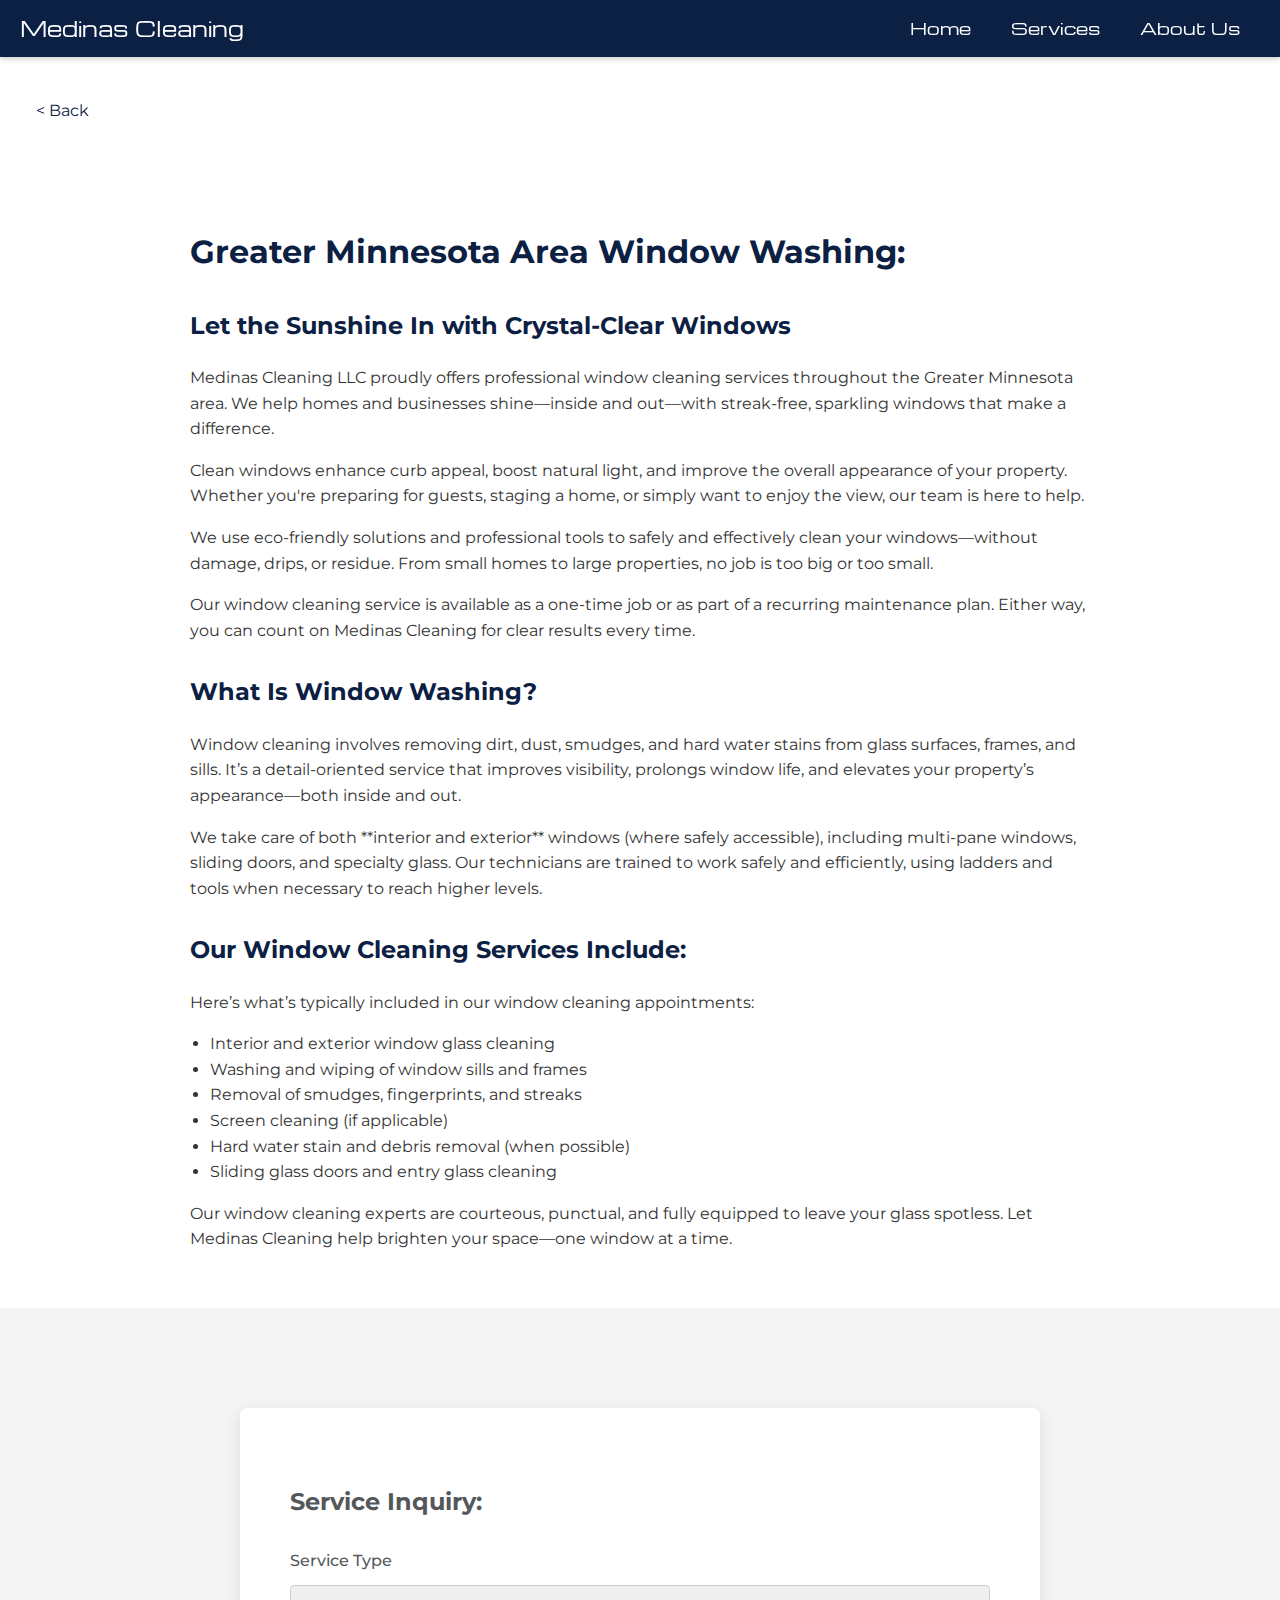
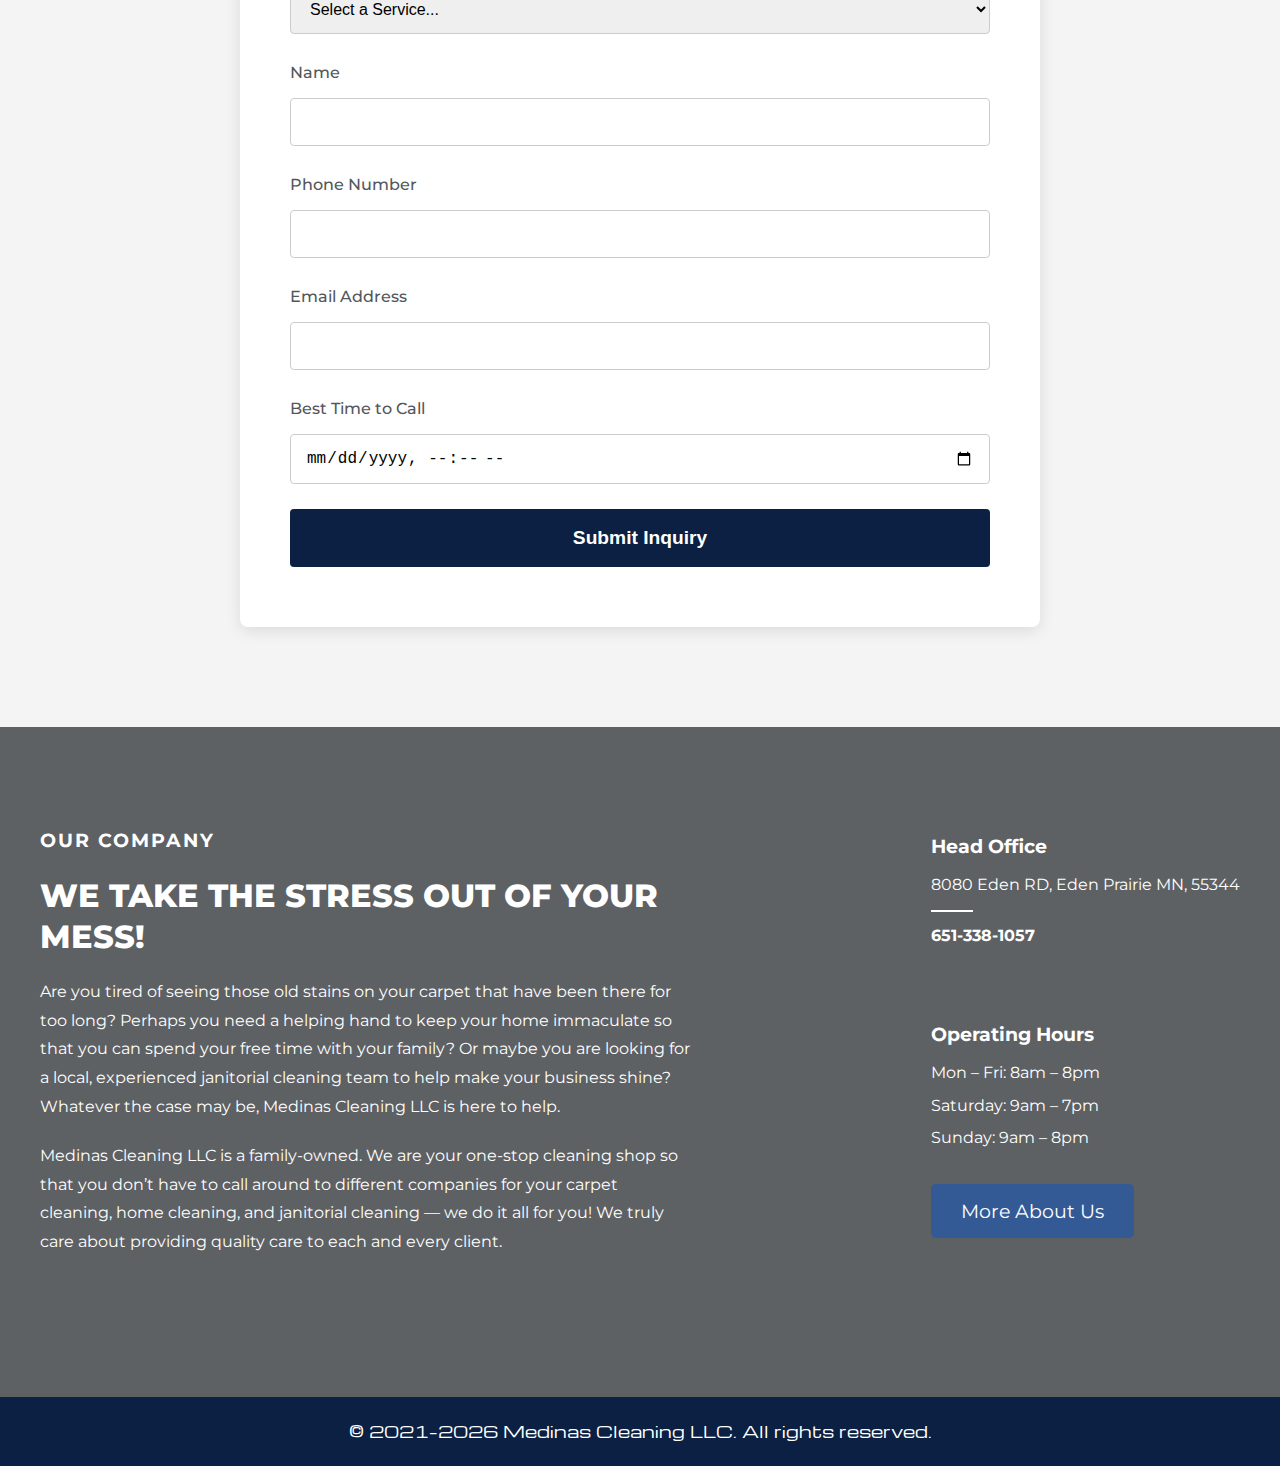
<file: window.html>
<!DOCTYPE html>
<html lang="en">
  <head>
    <meta charset="UTF-8" />
    <meta http-equiv="X-UA-Compatible" content="IE=edge" />
    <meta name="viewport" content="width=device-width, initial-scale=1.0" />
    <title>Medinas Cleaning LLC.</title>

    <link href="https://fonts.googleapis.com/css2?family=Montserrat&display=swap" rel="stylesheet" />
    <link href="https://fonts.googleapis.com/css2?family=Michroma&display=swap" rel="stylesheet" />
    <link rel="stylesheet" href="style.css" />

    <style>
      /* Navbar Styles */
      .navbar {
        background-color: #0b2042;
        overflow: hidden;
        display: flex;
        justify-content: space-between;
        align-items: center;
        padding: 0 20px;
        position: sticky;
        top: 0;
        z-index: 1000;
        box-shadow: 0 2px 5px rgba(0, 0, 0, 0.2);
      }

      .navbar a {
        color: white;
        padding: 14px 20px;
        text-decoration: none;
        display: block;
        font-family: 'Michroma', sans-serif;
      }

      .navbar a:hover {
        background-color: #575757;
      }

      .navbar .nav-links {
        display: flex;
      }

      .navbar .logo {
        font-family: 'Michroma', sans-serif;
        font-size: 20px;
        color: white;
        font-weight: normal;
      }

      /* Back Button */
      .back-button {
        margin: 20px;
        margin-top: 30px;
      }

      .back-button a {
        font-family: 'Montserrat', sans-serif;
        color: #0b2042;
        text-decoration: none;
        font-size: 1rem;
        background-color: #ffffff;
        padding: 10px 16px;
        border-radius: 6px;
        display: inline-block;
        transition: background-color 0.3s, color 0.3s;
      }

      .back-button a:hover {
        background-color: #d0d0d0;
        color: #000000;
      }

      /* Hamburger Icon */
      .hamburger {
        display: none;
        flex-direction: column;
        justify-content: space-around;
        width: 25px;
        height: 20px;
        cursor: pointer;
      }

      .hamburger div {
        width: 100%;
        height: 3px;
        background-color: white;
        border-radius: 2px;
      }

      /* Footer Styles */
      footer {
        background-color: #0b2042;
        color: rgb(255, 255, 255);
        text-align: center;
        padding: 20px 0;
        margin-top: 0px;
        font-family: 'Michroma', sans-serif;
      }

      /* Inquiry Form */
      .inquiry-section {
        background-color: #f4f4f4;
        padding: 60px 20px;
        font-family: 'Montserrat', sans-serif;
      }

      .inquiry-container {
        max-width: 700px;
        margin: 40px auto;
        background: white;
        padding: 60px 50px;
        border-radius: 8px;
        box-shadow: 0 4px 15px rgba(0, 0, 0, 0.1);
        text-align: left;
      }

      .inquiry-container h2 {
        margin-bottom: 30px;
      }

      .inquiry-form label {
        display: block;
        margin-bottom: 25px;
        font-weight: 500;
        font-size: 1rem;
      }

      .inquiry-form select,
      .inquiry-form input {
        width: 100%;
        padding: 14px 15px;
        margin-top: 10px;
        border: 1px solid #ccc;
        border-radius: 4px;
        font-size: 1rem;
        box-sizing: border-box;
      }

      .inquiry-form button {
        display: block;
        width: 100%;
        padding: 18px;
        background-color: #0b2042;
        color: white;
        font-size: 1.2rem;
        font-weight: 600;
        border: none;
        border-radius: 4px;
        cursor: pointer;
        transition: background-color 0.3s;
        margin-top: 10px;
      }

      .inquiry-form button:hover {
        background-color: #083354;
      }

      .company-section {
        background-color: #5e6163;
        color: white;
        font-family: 'Montserrat', sans-serif;
        padding: 80px 40px;
      }

      .company-content {
        display: flex;
        flex-wrap: wrap;
        justify-content: space-between;
        max-width: 1200px;
        margin: 0 auto;
        gap: 40px;
      }

      .company-left {
        flex: 1;
        min-width: 300px;
        max-width: 650px;
        margin-bottom: 40px;
      }

      .company-left h3 {
        font-size: 1.2rem;
        font-weight: bold;
        letter-spacing: 2px;
      }

      .company-left h2 {
        font-size: 2rem;
        font-weight: 800;
        line-height: 1.3;
        margin: 20px 0;
      }

      .company-left p {
        font-size: 1rem;
        line-height: 1.8;
        margin-bottom: 20px;
      }

      .company-right {
        display: flex;
        flex-direction: column;
        justify-content: flex-start;
        gap: 40px;
        min-width: 250px;
      }

      .info-block h4 {
        font-size: 1.2rem;
        font-weight: 700;
        margin-bottom: 10px;
      }

      .info-block p {
        font-size: 1rem;
        margin: 4px 0;
      }

      .info-block hr {
        width: 40px;
        border: 1px solid white;
        margin: 10px 0;
      }

      .phone {
        font-size: 1.2rem;
        font-weight: bold;
      }

      .services-button {
        margin-top: 30px;
        padding: 15px 30px;
        background-color: #345a96;
        color: white;
        font-size: 1.2rem;
        font-family: 'Montserrat', sans-serif;
        text-decoration: none;
        border-radius: 5px;
        transition: background-color 0.3s;
      }

      .services-button:hover {
        background-color: #092c5c;
      }
      .service-content {
  max-width: 900px;
  margin: 0 auto;
  padding: 40px 20px;
  font-family: 'Montserrat', sans-serif;
  color: #333;
  line-height: 1.6;
}

.service-content h1,
.service-content h2 {
  color: #0b2042;
  margin-top: 30px;
}

.service-content ul {
  list-style-type: disc;
  padding-left: 20px;
}

.service-content a {
  color: #007BFF;
  text-decoration: none;
}

.service-content a:hover {
  text-decoration: underline;
}

      /* Responsive styles for mobile */
      @media (max-width: 600px) {
        .navbar {
          flex-direction: column;
          align-items: flex-start;
          padding: 10px 20px;
        }

        .navbar .nav-links {
          flex-direction: column;
          width: 100%;
          display: none;
        }

        .navbar .nav-links.active {
          display: flex;
        }

        .hamburger {
          display: flex;
          position: absolute;
          top: 15px;
          right: 20px;
          z-index: 1100;
        }

        .inquiry-container {
          padding: 30px 20px;
          max-width: 100%;
          margin: 20px auto;
        }

        .company-content {
          flex-direction: column;
          padding: 0 20px;
        }

        .company-left,
        .company-right {
          max-width: 100%;
          margin-bottom: 40px;
        }
      }
    </style>
  </head>
  <body>
   <div class="navbar" aria-label="Primary Navigation" role="navigation" tabindex="0">
      <div class="logo">Medinas Cleaning</div>

      <!-- Hamburger icon dummy -->
      <div class="hamburger" aria-hidden="true" tabindex="-1">
        <div></div>
        <div></div>
        <div></div>
      </div>

      <div class="nav-links">
        <a href="index.html">Home</a>
        <a href="services.html">Services</a>
        <a href="about.html">About Us</a>
      </div>
    </div>

    <!-- Back Button -->
    <div class="back-button">
      <a href="javascript:history.back()">&lt; Back</a>
    </div>

<section class="service-content">
  <h1>Greater Minnesota Area Window Washing:</h1>
  <h2>Let the Sunshine In with Crystal-Clear Windows</h2>
  <p>Medinas Cleaning LLC proudly offers professional window cleaning services throughout the Greater Minnesota area. We help homes and businesses shine—inside and out—with streak-free, sparkling windows that make a difference.</p>

  <p>Clean windows enhance curb appeal, boost natural light, and improve the overall appearance of your property. Whether you're preparing for guests, staging a home, or simply want to enjoy the view, our team is here to help.</p>

  <p>We use eco-friendly solutions and professional tools to safely and effectively clean your windows—without damage, drips, or residue. From small homes to large properties, no job is too big or too small.</p>

  <p>Our window cleaning service is available as a one-time job or as part of a recurring maintenance plan. Either way, you can count on Medinas Cleaning for clear results every time.</p>

  <h2>What Is Window Washing?</h2>
  <p>Window cleaning involves removing dirt, dust, smudges, and hard water stains from glass surfaces, frames, and sills. It’s a detail-oriented service that improves visibility, prolongs window life, and elevates your property’s appearance—both inside and out.</p>

  <p>We take care of both **interior and exterior** windows (where safely accessible), including multi-pane windows, sliding doors, and specialty glass. Our technicians are trained to work safely and efficiently, using ladders and tools when necessary to reach higher levels.</p>

  <h2>Our Window Cleaning Services Include:</h2>
  <p>Here’s what’s typically included in our window cleaning appointments:</p>
  <ul>
    <li>Interior and exterior window glass cleaning</li>
    <li>Washing and wiping of window sills and frames</li>
    <li>Removal of smudges, fingerprints, and streaks</li>
    <li>Screen cleaning (if applicable)</li>
    <li>Hard water stain and debris removal (when possible)</li>
    <li>Sliding glass doors and entry glass cleaning</li>
  </ul>

  <p>Our window cleaning experts are courteous, punctual, and fully equipped to leave your glass spotless. Let Medinas Cleaning help brighten your space—one window at a time.</p>
</section>




    <!-- Inquiry Form -->
    <main>
  <section class="inquiry-section">
    <div class="inquiry-container">
      <h2>Service Inquiry:</h2>
      <form action="https://formsubmit.co/d0b74a82e3be90579a293b08200093e6" method="POST" class="inquiry-form">

        <label>
          Service Type
          <select name="Service Inquiry" required>
            <option value="" disabled selected>Select a Service...</option>
            <option>Home Cleaning</option>
            <option>Window Washing</option>
            <option>Commercial Cleaning</option>
            <option>Move-In/Move-Out Cleaning</option>
            <option>Floor Cleaning</option>
            <option>Carpet Cleaning</option>
          </select>
        </label>

        <label>
          Name
          <input type="text" name="Name" required />
        </label>

        <label>
          Phone Number
          <input type="tel" name="Phone Number" required />
        </label>

        <label>
          Email Address
          <input type="email" name="Email Address" required />
        </label>

        <label>
          Best Time to Call
          <input type="datetime-local" name="Best Time to Call" required />
        </label>

        <!-- Hidden Fields -->
        <input type="hidden" name="_captcha" value="false" />
        <input type="hidden" name="_next" value="index.html" />
        <input type="hidden" name="_subject" value="New Cleaning Inquiry from Website" />
        <input type="hidden" name="_template" value="table" />

        <button type="submit">Submit Inquiry</button>
      </form>
    </div>
  </section>
</main>

    <!-- Our Company Section -->
    <section class="company-section">
      <div class="company-content">
        <div class="company-left">
          <h3>OUR COMPANY</h3>
          <h2>WE TAKE THE STRESS OUT OF YOUR MESS!</h2>
          <p>
            Are you tired of seeing those old stains on your carpet that have been there for too long?
            Perhaps you need a helping hand to keep your home immaculate so that you can spend your free time with your family?
            Or maybe you are looking for a local, experienced janitorial cleaning team to help make your business shine?
            Whatever the case may be, Medinas Cleaning LLC is here to help.
          </p>
          <p>
            Medinas Cleaning LLC is a family-owned. We are your one-stop cleaning shop so that you don’t have to call around
            to different companies for your carpet cleaning, home cleaning, and janitorial cleaning — we do it all for you!
            We truly care about providing quality care to each and every client.
          </p>
        </div>

        <div class="company-right">
          <div class="info-block">
            <h4>Head Office</h4>
            <p>8080 Eden RD, Eden Prairie MN, 55344</p>
            <hr />
            <p class="phone">651-338-1057</p>
          </div>

          <div class="info-block">
            <h4>Operating Hours</h4>
            <p>Mon – Fri: 8am – 8pm</p>
            <p>Saturday: 9am – 7pm</p>
            <p>Sunday: 9am – 8pm</p>
          </div>
          <div class="company-button-wrapper">
            <a href="about.html" class="services-button">More About Us</a>
          </div>
        </div>
      </div>
    </section>

    <!-- Footer -->
<footer>
  &copy; 2021–<span id="year"></span> Medinas Cleaning LLC. All rights reserved.
</footer>

<script>
  // Automatically set the current year in footer (e.g., 2021–2025)
  document.getElementById("year").textContent = new Date().getFullYear();
</script>

<script>
  // Only run toggle logic on mobile
  function isMobile() {
    return window.matchMedia("(max-width: 600px)").matches;
  }

  const navbar = document.querySelector('.navbar');
  const navLinks = document.querySelector('.nav-links');

  function toggleNav() {
    navLinks.classList.toggle('active');
  }

  if (isMobile()) {
    navbar.addEventListener('click', toggleNav);
    // Keyboard accessibility
    navbar.addEventListener('keydown', (e) => {
      if (e.key === 'Enter' || e.key === ' ') {
        e.preventDefault();
        toggleNav();
      }
    });
  }

  // Re-apply event listener if window resizes
  window.addEventListener('resize', () => {
    if (isMobile()) {
      navbar.addEventListener('click', toggleNav);
    } else {
      navLinks.classList.remove('active');
      navbar.removeEventListener('click', toggleNav);
    }
  });
</script>

<script>
  const video = document.getElementById('bgVideo');
  const fallback = document.getElementById('videoFallback');

  video.play().catch(() => {
    video.style.display = 'none';
    fallback.style.display = 'block';
  });
</script>
</body>
</html>
</file>
<file: style.css>
body {
  height: 100%;
  margin: 0;
  font-size: 16px;
  font-family: "Lato", sans-serif;
  font-weight: 400;
  line-height: 1.8em;
  color: #54575a;
}

/* Video background container */
.pimg1 {
  position: relative;
  height: 107vh;
  overflow: hidden;
}

/* Video element styled to behave like background */
.bg-video {
  position: absolute;
  top: 0;
  left: 0;
  width: 100%;
  height: 100%;
  object-fit: cover;
  z-index: -1;
}

/* Image-based parallax sections */
.pimg2 {
  background-image: url(assets/grey.jpg);
  min-height: 195px;
}

.pimg3 {
  background-image: url(images/image3.png);
  min-height: 400px;
}

.pimg2,
.pimg3 {
  position: relative;
  background-position: center;
  background-size: cover;
  background-repeat: no-repeat;
  background-attachment: fixed;
}

.ptext {
  position: absolute;
  top: 42%; /* moved a bit above center */
  width: 100%;
  max-width: none; /* no max width restriction */
  padding: 0 20px; /* horizontal padding */
  box-sizing: border-box;
  text-align: center;
  color: black;
  font-size: 27px;
  letter-spacing: 8px;
  text-transform: uppercase;
  transform: translateY(-42%);
}

.textBg {
  background: #313534;
  color: #fff;
  padding: 20px;
}

.section {
  padding: 50px 80px;
  text-align: center;
}

.section-light {
  background-color: #f4f4f4;
  color: #4b4b4b;
}

.section-dark {
  background-color: #282e34;
  color: #ddd;
}

.ptext small {
  display: block;
  font-size: 14px;
  margin-top: 20px; /* space between main and small text */
  color: #303136;
}

.centered-image {
  display: block;
  margin: 0 auto 20px;
  max-width: 850px; /* large but responsive */
  height: auto;
}
.navbar .logo {
  font-family: 'Montserrat', sans-serif;
  font-size: 24px;
  font-weight: 700;
  color: #fff;
}
.navbar .logo {
  font-family: 'Michroma', sans-serif;
  font-size: 24px;
  color: #fff;
}
.highlight-box {
  display: inline-block;
  background-color: rgba(255, 255, 255, 0.329); 
  padding: 15px 25px;
  border-radius: 8px;
  margin-bottom: 20px;
}
.highlight-box .main-text {
  font-family: 'Michroma', sans-serif;
  color: #303136;
  font-size: 28px;
  letter-spacing: 2px;
  font-weight: normal;
}
.underline {
  text-decoration: underline;
}
.inquiry-container {
  max-width: 700px;
  margin: 40px auto;
  background: white;
  padding: 60px 50px; /* more top/bottom padding */
  border-radius: 8px;
  box-shadow: 0 4px 15px rgba(0, 0, 0, 0.1);
  text-align: left;
}

.inquiry-form label {
  display: block;
  margin-bottom: 25px; /* more space below each label */
  font-weight: 500;
  font-size: 1rem;
}

.inquiry-form input,
.inquiry-form select {
  width: 100%;
  padding: 14px 15px; /* taller input fields */
  margin-top: 10px; /* more space above inputs */
  border: 1px solid #ccc;
  border-radius: 4px;
  font-size: 1rem;
  box-sizing: border-box;
}

.inquiry-form button {
  display: block;
  width: 100%;
  padding: 18px;
  background-color: #0b2042;
  color: white;
  font-size: 1.2rem;
  font-weight: 600;
  border: none;
  border-radius: 4px;
  cursor: pointer;
  transition: background-color 0.3s;
  margin-top: 10px;
}

.inquiry-form button:hover {
  background-color: #083354;
}

/* =========================
   Stats Section - Horizontal
=========================== */

.pimg3 .ptext {
  display: flex;
  flex-direction: column;
  align-items: center; /* center all children horizontally */
  text-align: center;  /* center text inside */
}

.stats-container-horizontal {
  display: flex;
  justify-content: center; /* center the flex row */
  gap: 60px;
  max-width: 900px;
  width: 100%;
  flex-wrap: wrap; /* wrap on small screens */
  margin-top: 40px;
}

.stat-box {
  min-width: 120px;
  text-align: center; /* center text inside each box */
}

.stat-number {
  font-size: 2.8rem;
  font-weight: bold;
  color: white;
  font-family: 'Michroma', sans-serif;
}

.stat-label {
  font-size: 1rem;
  color: #e0e0e0;
  margin-top: 10px;
  font-family: 'Lato', sans-serif;
}

/* Responsive */
@media (max-width: 600px) {
  .stat-number {
    font-size: 2rem;
  }

  .stat-label {
    font-size: 0.95rem;
  }

  .stats-container-horizontal {
    gap: 30px;
  }
}
.stat-number {
  color: #000000 !important; /* Dark charcoal */
}

.stat-label {
  color: #444444 !important; /* Medium dark gray */
}.stat-number {
  font-family: 'Manufacturing Consent', sans-serif;
  font-family: 'Manufacturing Consent', sans-serif;
  font-weight: 400; /* Adjust weight as needed */
  font-size: 4rem;
}
.menu-grid img {
  width: 1000px;
  height: 700px;
  object-fit: cover;
  display: block;
}
</file>
